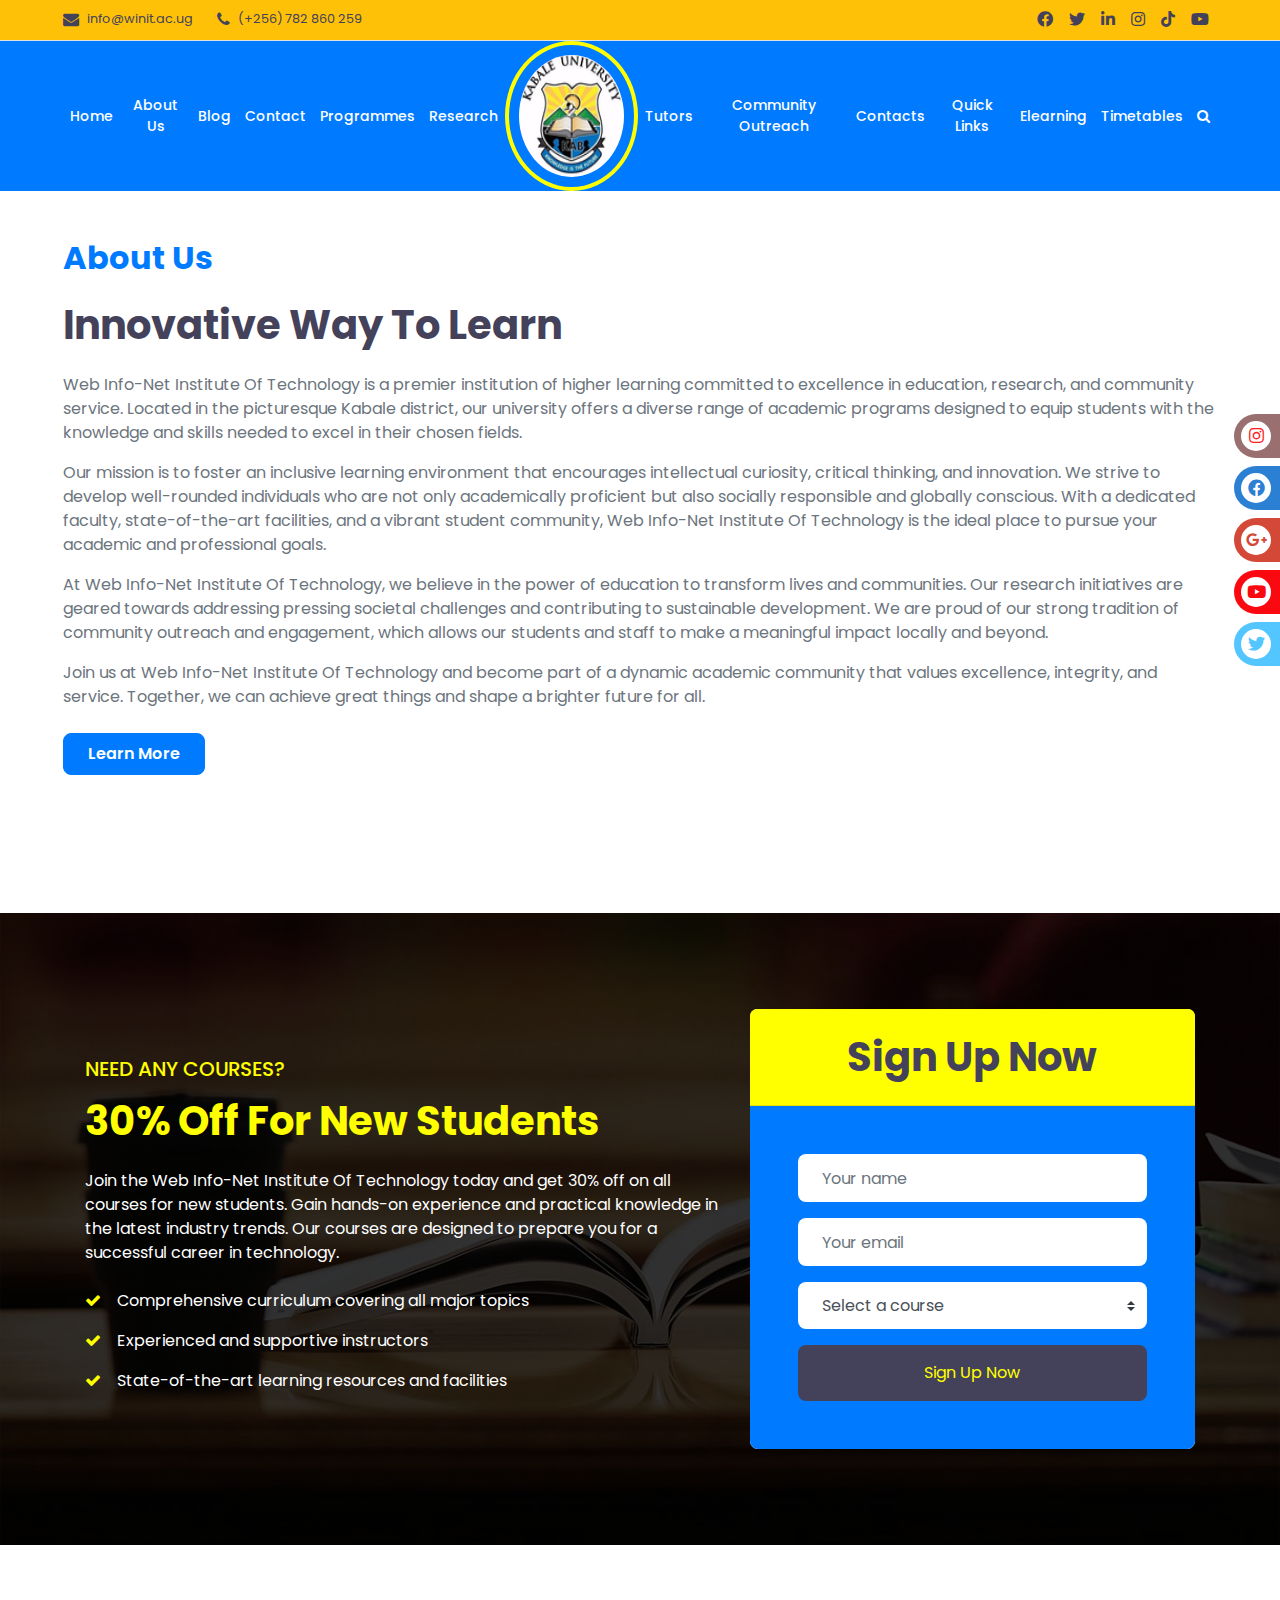
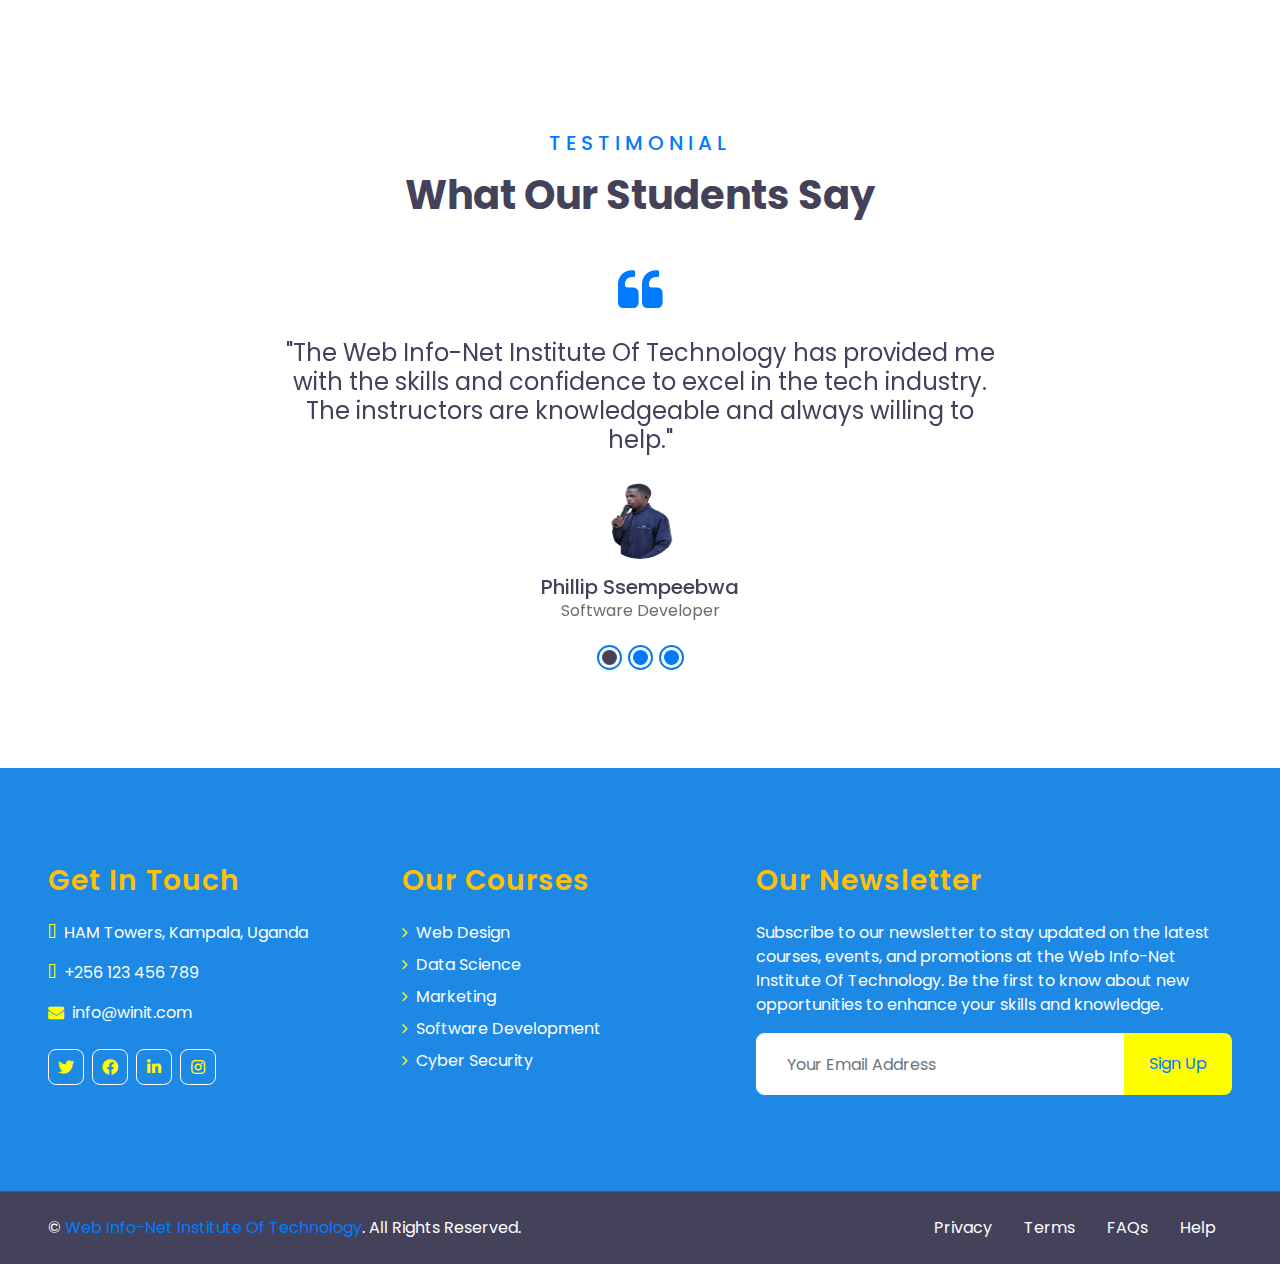
<file: about.html>
<!DOCTYPE html>
<html lang="en">

<head>
    <meta charset="utf-8">
    <title>WEB INFO-NET INSTITUTE OF TECHNOLOGY</title>
    <meta content="width=device-width, initial-scale=1.0" name="viewport">
    <meta content="Free HTML Templates" name="keywords">
    <meta content="Free HTML Templates" name="description">

    <!-- Favicon -->
    <link href="img/favicon.ico" rel="icon">

    <!-- Google Web Fonts -->
    <link rel="preconnect" href="https://fonts.gstatic.com">
    <link href="https://fonts.googleapis.com/css2?family=Poppins:wght@400;500;600;700&display=swap" rel="stylesheet"> 

    <!-- Font Awesome -->
    <link href="https://cdnjs.cloudflare.com/ajax/libs/font-awesome/5.10.0/css/all.min.css" rel="stylesheet">

    <link rel="stylesheet" href="https://cdnjs.cloudflare.com/ajax/libs/font-awesome/5.15.4/css/all.min.css">

    <!-- Libraries Stylesheet -->
    <link href="lib/owlcarousel/assets/owl.carousel.min.css" rel="stylesheet">

    <!-- Customized Bootstrap Stylesheet -->
    <link href="css/style.css" rel="stylesheet">

    <link rel="stylesheet" href="https://maxcdn.bootstrapcdn.com/font-awesome/4.4.0/css/font-awesome.min.css"> 

    <link rel="stylesheet" href="https://use.fontawesome.com/releases/v5.8.1/css/all.css" integrity="sha384-50oBUHEmvpQ+1lW4y57PTFmhCaXp0ML5d60M1M7uH2+nqUivzIebhndOJK28anvf" crossorigin="anonymous">

    <style>
        .sticky-icon  {
        z-index:10;
        position:fixed;
        top:60%;
        transform: translateY(-50%);
        right:0%;
        width:210px;
        display:flex;
        flex-direction:column;}  
        .sticky-icon a  {
            transform:translate(160px,0px);
            border-radius:50px 0px 0px 50px;
            text-align:left;
            margin:4px;
            text-decoration:none;
            text-transform:uppercase;
            padding:7px;
            font-size:17px;
            font-family:'Oswald', sans-serif;
            transition:all 0.8s;}
        .sticky-icon a:hover  {
            color:#FFF;
            transform:translate(0px,0px);}	
        .sticky-icon a:hover i  {
            transform:rotate(360deg);}
        /*.search_icon a:hover i  {
            transform:rotate(360deg);}*/
        .Facebook  {
            background-color:#2C80D3;
            color:#FFF;}
            
        .Youtube  {
            background-color:#fa0910;
            color:#FFF;}
            
        .Twitter  {
            background-color:#53c5ff;
            color:#FFF;}
            
        .Instagram  {
            background-color:#996f6f;
            color:#FFF;}
            
        .Google  {
            background-color:#d34836;
            color:#FFF;}						
        .sticky-icon a i {
            background-color:#FFF;
            height:30px;
            width:30px;
            color:#000;
            text-align:center;
            line-height:30px;
            border-radius:50%;
            margin-right:20px;
            transition:all 0.5s;}
        .sticky-icon a i.fa-facebook-f  {
            background-color:#FFF;
            color:#2C80D3;}
            
        .sticky-icon a i.fa-google-plus-g  {
            background-color:#FFF;
            color:#d34836;}
            
        .sticky-icon a i.fa-instagram  {
            background-color:#FFF;
            color:#FD1D1D;}
            
        .sticky-icon a i.fa-youtube  {
            background-color:#FFF;
            color:#fa0910;}
            
        .sticky-icon a i.fa-twitter  {
            background-color:#FFF;
            color:#53c5ff;}
        .fas fa-shopping-cart  {
            background-color:#FFF;}	
        #myBtn {
            height:50px;
        display: none;
        position: fixed;
        bottom: 20px;
        right: 30px;
        z-index: 99;
        text-align:center;
        padding:10px;
        text-align:center;
            line-height:40px;
        border: none;
        outline: none;
        background-color: #1e88e5;
        color: white;
        cursor: pointer;
        border-radius: 50%;
        }
        .fa-arrow-circle-up  {
            font-size:30px;}

        #myBtn:hover {
        background-color: #555;
        }			
    </style>
    
</head>

<body>

<!--Start Sticky Icon--> 
<div class="sticky-icon">
    <a href="https://www.instagram.com/?hl=en" class="Instagram"><i class="fab fa-instagram"></i> Instagram </a>
    <a href="https://www.facebook.com/" class="Facebook"><i class="fab fa-facebook-f"> </i> Facebook </a>
    <a href="https://aboutme.google.com/u/0/?referer=gplus" class="Google"><i class="fab fa-google-plus-g"> </i> Google + </a>
    <a href="https://www.youtube.com/" class="Youtube"><i class="fab fa-youtube"></i> Youtube </a>
    <a href="https://twitter.com/login" class="Twitter"><i class="fab fa-twitter"> </i> Twitter </a>   
</div>
<!--End Sticky Icon-->
    <!-- Topbar Start -->
<div class="container-fluid bg-warning d-none d-lg-block">
    <div class="row align-items-center py-2 px-xl-5">
        <div class="col-lg-6">
            <div class="d-inline-flex align-items-center">
                <i class="fa fa-envelope text-dark mr-2"></i>
                <small class="text-dark">info@winit.ac.ug</small>
                <i class="fa fa-phone text-dark ml-4 mr-2"></i>
                <small class="text-dark">(+256) 782 860 259</small>
            </div>
        </div>
        <div class="col-lg-6 text-right">
            <div class="d-inline-flex align-items-center">
                <a class="text-dark px-2" href=""><i class="fab fa-facebook-f"></i></a>
                <a class="text-dark px-2" href=""><i class="fab fa-twitter"></i></a>
                <a class="text-dark px-2" href=""><i class="fab fa-linkedin-in"></i></a>
                <a class="text-dark px-2" href=""><i class="fab fa-instagram"></i></a>
                <a class="text-dark px-2" href=""><i class="fab fa-tiktok"></i></a>
                <a class="text-dark px-2" href=""><i class="fab fa-youtube"></i></a>
            </div>
        </div>
    </div>
</div>
<!-- Topbar End -->

<!-- Navbar Start -->
<div class="container-fluid bg-primary">
    <div class="row border-top px-xl-5">
        <div class="col-lg-12">
            <nav style="" class="navbar navbar-expand-lg bg-primary navbar-light py-3 py-lg-0 px-0">
                <button style="" type="button" class="navbar-toggler" data-toggle="collapse" data-target="#navbarCollapse">
                    <span class="navbar-toggler-icon"></span>
                </button>
                <div style="" class="collapse navbar-collapse justify-content-center" id="navbarCollapse">
                    <div style="width: 100%; align-items: center; text-align: center;" class="navbar-nav justify-content-between ml-auto py-0">
                        <a href="index.html" class="nav-item nav-link text-light">Home</a>
                        <a href="about.html" class="nav-item nav-link text-light">About Us</a>
                        <a href="blog.html" class="nav-item nav-link text-light">Blog</a>
                        <a href="contact.html" class="nav-item nav-link text-light">Contact</a>
                        <a href="course.html" class="nav-item nav-link text-light">Programmes</a>
                        <a href="research.html" class="nav-item nav-link text-light">Research</a>
                        <a style="padding: 10px; width: 150px; height: 150px; border-radius: 50%; border: 4px solid yellow;" href="index.html" class="nav-item nav-link text-light">
                            <img style="width: 100%; height: 100%; border-radius: 50%;" src="img/logo3.png" alt="WINIT LOGO" class="img-fluid">
                        </a>
                        <a href="teacher.html" class="nav-item nav-link text-light">Tutors</a>
                        <a href="outreach.html" class="nav-item nav-link text-light">Community Outreach</a>
                        <a href="contacts.html" class="nav-item nav-link text-light">Contacts</a>
                        <a href="quick-links.html" class="nav-item nav-link text-light">Quick Links</a>
                        <a href="elearning.html" class="nav-item nav-link text-light">Elearning</a>
                        <a href="timetables.html" class="nav-item nav-link text-light">Timetables</a>
                        <a href="timetables.html" class="nav-item nav-link text-light"><i class="fa fa-search"></i></a>
                        
                    </div>
                </div>
            </nav>
        </div>
    </div>
</div>
<!-- Navbar End -->


    <!-- About Start -->
    <div class="container-fluid py-md-5">
        <div class=" px-5">
            <div class="row align-items-center">
                <!-- <div class="col-lg-3">
                    <img class="img-fluid rounded mb-4 mb-lg-0" src="img/about.jpg" alt="">
                </div> -->
                <div class="col-lg-12">
                    <div class="text-left mb-4">
                        <h2 class="text-primary mb-4">About Us</h2>
                        <h1>Innovative Way To Learn</h1>
                    </div>
                    <p class="text-muted">
                        Web Info-Net Institute Of Technology is a premier institution of higher learning committed to excellence in education, research, and community service. Located in the picturesque Kabale district, our university offers a diverse range of academic programs designed to equip students with the knowledge and skills needed to excel in their chosen fields. 
                    </p>
                    <p class="text-muted">
                        Our mission is to foster an inclusive learning environment that encourages intellectual curiosity, critical thinking, and innovation. We strive to develop well-rounded individuals who are not only academically proficient but also socially responsible and globally conscious. With a dedicated faculty, state-of-the-art facilities, and a vibrant student community, Web Info-Net Institute Of Technology is the ideal place to pursue your academic and professional goals.
                    </p>
                    <p class="text-muted">
                        At Web Info-Net Institute Of Technology, we believe in the power of education to transform lives and communities. Our research initiatives are geared towards addressing pressing societal challenges and contributing to sustainable development. We are proud of our strong tradition of community outreach and engagement, which allows our students and staff to make a meaningful impact locally and beyond.
                    </p>
                    <p class="text-muted">
                        Join us at Web Info-Net Institute Of Technology and become part of a dynamic academic community that values excellence, integrity, and service. Together, we can achieve great things and shape a brighter future for all.
                    </p>
                    <a href="" class="btn btn-primary py-md-2 px-md-4 font-weight-semi-bold mt-2">Learn More</a>
                </div>
            </div>
        </div>
    </div>
    <!-- About End -->


    <!-- Registration Start -->
    <div class="container-fluid bg-registration py-5" style="margin: 90px 0;">
        <div class="container py-5">
            <div class="row align-items-center">
                <div class="col-lg-7 mb-5 mb-lg-0">
                    <div class="mb-4">
                        <h5 style="color: yellow;" class="text text-uppercase mb-3" style="letter-spacing: 5px;">Need Any Courses?</h5>
                        <h1 style="color: yellow;"  class="text">30% Off For New Students</h1>
                    </div>
                    <p class="text-white">Join the Web Info-Net Institute Of Technology today and get 30% off on all courses for new students. Gain hands-on experience and practical knowledge in the latest industry trends. Our courses are designed to prepare you for a successful career in technology.</p>
                    <ul class="list-inline text-white m-0">
                        <li class="py-2"><i style="color: yellow;"  class="fa fa-check mr-3"></i>Comprehensive curriculum covering all major topics</li>
                        <li class="py-2"><i style="color: yellow;"  class="fa fa-check mr-3"></i>Experienced and supportive instructors</li>
                        <li class="py-2"><i style="color: yellow;"  class="fa fa-check mr-3"></i>State-of-the-art learning resources and facilities</li>
                    </ul>
                </div>
                <div class="col-lg-5">
                    <div class="card border-0">
                        <div style="background-color: yellow;"  class="card-header text-center p-4">
                            <h1 class="m-0">Sign Up Now</h1>
                        </div>
                        <div class="card-body rounded-bottom bg-primary p-5">
                            <form>
                                <div class="form-group">
                                    <input type="text" class="form-control border-0 p-4" placeholder="Your name" required="required" />
                                </div>
                                <div class="form-group">
                                    <input type="email" class="form-control border-0 p-4" placeholder="Your email" required="required" />
                                </div>
                                <div class="form-group">
                                    <select class="custom-select border-0 px-4" style="height: 47px;">
                                        <option selected>Select a course</option>
                                        <option value="1">Web Design</option>
                                        <option value="2">Data Science</option>
                                        <option value="3">Software Development</option>
                                        <option value="4">Cyber Security</option>
                                        <option value="5">Digital Marketing</option>
                                    </select>
                                </div>
                                <div>
                                    <button style="color: yellow;"  class="btn btn-dark btn-block border-0 py-3" type="submit">Sign Up Now</button>
                                </div>
                            </form>
                        </div>
                    </div>
                </div>
            </div>
        </div>
    </div>
    
    <!-- Registration End -->


    <!-- Testimonial Start -->
    <div class="container-fluid py-5">
        <div class="container py-5">
            <div class="text-center mb-5">
                <h5 class="text-primary text-uppercase mb-3" style="letter-spacing: 5px;">Testimonial</h5>
                <h1>What Our Students Say</h1>
            </div>
            <div class="row justify-content-center">
                <div class="col-lg-8">
                    <div class="owl-carousel testimonial-carousel">
                        <div class="text-center">
                            <i class="fa fa-3x fa-quote-left text-primary mb-4"></i>
                            <h4 class="font-weight-normal mb-4">"The Web Info-Net Institute Of Technology has provided me with the skills and confidence to excel in the tech industry. The instructors are knowledgeable and always willing to help."</h4>
                            <img class="img-fluid mx-auto mb-3" src="img/phil7.png" alt="">
                            <h5 class="m-0">Phillip Ssempeebwa</h5>
                            <span>Software Developer</span>
                        </div>
                        <div class="text-center">
                            <i class="fa fa-3x fa-quote-left text-primary mb-4"></i>
                            <h4 class="font-weight-normal mb-4">"Attending the Web Info-Net Institute Of Technology was one of the best decisions I made. The hands-on experience and practical knowledge I gained are invaluable."</h4>
                            <img class="img-fluid mx-auto mb-3" src="img/phil7.png" alt="">
                            <h5 class="m-0">Marvin Mugenyi</h5>
                            <span>Data Analyst</span>
                        </div>
                        <div class="text-center">
                            <i class="fa fa-3x fa-quote-left text-primary mb-4"></i>
                            <h4 class="font-weight-normal mb-4">"The curriculum at the Web Info-Net Institute Of Technology is up-to-date with the latest industry trends. I felt well-prepared for my career in technology."</h4>
                            <img class="img-fluid mx-auto mb-3" src="img/phil7.png" alt="">
                            <h5 class="m-0">Michael Ainembabazi</h5>
                            <span>IT Consultant</span>
                        </div>
                    </div>
                </div>
            </div>
        </div>
    </div>
    
    <!-- Testimonial End -->


    <!-- Footer Start -->
    <div style="background-color: #1e88e5"  class="container-fluid text-white py-5 px-sm-3 px-lg-5" style="margin-top: 40px;">
        <div  class="row pt-5">
            <div class="col-lg-7 col-md-12">
                <div class="row">
                    <div class="col-md-6 mb-5">
                        <h3 class="text-warning mb-4" style="letter-spacing: 1px;">Get In Touch</h3>
                        <p><i style="color: yellow;"  class="fa fa-map-marker-alt mr-2"></i>HAM Towers, Kampala, Uganda</p>
                        <p><i style="color: yellow;"  class="fa fa-phone-alt mr-2"></i>+256 123 456 789</p>
                        <p><i style="color: yellow;"  class="fa fa-envelope mr-2"></i>info@winit.com</p>
                        <div class="d-flex justify-content-start mt-4">
                            <a class="btn btn-outline-light btn-square mr-2" href="#"><i style="color: yellow;"  class="fab fa-twitter"></i></a>
                            <a class="btn btn-outline-light btn-square mr-2" href="#"><i style="color: yellow;"  class="fab fa-facebook-f"></i></a>
                            <a class="btn btn-outline-light btn-square mr-2" href="#"><i style="color: yellow;"  class="fab fa-linkedin-in"></i></a>
                            <a class="btn btn-outline-light btn-square" href="#"><i style="color: yellow;"  class="fab fa-instagram"></i></a>
                        </div>
                    </div>
                    <div class="col-md-6 mb-5">
                        <h3 class="text-warning mb-4" style="letter-spacing: 1px;">Our Courses</h3>
                        
                        <div class="d-flex flex-column justify-content-start">
                            <a class="text-white mb-2" href="#"><i style="color: yellow;" class="fa fa-angle-right mr-2"></i>Web Design</a>
                            <a class="text-white mb-2" href="#"><i style="color: yellow;"  class="fa fa-angle-right mr-2"></i>Data Science</a>
                            <a class="text-white mb-2" href="#"><i style="color: yellow;"  class="fa fa-angle-right mr-2"></i>Marketing</a>
                            <a class="text-white mb-2" href="#"><i style="color: yellow;"  class="fa fa-angle-right mr-2"></i>Software Development</a>
                            <a class="text-white" href="#"><i style="color: yellow;"  class="fa fa-angle-right mr-2"></i>Cyber Security</a>
                        </div>
                    </div>
                </div>
            </div>
            <div class="col-lg-5 col-md-12 mb-5">
                <h3 class="text-warning mb-4" style="letter-spacing: 1px;">Our Newsletter</h3>
                
                <p>Subscribe to our newsletter to stay updated on the latest courses, events, and promotions at the Web Info-Net Institute Of Technology. Be the first to know about new opportunities to enhance your skills and knowledge.</p>
                <div class="w-100">
                    <div class="input-group">
                        <input type="text" class="form-control border-light" style="padding: 30px;" placeholder="Your Email Address">
                        <div class="input-group-append">
                            <button style="background-color: yellow;"  class="text-primary btn px-4">Sign Up</button>
                        </div>
                    </div>
                </div>
            </div>
        </div>
    </div>
    <div class="container-fluid bg-dark text-white border-top py-4 px-sm-3 px-md-5" style="border-color: rgba(256, 256, 256, .1) !important;">
        <div class="row">
            <div class="col-lg-6 text-center text-md-left mb-3 mb-md-0">
                <p class="m-0 text-white">&copy; <a href="#">Web Info-Net Institute Of Technology</a>. All Rights Reserved.</a>
                </p>
            </div>
            <div class="col-lg-6 text-center text-md-right">
                <ul class="nav d-inline-flex">
                    <li class="nav-item">
                        <a class="nav-link text-white py-0" href="#">Privacy</a>
                    </li>
                    <li class="nav-item">
                        <a class="nav-link text-white py-0" href="#">Terms</a>
                    </li>
                    <li class="nav-item">
                        <a class="nav-link text-white py-0" href="#">FAQs</a>
                    </li>
                    <li class="nav-item">
                        <a class="nav-link text-white py-0" href="#">Help</a>
                    </li>
                </ul>
            </div>
        </div>
    </div>
    
    <!-- Footer End -->


    <!-- Back to Top -->
    <a href="#" class="btn btn-lg btn-warning btn-lg-square back-to-top"><i class="fa fa-angle-double-up"></i></a>


    <!-- JavaScript Libraries -->
    <script src="https://code.jquery.com/jquery-3.4.1.min.js"></script>
    <script src="https://stackpath.bootstrapcdn.com/bootstrap/4.4.1/js/bootstrap.bundle.min.js"></script>
    <script src="lib/easing/easing.min.js"></script>
    <script src="lib/owlcarousel/owl.carousel.min.js"></script>

    <!-- Contact Javascript File -->
    <script src="mail/jqBootstrapValidation.min.js"></script>
    <script src="mail/contact.js"></script>

    <!-- Template Javascript -->
    <script src="js/main.js"></script>
</body>

</html>
</file>
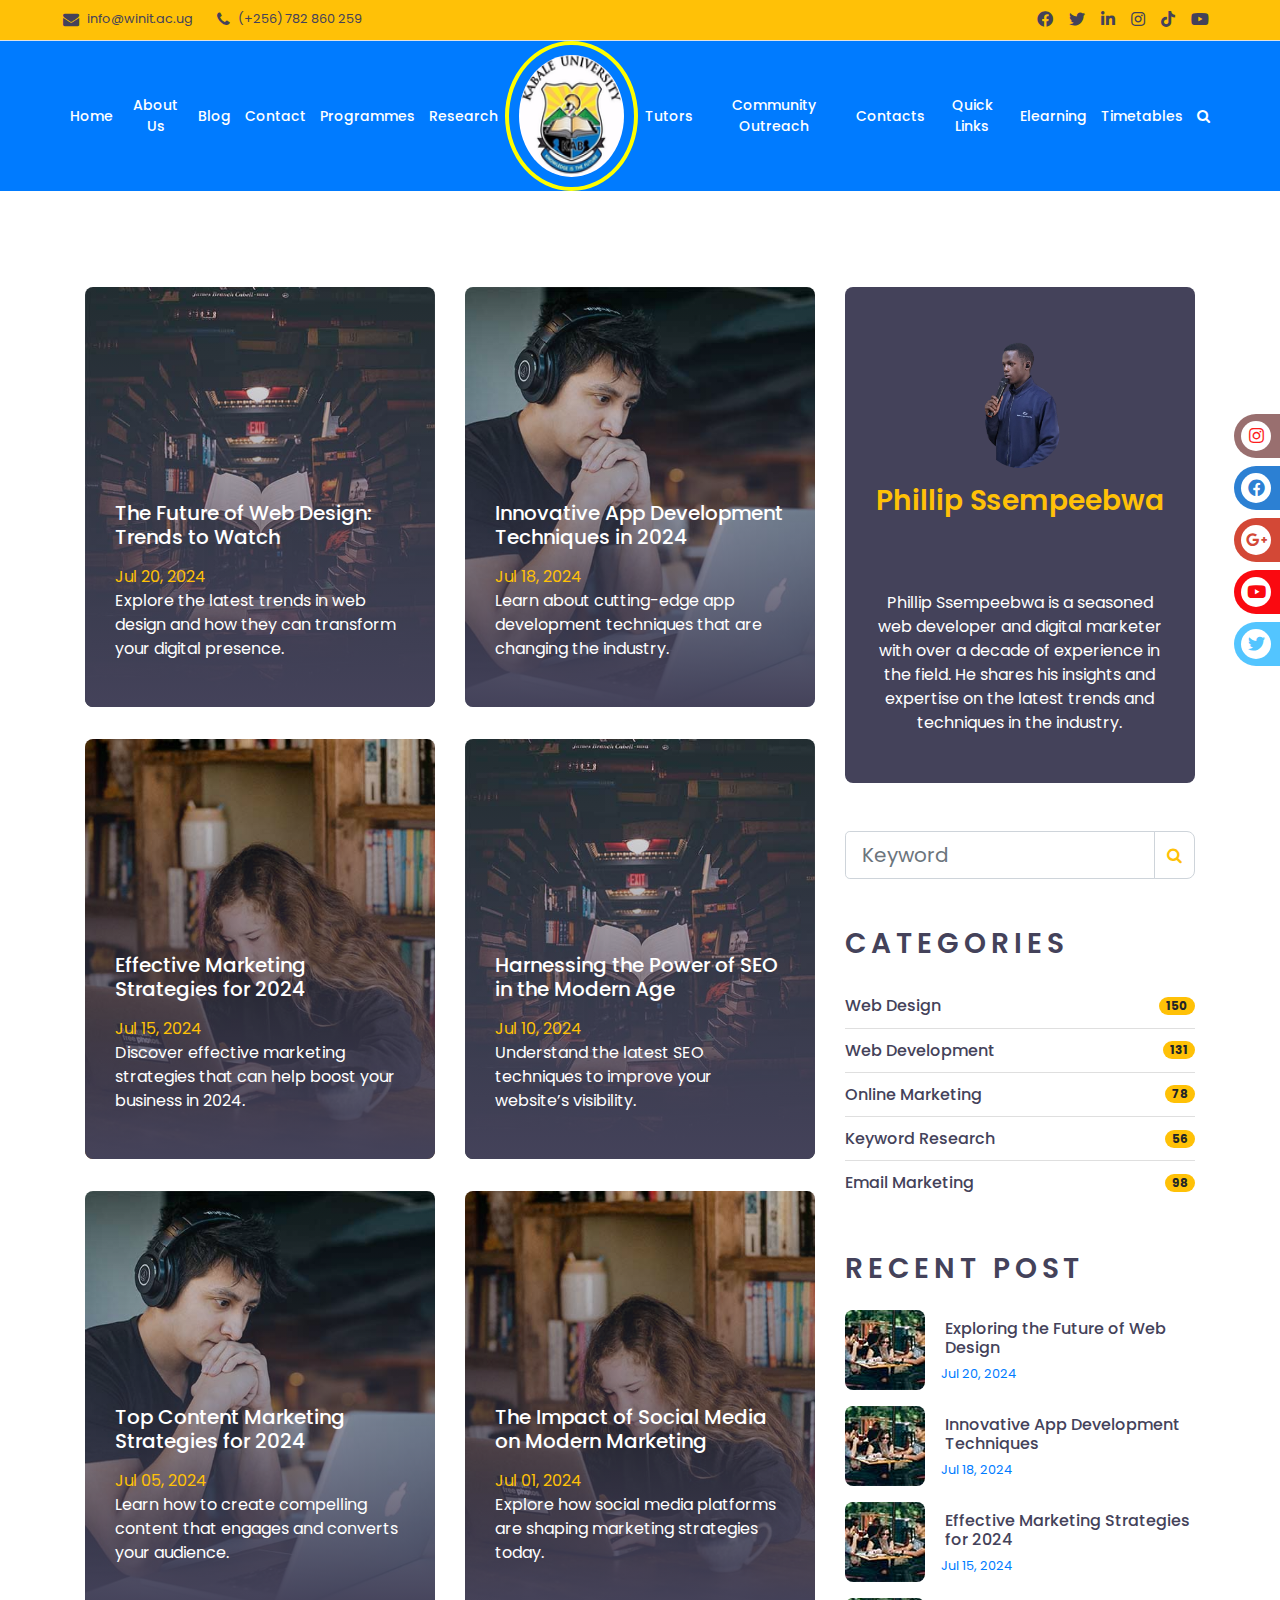
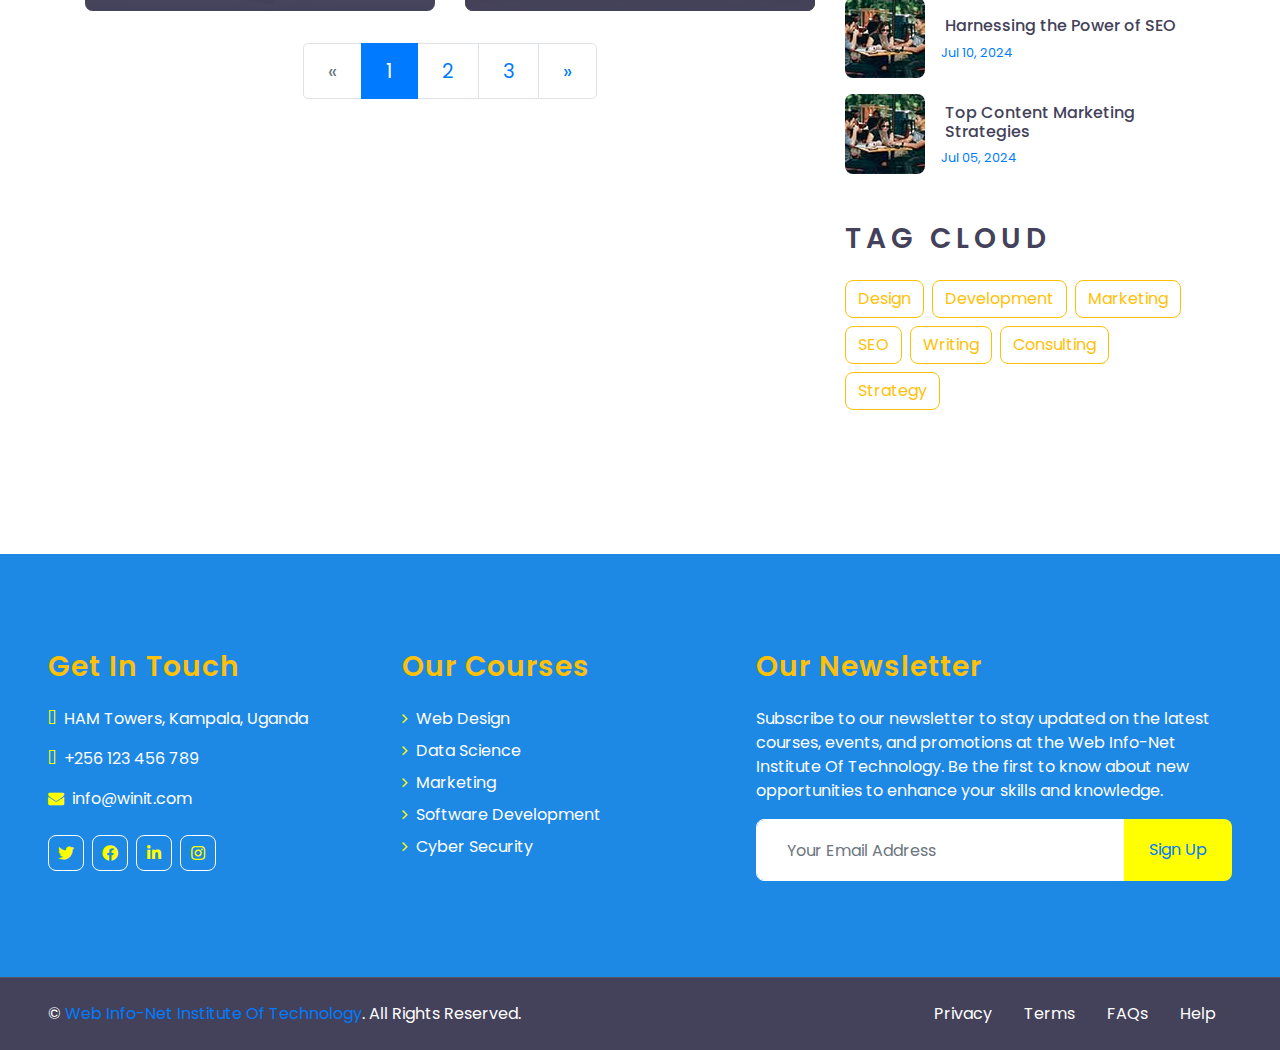
<file: blog.html>
<!DOCTYPE html>
<html lang="en">

<head>
    <meta charset="utf-8">
    <title>WEB INFO-NET INSTITUTE OF TECHNOLOGY</title>
    <meta content="width=device-width, initial-scale=1.0" name="viewport">
    <meta content="Free HTML Templates" name="keywords">
    <meta content="Free HTML Templates" name="description">

    <!-- Favicon -->
    <link href="img/favicon.ico" rel="icon">

    <!-- Google Web Fonts -->
    <link rel="preconnect" href="https://fonts.gstatic.com">
    <link href="https://fonts.googleapis.com/css2?family=Poppins:wght@400;500;600;700&display=swap" rel="stylesheet"> 

    <!-- Font Awesome -->
    <link href="https://cdnjs.cloudflare.com/ajax/libs/font-awesome/5.10.0/css/all.min.css" rel="stylesheet">

    <link rel="stylesheet" href="https://cdnjs.cloudflare.com/ajax/libs/font-awesome/5.15.4/css/all.min.css">

    <!-- Libraries Stylesheet -->
    <link href="lib/owlcarousel/assets/owl.carousel.min.css" rel="stylesheet">

    <!-- Customized Bootstrap Stylesheet -->
    <link href="css/style.css" rel="stylesheet">

    <link rel="stylesheet" href="https://maxcdn.bootstrapcdn.com/font-awesome/4.4.0/css/font-awesome.min.css"> 

    <link rel="stylesheet" href="https://use.fontawesome.com/releases/v5.8.1/css/all.css" integrity="sha384-50oBUHEmvpQ+1lW4y57PTFmhCaXp0ML5d60M1M7uH2+nqUivzIebhndOJK28anvf" crossorigin="anonymous">

    <style>
        .sticky-icon  {
        z-index:10;
        position:fixed;
        top:60%;
        transform: translateY(-50%);
        right:0%;
        width:210px;
        display:flex;
        flex-direction:column;}  
        .sticky-icon a  {
            transform:translate(160px,0px);
            border-radius:50px 0px 0px 50px;
            text-align:left;
            margin:4px;
            text-decoration:none;
            text-transform:uppercase;
            padding:7px;
            font-size:17px;
            font-family:'Oswald', sans-serif;
            transition:all 0.8s;}
        .sticky-icon a:hover  {
            color:#FFF;
            transform:translate(0px,0px);}	
        .sticky-icon a:hover i  {
            transform:rotate(360deg);}
        /*.search_icon a:hover i  {
            transform:rotate(360deg);}*/
        .Facebook  {
            background-color:#2C80D3;
            color:#FFF;}
            
        .Youtube  {
            background-color:#fa0910;
            color:#FFF;}
            
        .Twitter  {
            background-color:#53c5ff;
            color:#FFF;}
            
        .Instagram  {
            background-color:#996f6f;
            color:#FFF;}
            
        .Google  {
            background-color:#d34836;
            color:#FFF;}						
        .sticky-icon a i {
            background-color:#FFF;
            height:30px;
            width:30px;
            color:#000;
            text-align:center;
            line-height:30px;
            border-radius:50%;
            margin-right:20px;
            transition:all 0.5s;}
        .sticky-icon a i.fa-facebook-f  {
            background-color:#FFF;
            color:#2C80D3;}
            
        .sticky-icon a i.fa-google-plus-g  {
            background-color:#FFF;
            color:#d34836;}
            
        .sticky-icon a i.fa-instagram  {
            background-color:#FFF;
            color:#FD1D1D;}
            
        .sticky-icon a i.fa-youtube  {
            background-color:#FFF;
            color:#fa0910;}
            
        .sticky-icon a i.fa-twitter  {
            background-color:#FFF;
            color:#53c5ff;}
        .fas fa-shopping-cart  {
            background-color:#FFF;}	
        #myBtn {
            height:50px;
        display: none;
        position: fixed;
        bottom: 20px;
        right: 30px;
        z-index: 99;
        text-align:center;
        padding:10px;
        text-align:center;
            line-height:40px;
        border: none;
        outline: none;
        background-color: #1e88e5;
        color: white;
        cursor: pointer;
        border-radius: 50%;
        }
        .fa-arrow-circle-up  {
            font-size:30px;}

        #myBtn:hover {
        background-color: #555;
        }			
    </style>
    
</head>

<body>

<!--Start Sticky Icon--> 
<div class="sticky-icon">
    <a href="https://www.instagram.com/?hl=en" class="Instagram"><i class="fab fa-instagram"></i> Instagram </a>
    <a href="https://www.facebook.com/" class="Facebook"><i class="fab fa-facebook-f"> </i> Facebook </a>
    <a href="https://aboutme.google.com/u/0/?referer=gplus" class="Google"><i class="fab fa-google-plus-g"> </i> Google + </a>
    <a href="https://www.youtube.com/" class="Youtube"><i class="fab fa-youtube"></i> Youtube </a>
    <a href="https://twitter.com/login" class="Twitter"><i class="fab fa-twitter"> </i> Twitter </a>   
</div>
<!--End Sticky Icon-->
    <!-- Topbar Start -->
<div class="container-fluid bg-warning d-none d-lg-block">
    <div class="row align-items-center py-2 px-xl-5">
        <div class="col-lg-6">
            <div class="d-inline-flex align-items-center">
                <i class="fa fa-envelope text-dark mr-2"></i>
                <small class="text-dark">info@winit.ac.ug</small>
                <i class="fa fa-phone text-dark ml-4 mr-2"></i>
                <small class="text-dark">(+256) 782 860 259</small>
            </div>
        </div>
        <div class="col-lg-6 text-right">
            <div class="d-inline-flex align-items-center">
                <a class="text-dark px-2" href=""><i class="fab fa-facebook-f"></i></a>
                <a class="text-dark px-2" href=""><i class="fab fa-twitter"></i></a>
                <a class="text-dark px-2" href=""><i class="fab fa-linkedin-in"></i></a>
                <a class="text-dark px-2" href=""><i class="fab fa-instagram"></i></a>
                <a class="text-dark px-2" href=""><i class="fab fa-tiktok"></i></a>
                <a class="text-dark px-2" href=""><i class="fab fa-youtube"></i></a>
            </div>
        </div>
    </div>
</div>
<!-- Topbar End -->

<!-- Navbar Start -->
<div class="container-fluid bg-primary">
    <div class="row border-top px-xl-5">
        <div class="col-lg-12">
            <nav style="" class="navbar navbar-expand-lg bg-primary navbar-light py-3 py-lg-0 px-0">
                <button style="" type="button" class="navbar-toggler" data-toggle="collapse" data-target="#navbarCollapse">
                    <span class="navbar-toggler-icon"></span>
                </button>
                <div style="" class="collapse navbar-collapse justify-content-center" id="navbarCollapse">
                    <div style="width: 100%; align-items: center; text-align: center;" class="navbar-nav justify-content-between ml-auto py-0">
                        <a href="index.html" class="nav-item nav-link text-light">Home</a>
                        <a href="about.html" class="nav-item nav-link text-light">About Us</a>
                        <a href="blog.html" class="nav-item nav-link text-light">Blog</a>
                        <a href="contact.html" class="nav-item nav-link text-light">Contact</a>
                        <a href="course.html" class="nav-item nav-link text-light">Programmes</a>
                        <a href="research.html" class="nav-item nav-link text-light">Research</a>
                        <a style="padding: 10px; width: 150px; height: 150px; border-radius: 50%; border: 4px solid yellow;" href="index.html" class="nav-item nav-link text-light">
                            <img style="width: 100%; height: 100%; border-radius: 50%;" src="img/logo3.png" alt="WINIT LOGO" class="img-fluid">
                        </a>
                        <a href="teacher.html" class="nav-item nav-link text-light">Tutors</a>
                        <a href="outreach.html" class="nav-item nav-link text-light">Community Outreach</a>
                        <a href="contacts.html" class="nav-item nav-link text-light">Contacts</a>
                        <a href="quick-links.html" class="nav-item nav-link text-light">Quick Links</a>
                        <a href="elearning.html" class="nav-item nav-link text-light">Elearning</a>
                        <a href="timetables.html" class="nav-item nav-link text-light">Timetables</a>
                        <a href="timetables.html" class="nav-item nav-link text-light"><i class="fa fa-search"></i></a>
                        
                    </div>
                </div>
            </nav>
        </div>
    </div>
</div>
<!-- Navbar End -->


    <!-- Blog Start -->
    <div class="container-fluid py-5">
        <div class="container py-5">
            <div class="row">
                <div class="col-lg-8">
                    <div class="row pb-3">
                        <div class="col-lg-6 mb-4">
                            <div class="blog-item position-relative overflow-hidden rounded mb-2">
                                <img class="img-fluid" src="img/blog-1.jpg" alt="">
                                <a class="blog-overlay text-decoration-none" href="single.html">
                                    <h5 class="text-white mb-3">The Future of Web Design: Trends to Watch</h5>
                                    <p class="text-warning m-0">Jul 20, 2024</p>
                                    <p class="text-white">Explore the latest trends in web design and how they can transform your digital presence.</p>
                                </a>
                            </div>
                        </div>
                        <div class="col-lg-6 mb-4">
                            <div class="blog-item position-relative overflow-hidden rounded mb-2">
                                <img class="img-fluid" src="img/blog-2.jpg" alt="">
                                <a class="blog-overlay text-decoration-none" href="single.html">
                                    <h5 class="text-white mb-3">Innovative App Development Techniques in 2024</h5>
                                    <p class="text-warning m-0">Jul 18, 2024</p>
                                    <p class="text-white">Learn about cutting-edge app development techniques that are changing the industry.</p>
                                </a>
                            </div>
                        </div>
                        <div class="col-lg-6 mb-4">
                            <div class="blog-item position-relative overflow-hidden rounded mb-2">
                                <img class="img-fluid" src="img/blog-3.jpg" alt="">
                                <a class="blog-overlay text-decoration-none" href="single.html">
                                    <h5 class="text-white mb-3">Effective Marketing Strategies for 2024</h5>
                                    <p class="text-warning m-0">Jul 15, 2024</p>
                                    <p class="text-white">Discover effective marketing strategies that can help boost your business in 2024.</p>
                                </a>
                            </div>
                        </div>
                        <div class="col-lg-6 mb-4">
                            <div class="blog-item position-relative overflow-hidden rounded mb-2">
                                <img class="img-fluid" src="img/blog-1.jpg" alt="">
                                <a class="blog-overlay text-decoration-none" href="single.html">
                                    <h5 class="text-white mb-3">Harnessing the Power of SEO in the Modern Age</h5>
                                    <p class="text-warning m-0">Jul 10, 2024</p>
                                    <p class="text-white">Understand the latest SEO techniques to improve your website’s visibility.</p>
                                </a>
                            </div>
                        </div>
                        <div class="col-lg-6 mb-4">
                            <div class="blog-item position-relative overflow-hidden rounded mb-2">
                                <img class="img-fluid" src="img/blog-2.jpg" alt="">
                                <a class="blog-overlay text-decoration-none" href="single.html">
                                    <h5 class="text-white mb-3">Top Content Marketing Strategies for 2024</h5>
                                    <p class="text-warning m-0">Jul 05, 2024</p>
                                    <p class="text-white">Learn how to create compelling content that engages and converts your audience.</p>
                                </a>
                            </div>
                        </div>
                        <div class="col-lg-6 mb-4">
                            <div class="blog-item position-relative overflow-hidden rounded mb-2">
                                <img class="img-fluid" src="img/blog-3.jpg" alt="">
                                <a class="blog-overlay text-decoration-none" href="single.html">
                                    <h5 class="text-white mb-3">The Impact of Social Media on Modern Marketing</h5>
                                    <p class="text-warning m-0">Jul 01, 2024</p>
                                    <p class="text-white">Explore how social media platforms are shaping marketing strategies today.</p>
                                </a>
                            </div>
                        </div>
                        <div class="col-12">
                            <nav aria-label="Page navigation">
                                <ul class="pagination pagination-lg justify-content-center mb-0">
                                    <li class="page-item disabled">
                                        <a class="page-link" href="#" aria-label="Previous">
                                            <span aria-hidden="true">&laquo;</span>
                                            <span class="sr-only">Previous</span>
                                        </a>
                                    </li>
                                    <li class="page-item active"><a class="page-link" href="#">1</a></li>
                                    <li class="page-item"><a class="page-link" href="#">2</a></li>
                                    <li class="page-item"><a class="page-link" href="#">3</a></li>
                                    <li class="page-item">
                                        <a class="page-link" href="#" aria-label="Next">
                                            <span aria-hidden="true">&raquo;</span>
                                            <span class="sr-only">Next</span>
                                        </a>
                                    </li>
                                </ul>
                            </nav>
                        </div>
                    </div>
                </div>
    
                <div class="col-lg-4 mt-5 mt-lg-0">
                    <!-- Author Bio -->
                    <div class="d-flex flex-column text-center bg-dark rounded mb-5 py-5 px-4">
                        <img src="img/phil7.png" class="img-fluid rounded-circle mx-auto mb-3" style="width: 100px;">
                        <h3 class="text-warning mb-3">Phillip Ssempeebwa</h3>
                        <h3 class="text-uppercase mb-4" style="letter-spacing: 5px;">Tag Cloud</h3>
                        <p class="text-white m-0">Phillip Ssempeebwa is a seasoned web developer and digital marketer with over a decade of experience in the field. He shares his insights and expertise on the latest trends and techniques in the industry.</p>
                    </div>
    
                    <!-- Search Form -->
                    <div class="mb-5">
                        <form action="">
                            <div class="input-group">
                                <input type="text" class="form-control form-control-lg" placeholder="Keyword">
                                <div class="input-group-append">
                                    <span class="input-group-text bg-transparent text-warning"><i class="fa fa-search"></i></span>
                                </div>
                            </div>
                        </form>
                    </div>
    
                    <!-- Category List -->
                    <div class="mb-5">
                        <h3 class="text-uppercase mb-4" style="letter-spacing: 5px;">Categories</h3>
                        <ul class="list-group list-group-flush">
                            <li class="list-group-item d-flex justify-content-between align-items-center px-0">
                                <a href="" class="text-decoration-none h6 m-0">Web Design</a>
                                <span class="badge badge-warning badge-pill">150</span>
                            </li>
                            <li class="list-group-item d-flex justify-content-between align-items-center px-0">
                                <a href="" class="text-decoration-none h6 m-0">Web Development</a>
                                <span class="badge badge-warning badge-pill">131</span>
                            </li>
                            <li class="list-group-item d-flex justify-content-between align-items-center px-0">
                                <a href="" class="text-decoration-none h6 m-0">Online Marketing</a>
                                <span class="badge badge-warning badge-pill">78</span>
                            </li>
                            <li class="list-group-item d-flex justify-content-between align-items-center px-0">
                                <a href="" class="text-decoration-none h6 m-0">Keyword Research</a>
                                <span class="badge badge-warning badge-pill">56</span>
                            </li>
                            <li class="list-group-item d-flex justify-content-between align-items-center px-0">
                                <a href="" class="text-decoration-none h6 m-0">Email Marketing</a>
                                <span class="badge badge-warning badge-pill">98</span>
                            </li>
                        </ul>
                    </div>
    
                    <!-- Recent Post -->
                    <div class="mb-5">
                        <h3 class="text-uppercase mb-4" style="letter-spacing: 5px;">Recent Post</h3>
                        <a class="d-flex align-items-center text-decoration-none mb-3" href="blog-post-1.html">
                            <img class="img-fluid rounded" src="img/blog-80x80.jpg" alt="">
                            <div class="pl-3">
                                <h6 class="m-1">Exploring the Future of Web Design</h6>
                                <small>Jul 20, 2024</small>
                            </div>
                        </a>
                        <a class="d-flex align-items-center text-decoration-none mb-3" href="blog-post-2.html">
                            <img class="img-fluid rounded" src="img/blog-80x80.jpg" alt="">
                            <div class="pl-3">
                                <h6 class="m-1">Innovative App Development Techniques</h6>
                                <small>Jul 18, 2024</small>
                            </div>
                        </a>
                        <a class="d-flex align-items-center text-decoration-none mb-3" href="blog-post-3.html">
                            <img class="img-fluid rounded" src="img/blog-80x80.jpg" alt="">
                            <div class="pl-3">
                                <h6 class="m-1">Effective Marketing Strategies for 2024</h6>
                                <small>Jul 15, 2024</small>
                            </div>
                        </a>
                        <a class="d-flex align-items-center text-decoration-none mb-3" href="blog-post-4.html">
                            <img class="img-fluid rounded" src="img/blog-80x80.jpg" alt="">
                            <div class="pl-3">
                                <h6 class="m-1">Harnessing the Power of SEO</h6>
                                <small>Jul 10, 2024</small>
                            </div>
                        </a>
                        <a class="d-flex align-items-center text-decoration-none" href="blog-post-5.html">
                            <img class="img-fluid rounded" src="img/blog-80x80.jpg" alt="">
                            <div class="pl-3">
                                <h6 class="m-1">Top Content Marketing Strategies</h6>
                                <small>Jul 05, 2024</small>
                            </div>
                        </a>
                    </div>
    
                    <!-- Tag Cloud -->
                    <div class="mb-5">
                        <h3 class="text-uppercase mb-4" style="letter-spacing: 5px;">Tag Cloud</h3>
                        <div class="d-flex flex-wrap m-n1">
                            <a href="" class="btn btn-outline-warning m-1">Design</a>
                            <a href="" class="btn btn-outline-warning m-1">Development</a>
                            <a href="" class="btn btn-outline-warning m-1">Marketing</a>
                            <a href="" class="btn btn-outline-warning m-1">SEO</a>
                            <a href="" class="btn btn-outline-warning m-1">Writing</a>
                            <a href="" class="btn btn-outline-warning m-1">Consulting</a>
                            <a href="" class="btn btn-outline-warning m-1">Strategy</a>
                        </div>
                    </div>
                </div>
            </div>
        </div>
    </div>
    
    <!-- Blog End -->


    <!-- Footer Start -->
    <div style="background-color: #1e88e5"  class="container-fluid text-white py-5 px-sm-3 px-lg-5" style="margin-top: 40px;">
        <div  class="row pt-5">
            <div class="col-lg-7 col-md-12">
                <div class="row">
                    <div class="col-md-6 mb-5">
                        <h3 class="text-warning mb-4" style="letter-spacing: 1px;">Get In Touch</h3>
                        <p><i style="color: yellow;"  class="fa fa-map-marker-alt mr-2"></i>HAM Towers, Kampala, Uganda</p>
                        <p><i style="color: yellow;"  class="fa fa-phone-alt mr-2"></i>+256 123 456 789</p>
                        <p><i style="color: yellow;"  class="fa fa-envelope mr-2"></i>info@winit.com</p>
                        <div class="d-flex justify-content-start mt-4">
                            <a class="btn btn-outline-light btn-square mr-2" href="#"><i style="color: yellow;"  class="fab fa-twitter"></i></a>
                            <a class="btn btn-outline-light btn-square mr-2" href="#"><i style="color: yellow;"  class="fab fa-facebook-f"></i></a>
                            <a class="btn btn-outline-light btn-square mr-2" href="#"><i style="color: yellow;"  class="fab fa-linkedin-in"></i></a>
                            <a class="btn btn-outline-light btn-square" href="#"><i style="color: yellow;"  class="fab fa-instagram"></i></a>
                        </div>
                    </div>
                    <div class="col-md-6 mb-5">
                        <h3 class="text-warning mb-4" style="letter-spacing: 1px;">Our Courses</h3>
                        
                        <div class="d-flex flex-column justify-content-start">
                            <a class="text-white mb-2" href="#"><i style="color: yellow;" class="fa fa-angle-right mr-2"></i>Web Design</a>
                            <a class="text-white mb-2" href="#"><i style="color: yellow;"  class="fa fa-angle-right mr-2"></i>Data Science</a>
                            <a class="text-white mb-2" href="#"><i style="color: yellow;"  class="fa fa-angle-right mr-2"></i>Marketing</a>
                            <a class="text-white mb-2" href="#"><i style="color: yellow;"  class="fa fa-angle-right mr-2"></i>Software Development</a>
                            <a class="text-white" href="#"><i style="color: yellow;"  class="fa fa-angle-right mr-2"></i>Cyber Security</a>
                        </div>
                    </div>
                </div>
            </div>
            <div class="col-lg-5 col-md-12 mb-5">
                <h3 class="text-warning mb-4" style="letter-spacing: 1px;">Our Newsletter</h3>
                
                <p>Subscribe to our newsletter to stay updated on the latest courses, events, and promotions at the Web Info-Net Institute Of Technology. Be the first to know about new opportunities to enhance your skills and knowledge.</p>
                <div class="w-100">
                    <div class="input-group">
                        <input type="text" class="form-control border-light" style="padding: 30px;" placeholder="Your Email Address">
                        <div class="input-group-append">
                            <button style="background-color: yellow;"  class="text-primary btn px-4">Sign Up</button>
                        </div>
                    </div>
                </div>
            </div>
        </div>
    </div>
    <div class="container-fluid bg-dark text-white border-top py-4 px-sm-3 px-md-5" style="border-color: rgba(256, 256, 256, .1) !important;">
        <div class="row">
            <div class="col-lg-6 text-center text-md-left mb-3 mb-md-0">
                <p class="m-0 text-white">&copy; <a href="#">Web Info-Net Institute Of Technology</a>. All Rights Reserved.</a>
                </p>
            </div>
            <div class="col-lg-6 text-center text-md-right">
                <ul class="nav d-inline-flex">
                    <li class="nav-item">
                        <a class="nav-link text-white py-0" href="#">Privacy</a>
                    </li>
                    <li class="nav-item">
                        <a class="nav-link text-white py-0" href="#">Terms</a>
                    </li>
                    <li class="nav-item">
                        <a class="nav-link text-white py-0" href="#">FAQs</a>
                    </li>
                    <li class="nav-item">
                        <a class="nav-link text-white py-0" href="#">Help</a>
                    </li>
                </ul>
            </div>
        </div>
    </div>
    <!-- Footer End -->


    <!-- Back to Top -->
    <a href="#" class="btn btn-lg btn-primary btn-lg-square back-to-top"><i class="fa fa-angle-double-up"></i></a>


    <!-- JavaScript Libraries -->
    <script src="https://code.jquery.com/jquery-3.4.1.min.js"></script>
    <script src="https://stackpath.bootstrapcdn.com/bootstrap/4.4.1/js/bootstrap.bundle.min.js"></script>
    <script src="lib/easing/easing.min.js"></script>
    <script src="lib/owlcarousel/owl.carousel.min.js"></script>

    <!-- Contact Javascript File -->
    <script src="mail/jqBootstrapValidation.min.js"></script>
    <script src="mail/contact.js"></script>

    <!-- Template Javascript -->
    <script src="js/main.js"></script>
</body>

</html>
</file>
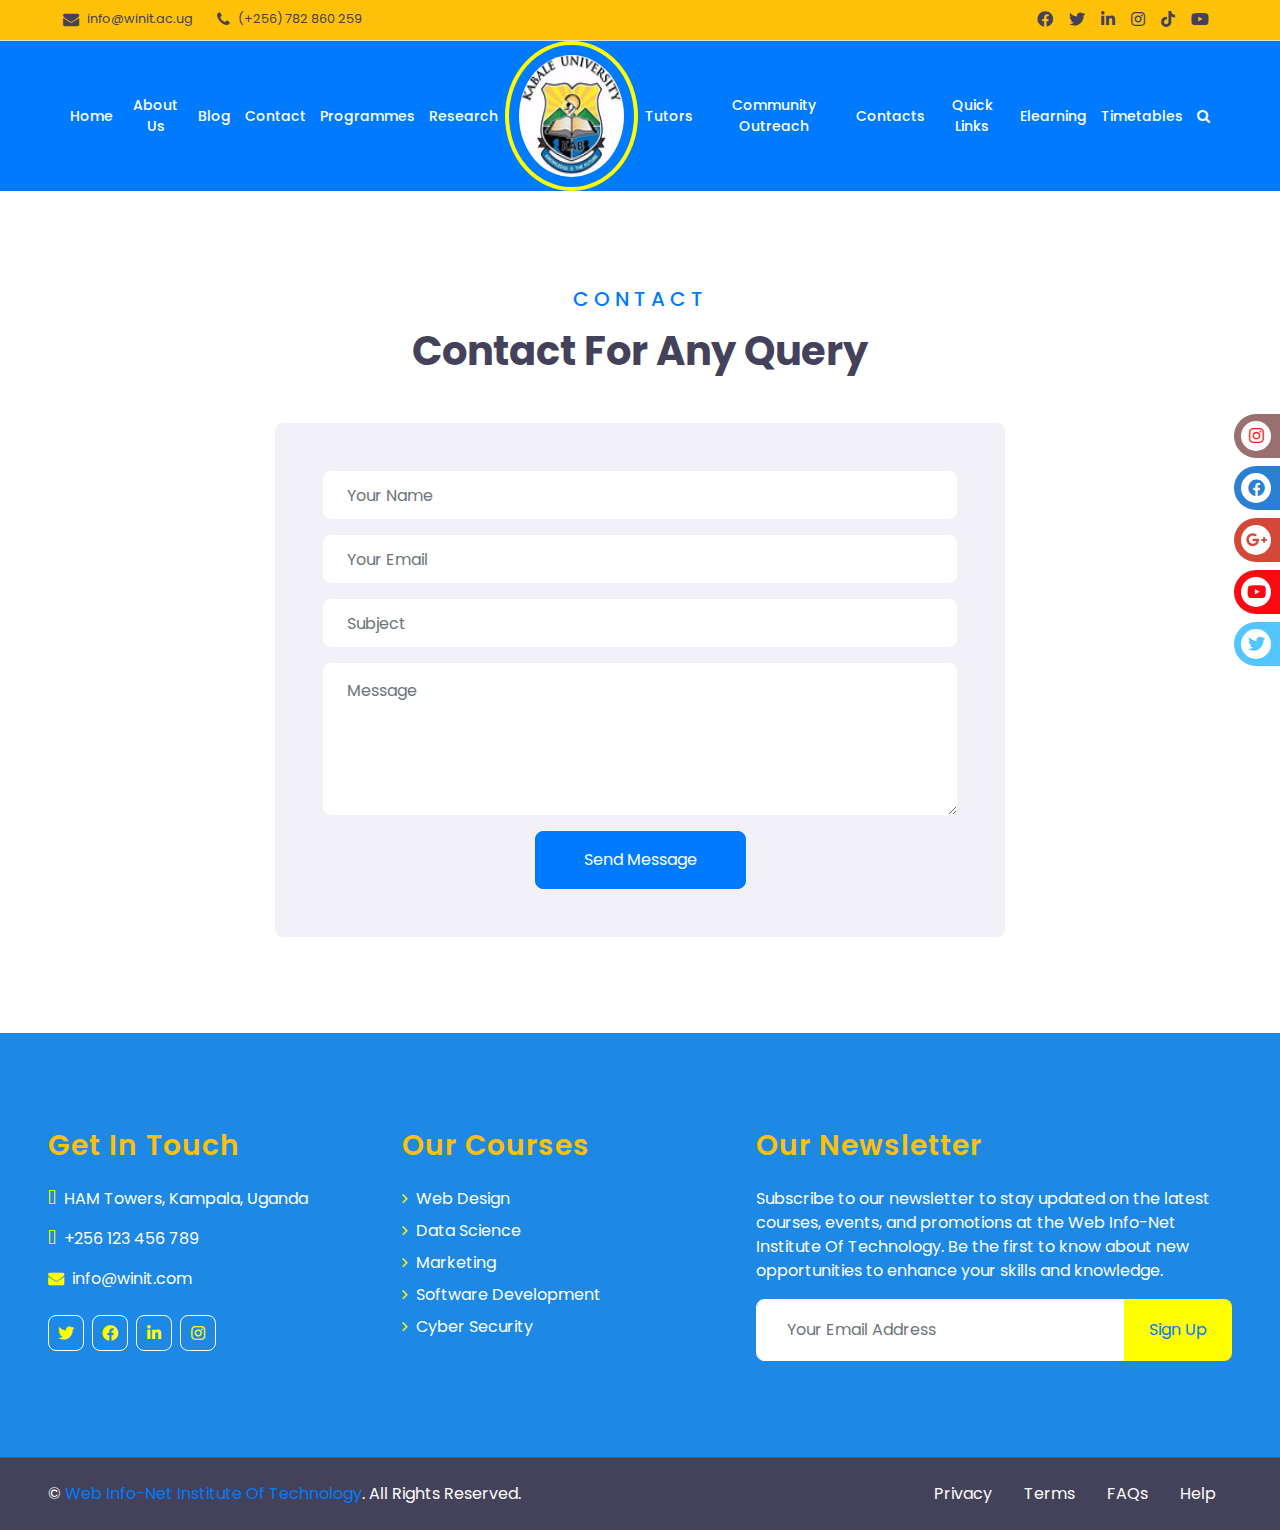
<file: contact.html>
<!DOCTYPE html>
<html lang="en">

<head>
    <meta charset="utf-8">
    <title>WEB INFO-NET INSTITUTE OF TECHNOLOGY</title>
    <meta content="width=device-width, initial-scale=1.0" name="viewport">
    <meta content="Free HTML Templates" name="keywords">
    <meta content="Free HTML Templates" name="description">

    <!-- Favicon -->
    <link href="img/favicon.ico" rel="icon">

    <!-- Google Web Fonts -->
    <link rel="preconnect" href="https://fonts.gstatic.com">
    <link href="https://fonts.googleapis.com/css2?family=Poppins:wght@400;500;600;700&display=swap" rel="stylesheet"> 

    <!-- Font Awesome -->
    <link href="https://cdnjs.cloudflare.com/ajax/libs/font-awesome/5.10.0/css/all.min.css" rel="stylesheet">

    <link rel="stylesheet" href="https://cdnjs.cloudflare.com/ajax/libs/font-awesome/5.15.4/css/all.min.css">

    <!-- Libraries Stylesheet -->
    <link href="lib/owlcarousel/assets/owl.carousel.min.css" rel="stylesheet">

    <!-- Customized Bootstrap Stylesheet -->
    <link href="css/style.css" rel="stylesheet">

    <link rel="stylesheet" href="https://maxcdn.bootstrapcdn.com/font-awesome/4.4.0/css/font-awesome.min.css"> 

    <link rel="stylesheet" href="https://use.fontawesome.com/releases/v5.8.1/css/all.css" integrity="sha384-50oBUHEmvpQ+1lW4y57PTFmhCaXp0ML5d60M1M7uH2+nqUivzIebhndOJK28anvf" crossorigin="anonymous">

    <style>
        .sticky-icon  {
        z-index:10;
        position:fixed;
        top:60%;
        transform: translateY(-50%);
        right:0%;
        width:210px;
        display:flex;
        flex-direction:column;}  
        .sticky-icon a  {
            transform:translate(160px,0px);
            border-radius:50px 0px 0px 50px;
            text-align:left;
            margin:4px;
            text-decoration:none;
            text-transform:uppercase;
            padding:7px;
            font-size:17px;
            font-family:'Oswald', sans-serif;
            transition:all 0.8s;}
        .sticky-icon a:hover  {
            color:#FFF;
            transform:translate(0px,0px);}	
        .sticky-icon a:hover i  {
            transform:rotate(360deg);}
        /*.search_icon a:hover i  {
            transform:rotate(360deg);}*/
        .Facebook  {
            background-color:#2C80D3;
            color:#FFF;}
            
        .Youtube  {
            background-color:#fa0910;
            color:#FFF;}
            
        .Twitter  {
            background-color:#53c5ff;
            color:#FFF;}
            
        .Instagram  {
            background-color:#996f6f;
            color:#FFF;}
            
        .Google  {
            background-color:#d34836;
            color:#FFF;}						
        .sticky-icon a i {
            background-color:#FFF;
            height:30px;
            width:30px;
            color:#000;
            text-align:center;
            line-height:30px;
            border-radius:50%;
            margin-right:20px;
            transition:all 0.5s;}
        .sticky-icon a i.fa-facebook-f  {
            background-color:#FFF;
            color:#2C80D3;}
            
        .sticky-icon a i.fa-google-plus-g  {
            background-color:#FFF;
            color:#d34836;}
            
        .sticky-icon a i.fa-instagram  {
            background-color:#FFF;
            color:#FD1D1D;}
            
        .sticky-icon a i.fa-youtube  {
            background-color:#FFF;
            color:#fa0910;}
            
        .sticky-icon a i.fa-twitter  {
            background-color:#FFF;
            color:#53c5ff;}
        .fas fa-shopping-cart  {
            background-color:#FFF;}	
        #myBtn {
            height:50px;
        display: none;
        position: fixed;
        bottom: 20px;
        right: 30px;
        z-index: 99;
        text-align:center;
        padding:10px;
        text-align:center;
            line-height:40px;
        border: none;
        outline: none;
        background-color: #1e88e5;
        color: white;
        cursor: pointer;
        border-radius: 50%;
        }
        .fa-arrow-circle-up  {
            font-size:30px;}

        #myBtn:hover {
        background-color: #555;
        }			
    </style>
    
</head>

<body>

<!--Start Sticky Icon--> 
<div class="sticky-icon">
    <a href="https://www.instagram.com/?hl=en" class="Instagram"><i class="fab fa-instagram"></i> Instagram </a>
    <a href="https://www.facebook.com/" class="Facebook"><i class="fab fa-facebook-f"> </i> Facebook </a>
    <a href="https://aboutme.google.com/u/0/?referer=gplus" class="Google"><i class="fab fa-google-plus-g"> </i> Google + </a>
    <a href="https://www.youtube.com/" class="Youtube"><i class="fab fa-youtube"></i> Youtube </a>
    <a href="https://twitter.com/login" class="Twitter"><i class="fab fa-twitter"> </i> Twitter </a>   
</div>
<!--End Sticky Icon-->
    <!-- Topbar Start -->
<div class="container-fluid bg-warning d-none d-lg-block">
    <div class="row align-items-center py-2 px-xl-5">
        <div class="col-lg-6">
            <div class="d-inline-flex align-items-center">
                <i class="fa fa-envelope text-dark mr-2"></i>
                <small class="text-dark">info@winit.ac.ug</small>
                <i class="fa fa-phone text-dark ml-4 mr-2"></i>
                <small class="text-dark">(+256) 782 860 259</small>
            </div>
        </div>
        <div class="col-lg-6 text-right">
            <div class="d-inline-flex align-items-center">
                <a class="text-dark px-2" href=""><i class="fab fa-facebook-f"></i></a>
                <a class="text-dark px-2" href=""><i class="fab fa-twitter"></i></a>
                <a class="text-dark px-2" href=""><i class="fab fa-linkedin-in"></i></a>
                <a class="text-dark px-2" href=""><i class="fab fa-instagram"></i></a>
                <a class="text-dark px-2" href=""><i class="fab fa-tiktok"></i></a>
                <a class="text-dark px-2" href=""><i class="fab fa-youtube"></i></a>
            </div>
        </div>
    </div>
</div>
<!-- Topbar End -->

<!-- Navbar Start -->
<div class="container-fluid bg-primary">
    <div class="row border-top px-xl-5">
        <div class="col-lg-12">
            <nav style="" class="navbar navbar-expand-lg bg-primary navbar-light py-3 py-lg-0 px-0">
                <button style="" type="button" class="navbar-toggler" data-toggle="collapse" data-target="#navbarCollapse">
                    <span class="navbar-toggler-icon"></span>
                </button>
                <div style="" class="collapse navbar-collapse justify-content-center" id="navbarCollapse">
                    <div style="width: 100%; align-items: center; text-align: center;" class="navbar-nav justify-content-between ml-auto py-0">
                        <a href="index.html" class="nav-item nav-link text-light">Home</a>
                        <a href="about.html" class="nav-item nav-link text-light">About Us</a>
                        <a href="blog.html" class="nav-item nav-link text-light">Blog</a>
                        <a href="contact.html" class="nav-item nav-link text-light">Contact</a>
                        <a href="course.html" class="nav-item nav-link text-light">Programmes</a>
                        <a href="research.html" class="nav-item nav-link text-light">Research</a>
                        <a style="padding: 10px; width: 150px; height: 150px; border-radius: 50%; border: 4px solid yellow;" href="index.html" class="nav-item nav-link text-light">
                            <img style="width: 100%; height: 100%; border-radius: 50%;" src="img/logo3.png" alt="WINIT LOGO" class="img-fluid">
                        </a>
                        <a href="teacher.html" class="nav-item nav-link text-light">Tutors</a>
                        <a href="outreach.html" class="nav-item nav-link text-light">Community Outreach</a>
                        <a href="contacts.html" class="nav-item nav-link text-light">Contacts</a>
                        <a href="quick-links.html" class="nav-item nav-link text-light">Quick Links</a>
                        <a href="elearning.html" class="nav-item nav-link text-light">Elearning</a>
                        <a href="timetables.html" class="nav-item nav-link text-light">Timetables</a>
                        <a href="timetables.html" class="nav-item nav-link text-light"><i class="fa fa-search"></i></a>
                        
                    </div>
                </div>
            </nav>
        </div>
    </div>
</div>
<!-- Navbar End -->


    <!-- Contact Start -->
    <div class="container-fluid py-5">
        <div class="container py-5">
            <div class="text-center mb-5">
                <h5 class="text-primary text-uppercase mb-3" style="letter-spacing: 5px;">Contact</h5>
                <h1>Contact For Any Query</h1>
            </div>
            <div class="row justify-content-center">
                <div class="col-lg-8">
                    <div class="contact-form bg-secondary rounded p-5">
                        <div id="success"></div>
                        <form name="sentMessage" id="contactForm" novalidate="novalidate">
                            <div class="control-group">
                                <input type="text" class="form-control border-0 p-4" id="name" placeholder="Your Name" required="required" data-validation-required-message="Please enter your name" />
                                <p class="help-block text-danger"></p>
                            </div>
                            <div class="control-group">
                                <input type="email" class="form-control border-0 p-4" id="email" placeholder="Your Email" required="required" data-validation-required-message="Please enter your email" />
                                <p class="help-block text-danger"></p>
                            </div>
                            <div class="control-group">
                                <input type="text" class="form-control border-0 p-4" id="subject" placeholder="Subject" required="required" data-validation-required-message="Please enter a subject" />
                                <p class="help-block text-danger"></p>
                            </div>
                            <div class="control-group">
                                <textarea class="form-control border-0 py-3 px-4" rows="5" id="message" placeholder="Message" required="required" data-validation-required-message="Please enter your message"></textarea>
                                <p class="help-block text-danger"></p>
                            </div>
                            <div class="text-center">
                                <button class="btn btn-primary py-3 px-5" type="submit" id="sendMessageButton">Send Message</button>
                            </div>
                        </form>
                    </div>
                </div>
            </div>
        </div>
    </div>
    <!-- Contact End -->


    <!-- Footer Start -->
    <div style="background-color: #1e88e5"  class="container-fluid text-white py-5 px-sm-3 px-lg-5" style="margin-top: 40px;">
        <div  class="row pt-5">
            <div class="col-lg-7 col-md-12">
                <div class="row">
                    <div class="col-md-6 mb-5">
                        <h3 class="text-warning mb-4" style="letter-spacing: 1px;">Get In Touch</h3>
                        <p><i style="color: yellow;"  class="fa fa-map-marker-alt mr-2"></i>HAM Towers, Kampala, Uganda</p>
                        <p><i style="color: yellow;"  class="fa fa-phone-alt mr-2"></i>+256 123 456 789</p>
                        <p><i style="color: yellow;"  class="fa fa-envelope mr-2"></i>info@winit.com</p>
                        <div class="d-flex justify-content-start mt-4">
                            <a class="btn btn-outline-light btn-square mr-2" href="#"><i style="color: yellow;"  class="fab fa-twitter"></i></a>
                            <a class="btn btn-outline-light btn-square mr-2" href="#"><i style="color: yellow;"  class="fab fa-facebook-f"></i></a>
                            <a class="btn btn-outline-light btn-square mr-2" href="#"><i style="color: yellow;"  class="fab fa-linkedin-in"></i></a>
                            <a class="btn btn-outline-light btn-square" href="#"><i style="color: yellow;"  class="fab fa-instagram"></i></a>
                        </div>
                    </div>
                    <div class="col-md-6 mb-5">
                        <h3 class="text-warning mb-4" style="letter-spacing: 1px;">Our Courses</h3>
                        
                        <div class="d-flex flex-column justify-content-start">
                            <a class="text-white mb-2" href="#"><i style="color: yellow;" class="fa fa-angle-right mr-2"></i>Web Design</a>
                            <a class="text-white mb-2" href="#"><i style="color: yellow;"  class="fa fa-angle-right mr-2"></i>Data Science</a>
                            <a class="text-white mb-2" href="#"><i style="color: yellow;"  class="fa fa-angle-right mr-2"></i>Marketing</a>
                            <a class="text-white mb-2" href="#"><i style="color: yellow;"  class="fa fa-angle-right mr-2"></i>Software Development</a>
                            <a class="text-white" href="#"><i style="color: yellow;"  class="fa fa-angle-right mr-2"></i>Cyber Security</a>
                        </div>
                    </div>
                </div>
            </div>
            <div class="col-lg-5 col-md-12 mb-5">
                <h3 class="text-warning mb-4" style="letter-spacing: 1px;">Our Newsletter</h3>
                
                <p>Subscribe to our newsletter to stay updated on the latest courses, events, and promotions at the Web Info-Net Institute Of Technology. Be the first to know about new opportunities to enhance your skills and knowledge.</p>
                <div class="w-100">
                    <div class="input-group">
                        <input type="text" class="form-control border-light" style="padding: 30px;" placeholder="Your Email Address">
                        <div class="input-group-append">
                            <button style="background-color: yellow;"  class="text-primary btn px-4">Sign Up</button>
                        </div>
                    </div>
                </div>
            </div>
        </div>
    </div>
    <div class="container-fluid bg-dark text-white border-top py-4 px-sm-3 px-md-5" style="border-color: rgba(256, 256, 256, .1) !important;">
        <div class="row">
            <div class="col-lg-6 text-center text-md-left mb-3 mb-md-0">
                <p class="m-0 text-white">&copy; <a href="#">Web Info-Net Institute Of Technology</a>. All Rights Reserved.</a>
                </p>
            </div>
            <div class="col-lg-6 text-center text-md-right">
                <ul class="nav d-inline-flex">
                    <li class="nav-item">
                        <a class="nav-link text-white py-0" href="#">Privacy</a>
                    </li>
                    <li class="nav-item">
                        <a class="nav-link text-white py-0" href="#">Terms</a>
                    </li>
                    <li class="nav-item">
                        <a class="nav-link text-white py-0" href="#">FAQs</a>
                    </li>
                    <li class="nav-item">
                        <a class="nav-link text-white py-0" href="#">Help</a>
                    </li>
                </ul>
            </div>
        </div>
    </div>
    <!-- Footer End -->


    <!-- Back to Top -->
    <a href="#" class="btn btn-lg btn-primary btn-lg-square back-to-top"><i class="fa fa-angle-double-up"></i></a>


    <!-- JavaScript Libraries -->
    <script src="https://code.jquery.com/jquery-3.4.1.min.js"></script>
    <script src="https://stackpath.bootstrapcdn.com/bootstrap/4.4.1/js/bootstrap.bundle.min.js"></script>
    <script src="lib/easing/easing.min.js"></script>
    <script src="lib/owlcarousel/owl.carousel.min.js"></script>

    <!-- Contact Javascript File -->
    <script src="mail/jqBootstrapValidation.min.js"></script>
    <script src="mail/contact.js"></script>

    <!-- Template Javascript -->
    <script src="js/main.js"></script>
</body>

</html>
</file>
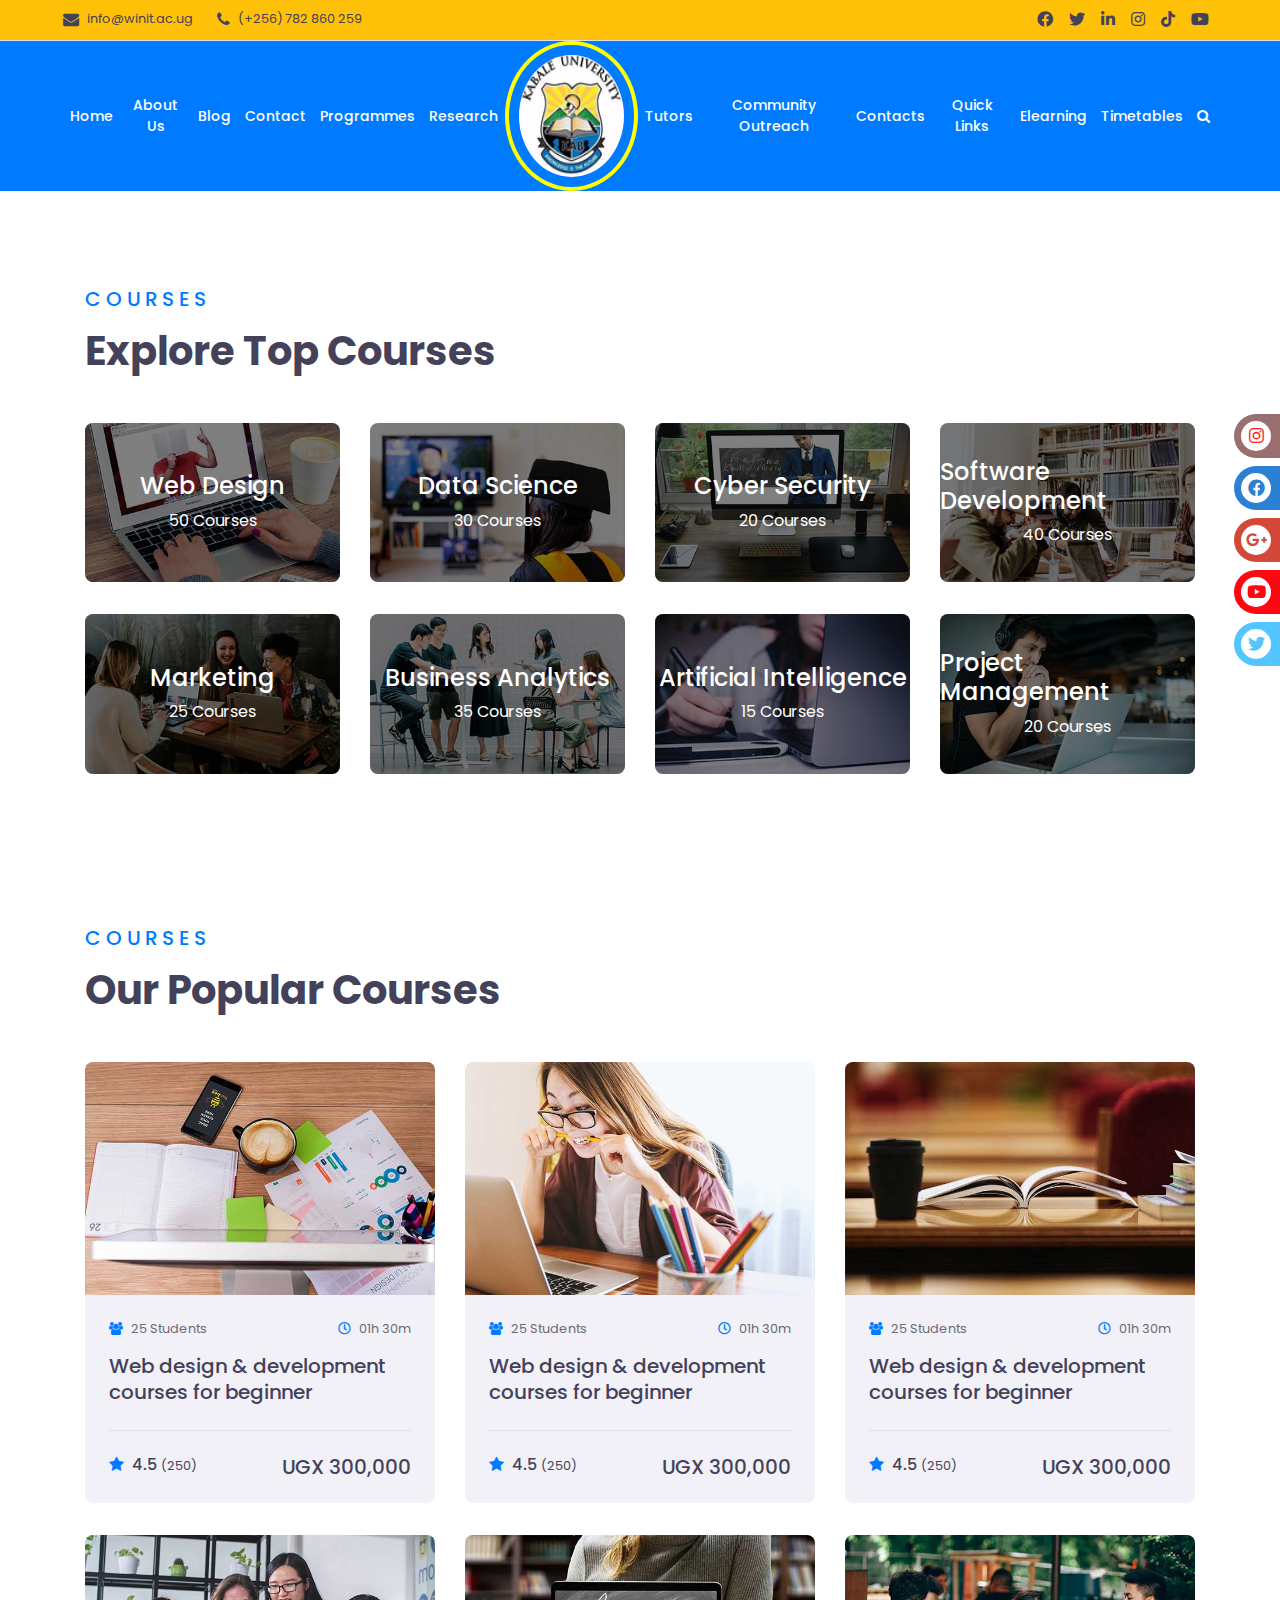
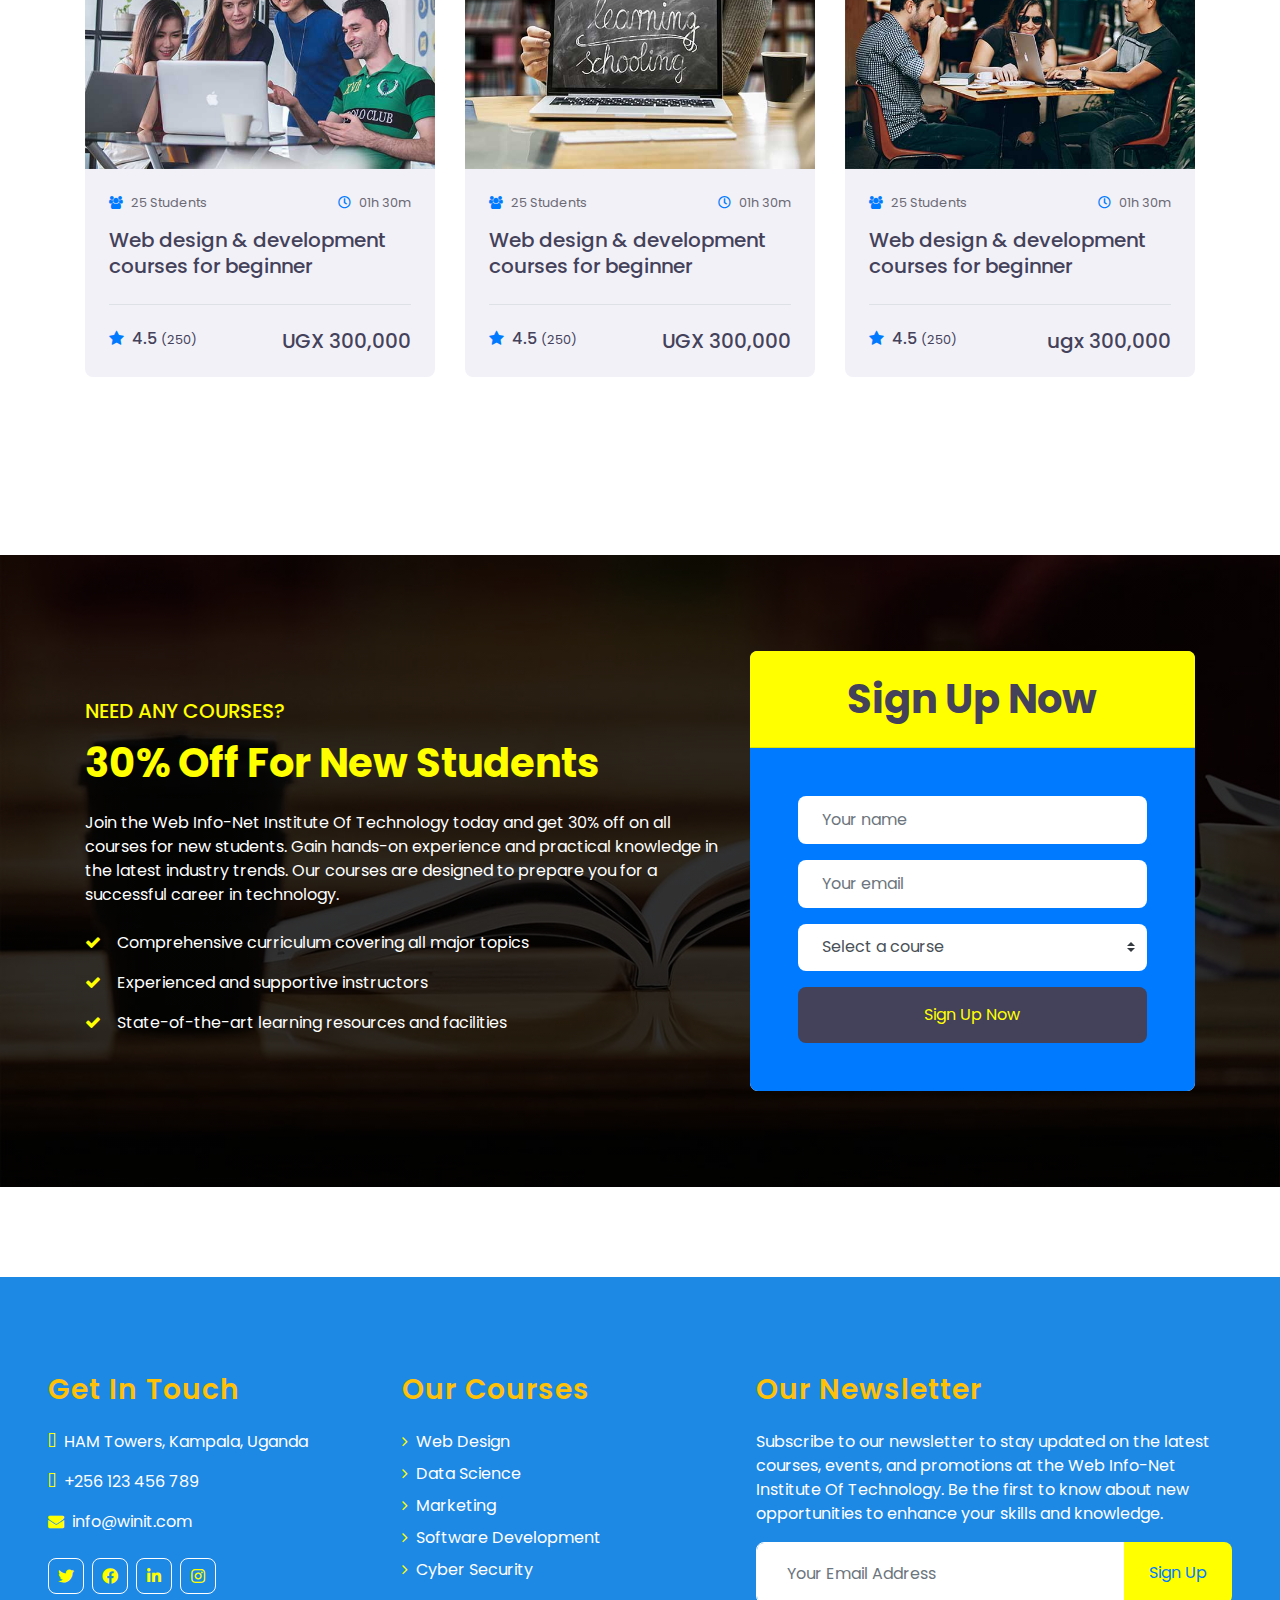
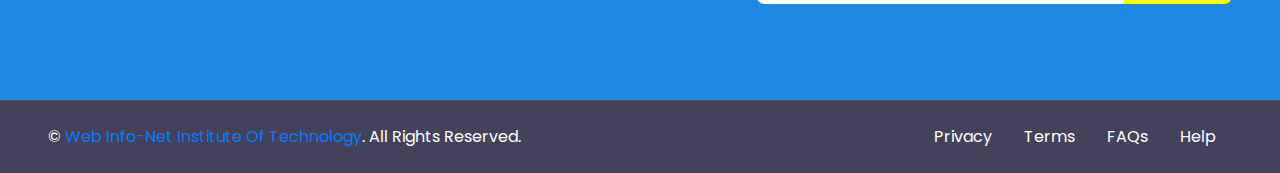
<file: course.html>
<!DOCTYPE html>
<html lang="en">

<head>
    <meta charset="utf-8">
    <title>WEB INFO-NET INSTITUTE OF TECHNOLOGY</title>
    <meta content="width=device-width, initial-scale=1.0" name="viewport">
    <meta content="Free HTML Templates" name="keywords">
    <meta content="Free HTML Templates" name="description">

    <!-- Favicon -->
    <link href="img/favicon.ico" rel="icon">

    <!-- Google Web Fonts -->
    <link rel="preconnect" href="https://fonts.gstatic.com">
    <link href="https://fonts.googleapis.com/css2?family=Poppins:wght@400;500;600;700&display=swap" rel="stylesheet"> 

    <!-- Font Awesome -->
    <link href="https://cdnjs.cloudflare.com/ajax/libs/font-awesome/5.10.0/css/all.min.css" rel="stylesheet">

    <link rel="stylesheet" href="https://cdnjs.cloudflare.com/ajax/libs/font-awesome/5.15.4/css/all.min.css">

    <!-- Libraries Stylesheet -->
    <link href="lib/owlcarousel/assets/owl.carousel.min.css" rel="stylesheet">

    <!-- Customized Bootstrap Stylesheet -->
    <link href="css/style.css" rel="stylesheet">

    <link rel="stylesheet" href="https://maxcdn.bootstrapcdn.com/font-awesome/4.4.0/css/font-awesome.min.css"> 

    <link rel="stylesheet" href="https://use.fontawesome.com/releases/v5.8.1/css/all.css" integrity="sha384-50oBUHEmvpQ+1lW4y57PTFmhCaXp0ML5d60M1M7uH2+nqUivzIebhndOJK28anvf" crossorigin="anonymous">

    <style>
        .sticky-icon  {
        z-index:10;
        position:fixed;
        top:60%;
        transform: translateY(-50%);
        right:0%;
        width:210px;
        display:flex;
        flex-direction:column;}  
        .sticky-icon a  {
            transform:translate(160px,0px);
            border-radius:50px 0px 0px 50px;
            text-align:left;
            margin:4px;
            text-decoration:none;
            text-transform:uppercase;
            padding:7px;
            font-size:17px;
            font-family:'Oswald', sans-serif;
            transition:all 0.8s;}
        .sticky-icon a:hover  {
            color:#FFF;
            transform:translate(0px,0px);}	
        .sticky-icon a:hover i  {
            transform:rotate(360deg);}
        /*.search_icon a:hover i  {
            transform:rotate(360deg);}*/
        .Facebook  {
            background-color:#2C80D3;
            color:#FFF;}
            
        .Youtube  {
            background-color:#fa0910;
            color:#FFF;}
            
        .Twitter  {
            background-color:#53c5ff;
            color:#FFF;}
            
        .Instagram  {
            background-color:#996f6f;
            color:#FFF;}
            
        .Google  {
            background-color:#d34836;
            color:#FFF;}						
        .sticky-icon a i {
            background-color:#FFF;
            height:30px;
            width:30px;
            color:#000;
            text-align:center;
            line-height:30px;
            border-radius:50%;
            margin-right:20px;
            transition:all 0.5s;}
        .sticky-icon a i.fa-facebook-f  {
            background-color:#FFF;
            color:#2C80D3;}
            
        .sticky-icon a i.fa-google-plus-g  {
            background-color:#FFF;
            color:#d34836;}
            
        .sticky-icon a i.fa-instagram  {
            background-color:#FFF;
            color:#FD1D1D;}
            
        .sticky-icon a i.fa-youtube  {
            background-color:#FFF;
            color:#fa0910;}
            
        .sticky-icon a i.fa-twitter  {
            background-color:#FFF;
            color:#53c5ff;}
        .fas fa-shopping-cart  {
            background-color:#FFF;}	
        #myBtn {
            height:50px;
        display: none;
        position: fixed;
        bottom: 20px;
        right: 30px;
        z-index: 99;
        text-align:center;
        padding:10px;
        text-align:center;
            line-height:40px;
        border: none;
        outline: none;
        background-color: #1e88e5;
        color: white;
        cursor: pointer;
        border-radius: 50%;
        }
        .fa-arrow-circle-up  {
            font-size:30px;}

        #myBtn:hover {
        background-color: #555;
        }			
    </style>
    
</head>

<body>

<!--Start Sticky Icon--> 
<div class="sticky-icon">
    <a href="https://www.instagram.com/?hl=en" class="Instagram"><i class="fab fa-instagram"></i> Instagram </a>
    <a href="https://www.facebook.com/" class="Facebook"><i class="fab fa-facebook-f"> </i> Facebook </a>
    <a href="https://aboutme.google.com/u/0/?referer=gplus" class="Google"><i class="fab fa-google-plus-g"> </i> Google + </a>
    <a href="https://www.youtube.com/" class="Youtube"><i class="fab fa-youtube"></i> Youtube </a>
    <a href="https://twitter.com/login" class="Twitter"><i class="fab fa-twitter"> </i> Twitter </a>   
</div>
<!--End Sticky Icon-->
    <!-- Topbar Start -->
<div class="container-fluid bg-warning d-none d-lg-block">
    <div class="row align-items-center py-2 px-xl-5">
        <div class="col-lg-6">
            <div class="d-inline-flex align-items-center">
                <i class="fa fa-envelope text-dark mr-2"></i>
                <small class="text-dark">info@winit.ac.ug</small>
                <i class="fa fa-phone text-dark ml-4 mr-2"></i>
                <small class="text-dark">(+256) 782 860 259</small>
            </div>
        </div>
        <div class="col-lg-6 text-right">
            <div class="d-inline-flex align-items-center">
                <a class="text-dark px-2" href=""><i class="fab fa-facebook-f"></i></a>
                <a class="text-dark px-2" href=""><i class="fab fa-twitter"></i></a>
                <a class="text-dark px-2" href=""><i class="fab fa-linkedin-in"></i></a>
                <a class="text-dark px-2" href=""><i class="fab fa-instagram"></i></a>
                <a class="text-dark px-2" href=""><i class="fab fa-tiktok"></i></a>
                <a class="text-dark px-2" href=""><i class="fab fa-youtube"></i></a>
            </div>
        </div>
    </div>
</div>
<!-- Topbar End -->

<!-- Navbar Start -->
<div class="container-fluid bg-primary">
    <div class="row border-top px-xl-5">
        <div class="col-lg-12">
            <nav style="" class="navbar navbar-expand-lg bg-primary navbar-light py-3 py-lg-0 px-0">
                <button style="" type="button" class="navbar-toggler" data-toggle="collapse" data-target="#navbarCollapse">
                    <span class="navbar-toggler-icon"></span>
                </button>
                <div style="" class="collapse navbar-collapse justify-content-center" id="navbarCollapse">
                    <div style="width: 100%; align-items: center; text-align: center;" class="navbar-nav justify-content-between ml-auto py-0">
                        <a href="index.html" class="nav-item nav-link text-light">Home</a>
                        <a href="about.html" class="nav-item nav-link text-light">About Us</a>
                        <a href="blog.html" class="nav-item nav-link text-light">Blog</a>
                        <a href="contact.html" class="nav-item nav-link text-light">Contact</a>
                        <a href="course.html" class="nav-item nav-link text-light">Programmes</a>
                        <a href="research.html" class="nav-item nav-link text-light">Research</a>
                        <a style="padding: 10px; width: 150px; height: 150px; border-radius: 50%; border: 4px solid yellow;" href="index.html" class="nav-item nav-link text-light">
                            <img style="width: 100%; height: 100%; border-radius: 50%;" src="img/logo3.png" alt="WINIT LOGO" class="img-fluid">
                        </a>
                        <a href="teacher.html" class="nav-item nav-link text-light">Tutors</a>
                        <a href="outreach.html" class="nav-item nav-link text-light">Community Outreach</a>
                        <a href="contacts.html" class="nav-item nav-link text-light">Contacts</a>
                        <a href="quick-links.html" class="nav-item nav-link text-light">Quick Links</a>
                        <a href="elearning.html" class="nav-item nav-link text-light">Elearning</a>
                        <a href="timetables.html" class="nav-item nav-link text-light">Timetables</a>
                        <a href="timetables.html" class="nav-item nav-link text-light"><i class="fa fa-search"></i></a>
                        
                    </div>
                </div>
            </nav>
        </div>
    </div>
</div>
<!-- Navbar End -->


    <!-- Category Start -->
    <div class="container-fluid py-5">
        <div class="container pt-5 pb-3">
            <div class="text-left mb-5">
                <h5 class="text-primary text-uppercase mb-3" style="letter-spacing: 5px;">Courses</h5>
                <h1>Explore Top Courses</h1>
            </div>
            <div class="row">
                <div class="col-lg-3 col-md-6 mb-4">
                    <div class="cat-item position-relative overflow-hidden rounded mb-2">
                        <img class="img-fluid" src="img/cat-1.jpg" alt="">
                        <a class="cat-overlay text-white text-decoration-none" href="">
                            <h4 class="text-white font-weight-medium">Web Design</h4>
                            <span>50 Courses</span>
                        </a>
                    </div>
                </div>
                <div class="col-lg-3 col-md-6 mb-4">
                    <div class="cat-item position-relative overflow-hidden rounded mb-2">
                        <img class="img-fluid" src="img/cat-2.jpg" alt="">
                        <a class="cat-overlay text-white text-decoration-none" href="">
                            <h4 class="text-white font-weight-medium">Data Science</h4>
                            <span>30 Courses</span>
                        </a>
                    </div>
                </div>
                <div class="col-lg-3 col-md-6 mb-4">
                    <div class="cat-item position-relative overflow-hidden rounded mb-2">
                        <img class="img-fluid" src="img/cat-3.jpg" alt="">
                        <a class="cat-overlay text-white text-decoration-none" href="">
                            <h4 class="text-white font-weight-medium">Cyber Security</h4>
                            <span>20 Courses</span>
                        </a>
                    </div>
                </div>
                <div class="col-lg-3 col-md-6 mb-4">
                    <div class="cat-item position-relative overflow-hidden rounded mb-2">
                        <img class="img-fluid" src="img/cat-4.jpg" alt="">
                        <a class="cat-overlay text-white text-decoration-none" href="">
                            <h4 class="text-white font-weight-medium">Software Development</h4>
                            <span>40 Courses</span>
                        </a>
                    </div>
                </div>
                <div class="col-lg-3 col-md-6 mb-4">
                    <div class="cat-item position-relative overflow-hidden rounded mb-2">
                        <img class="img-fluid" src="img/cat-5.jpg" alt="">
                        <a class="cat-overlay text-white text-decoration-none" href="">
                            <h4 class="text-white font-weight-medium">Marketing</h4>
                            <span>25 Courses</span>
                        </a>
                    </div>
                </div>
                <div class="col-lg-3 col-md-6 mb-4">
                    <div class="cat-item position-relative overflow-hidden rounded mb-2">
                        <img class="img-fluid" src="img/cat-6.jpg" alt="">
                        <a class="cat-overlay text-white text-decoration-none" href="">
                            <h4 class="text-white font-weight-medium">Business Analytics</h4>
                            <span>35 Courses</span>
                        </a>
                    </div>
                </div>
                <div class="col-lg-3 col-md-6 mb-4">
                    <div class="cat-item position-relative overflow-hidden rounded mb-2">
                        <img class="img-fluid" src="img/cat-7.jpg" alt="">
                        <a class="cat-overlay text-white text-decoration-none" href="">
                            <h4 class="text-white font-weight-medium">Artificial Intelligence</h4>
                            <span>15 Courses</span>
                        </a>
                    </div>
                </div>
                <div class="col-lg-3 col-md-6 mb-4">
                    <div class="cat-item position-relative overflow-hidden rounded mb-2">
                        <img class="img-fluid" src="img/cat-8.jpg" alt="">
                        <a class="cat-overlay text-white text-decoration-none" href="">
                            <h4 class="text-white font-weight-medium">Project Management</h4>
                            <span>20 Courses</span>
                        </a>
                    </div>
                </div>
            </div>
        </div>
    </div>
    
    
    <!-- Category Start -->


    <!-- Courses Start -->
    <div class="container-fluid py-2">
        <div class="container py-5">
            <div class="text-left mb-5">
                <h5 class="text-primary text-uppercase mb-3" style="letter-spacing: 5px;">Courses</h5>
                <h1>Our Popular Courses</h1>
            </div>
            <div class="row">
                <div class="col-lg-4 col-md-6 mb-4">
                    <div class="rounded overflow-hidden mb-2">
                        <img class="img-fluid" src="img/course-1.jpg" alt="">
                        <div class="bg-secondary p-4">
                            <div class="d-flex justify-content-between mb-3">
                                <small class="m-0"><i class="fa fa-users text-primary mr-2"></i>25 Students</small>
                                <small class="m-0"><i class="far fa-clock text-primary mr-2"></i>01h 30m</small>
                            </div>
                            <a class="h5" href="">Web design & development courses for beginner</a>
                            <div class="border-top mt-4 pt-4">
                                <div class="d-flex justify-content-between">
                                    <h6 class="m-0"><i class="fa fa-star text-primary mr-2"></i>4.5 <small>(250)</small></h6>
                                    <h5 class="m-0">UGX 300,000</h5>
                                </div>
                            </div>
                        </div>
                    </div>
                </div>
                <div class="col-lg-4 col-md-6 mb-4">
                    <div class="rounded overflow-hidden mb-2">
                        <img class="img-fluid" src="img/course-2.jpg" alt="">
                        <div class="bg-secondary p-4">
                            <div class="d-flex justify-content-between mb-3">
                                <small class="m-0"><i class="fa fa-users text-primary mr-2"></i>25 Students</small>
                                <small class="m-0"><i class="far fa-clock text-primary mr-2"></i>01h 30m</small>
                            </div>
                            <a class="h5" href="">Web design & development courses for beginner</a>
                            <div class="border-top mt-4 pt-4">
                                <div class="d-flex justify-content-between">
                                    <h6 class="m-0"><i class="fa fa-star text-primary mr-2"></i>4.5 <small>(250)</small></h6>
                                    <h5 class="m-0">UGX 300,000</h5>
                                </div>
                            </div>
                        </div>
                    </div>
                </div>
                <div class="col-lg-4 col-md-6 mb-4">
                    <div class="rounded overflow-hidden mb-2">
                        <img class="img-fluid" src="img/course-3.jpg" alt="">
                        <div class="bg-secondary p-4">
                            <div class="d-flex justify-content-between mb-3">
                                <small class="m-0"><i class="fa fa-users text-primary mr-2"></i>25 Students</small>
                                <small class="m-0"><i class="far fa-clock text-primary mr-2"></i>01h 30m</small>
                            </div>
                            <a class="h5" href="">Web design & development courses for beginner</a>
                            <div class="border-top mt-4 pt-4">
                                <div class="d-flex justify-content-between">
                                    <h6 class="m-0"><i class="fa fa-star text-primary mr-2"></i>4.5 <small>(250)</small></h6>
                                    <h5 class="m-0">UGX 300,000</h5>
                                </div>
                            </div>
                        </div>
                    </div>
                </div>
                <div class="col-lg-4 col-md-6 mb-4">
                    <div class="rounded overflow-hidden mb-2">
                        <img class="img-fluid" src="img/course-4.jpg" alt="">
                        <div class="bg-secondary p-4">
                            <div class="d-flex justify-content-between mb-3">
                                <small class="m-0"><i class="fa fa-users text-primary mr-2"></i>25 Students</small>
                                <small class="m-0"><i class="far fa-clock text-primary mr-2"></i>01h 30m</small>
                            </div>
                            <a class="h5" href="">Web design & development courses for beginner</a>
                            <div class="border-top mt-4 pt-4">
                                <div class="d-flex justify-content-between">
                                    <h6 class="m-0"><i class="fa fa-star text-primary mr-2"></i>4.5 <small>(250)</small></h6>
                                    <h5 class="m-0">UGX 300,000</h5>
                                </div>
                            </div>
                        </div>
                    </div>
                </div>
                <div class="col-lg-4 col-md-6 mb-4">
                    <div class="rounded overflow-hidden mb-2">
                        <img class="img-fluid" src="img/course-5.jpg" alt="">
                        <div class="bg-secondary p-4">
                            <div class="d-flex justify-content-between mb-3">
                                <small class="m-0"><i class="fa fa-users text-primary mr-2"></i>25 Students</small>
                                <small class="m-0"><i class="far fa-clock text-primary mr-2"></i>01h 30m</small>
                            </div>
                            <a class="h5" href="">Web design & development courses for beginner</a>
                            <div class="border-top mt-4 pt-4">
                                <div class="d-flex justify-content-between">
                                    <h6 class="m-0"><i class="fa fa-star text-primary mr-2"></i>4.5 <small>(250)</small></h6>
                                    <h5 class="m-0">UGX 300,000</h5>
                                </div>
                            </div>
                        </div>
                    </div>
                </div>
                <div class="col-lg-4 col-md-6 mb-4">
                    <div class="rounded overflow-hidden mb-2">
                        <img class="img-fluid" src="img/course-6.jpg" alt="">
                        <div class="bg-secondary p-4">
                            <div class="d-flex justify-content-between mb-3">
                                <small class="m-0"><i class="fa fa-users text-primary mr-2"></i>25 Students</small>
                                <small class="m-0"><i class="far fa-clock text-primary mr-2"></i>01h 30m</small>
                            </div>
                            <a class="h5" href="">Web design & development courses for beginner</a>
                            <div class="border-top mt-4 pt-4">
                                <div class="d-flex justify-content-between">
                                    <h6 class="m-0"><i class="fa fa-star text-primary mr-2"></i>4.5 <small>(250)</small></h6>
                                    <h5 class="m-0">ugx 300,000</h5>
                                </div>
                            </div>
                        </div>
                    </div>
                </div>
            </div>
        </div>
    </div>
    <!-- Courses End -->


    <!-- Registration Start -->
    <div class="container-fluid bg-registration py-5" style="margin: 90px 0;">
        <div class="container py-5">
            <div class="row align-items-center">
                <div class="col-lg-7 mb-5 mb-lg-0">
                    <div class="mb-4">
                        <h5 style="color: yellow;" class="text text-uppercase mb-3" style="letter-spacing: 5px;">Need Any Courses?</h5>
                        <h1 style="color: yellow;"  class="text">30% Off For New Students</h1>
                    </div>
                    <p class="text-white">Join the Web Info-Net Institute Of Technology today and get 30% off on all courses for new students. Gain hands-on experience and practical knowledge in the latest industry trends. Our courses are designed to prepare you for a successful career in technology.</p>
                    <ul class="list-inline text-white m-0">
                        <li class="py-2"><i style="color: yellow;"  class="fa fa-check mr-3"></i>Comprehensive curriculum covering all major topics</li>
                        <li class="py-2"><i style="color: yellow;"  class="fa fa-check mr-3"></i>Experienced and supportive instructors</li>
                        <li class="py-2"><i style="color: yellow;"  class="fa fa-check mr-3"></i>State-of-the-art learning resources and facilities</li>
                    </ul>
                </div>
                <div class="col-lg-5">
                    <div class="card border-0">
                        <div style="background-color: yellow;"  class="card-header text-center p-4">
                            <h1 class="m-0">Sign Up Now</h1>
                        </div>
                        <div class="card-body rounded-bottom bg-primary p-5">
                            <form>
                                <div class="form-group">
                                    <input type="text" class="form-control border-0 p-4" placeholder="Your name" required="required" />
                                </div>
                                <div class="form-group">
                                    <input type="email" class="form-control border-0 p-4" placeholder="Your email" required="required" />
                                </div>
                                <div class="form-group">
                                    <select class="custom-select border-0 px-4" style="height: 47px;">
                                        <option selected>Select a course</option>
                                        <option value="1">Web Design</option>
                                        <option value="2">Data Science</option>
                                        <option value="3">Software Development</option>
                                        <option value="4">Cyber Security</option>
                                        <option value="5">Digital Marketing</option>
                                    </select>
                                </div>
                                <div>
                                    <button style="color: yellow;"  class="btn btn-dark btn-block border-0 py-3" type="submit">Sign Up Now</button>
                                </div>
                            </form>
                        </div>
                    </div>
                </div>
            </div>
        </div>
    </div>
    <!-- Registration End -->


    <!-- Footer Start -->
    <div style="background-color: #1e88e5"  class="container-fluid text-white py-5 px-sm-3 px-lg-5" style="margin-top: 40px;">
        <div  class="row pt-5">
            <div class="col-lg-7 col-md-12">
                <div class="row">
                    <div class="col-md-6 mb-5">
                        <h3 class="text-warning mb-4" style="letter-spacing: 1px;">Get In Touch</h3>
                        <p><i style="color: yellow;"  class="fa fa-map-marker-alt mr-2"></i>HAM Towers, Kampala, Uganda</p>
                        <p><i style="color: yellow;"  class="fa fa-phone-alt mr-2"></i>+256 123 456 789</p>
                        <p><i style="color: yellow;"  class="fa fa-envelope mr-2"></i>info@winit.com</p>
                        <div class="d-flex justify-content-start mt-4">
                            <a class="btn btn-outline-light btn-square mr-2" href="#"><i style="color: yellow;"  class="fab fa-twitter"></i></a>
                            <a class="btn btn-outline-light btn-square mr-2" href="#"><i style="color: yellow;"  class="fab fa-facebook-f"></i></a>
                            <a class="btn btn-outline-light btn-square mr-2" href="#"><i style="color: yellow;"  class="fab fa-linkedin-in"></i></a>
                            <a class="btn btn-outline-light btn-square" href="#"><i style="color: yellow;"  class="fab fa-instagram"></i></a>
                        </div>
                    </div>
                    <div class="col-md-6 mb-5">
                        <h3 class="text-warning mb-4" style="letter-spacing: 1px;">Our Courses</h3>
                        
                        <div class="d-flex flex-column justify-content-start">
                            <a class="text-white mb-2" href="#"><i style="color: yellow;" class="fa fa-angle-right mr-2"></i>Web Design</a>
                            <a class="text-white mb-2" href="#"><i style="color: yellow;"  class="fa fa-angle-right mr-2"></i>Data Science</a>
                            <a class="text-white mb-2" href="#"><i style="color: yellow;"  class="fa fa-angle-right mr-2"></i>Marketing</a>
                            <a class="text-white mb-2" href="#"><i style="color: yellow;"  class="fa fa-angle-right mr-2"></i>Software Development</a>
                            <a class="text-white" href="#"><i style="color: yellow;"  class="fa fa-angle-right mr-2"></i>Cyber Security</a>
                        </div>
                    </div>
                </div>
            </div>
            <div class="col-lg-5 col-md-12 mb-5">
                <h3 class="text-warning mb-4" style="letter-spacing: 1px;">Our Newsletter</h3>
                
                <p>Subscribe to our newsletter to stay updated on the latest courses, events, and promotions at the Web Info-Net Institute Of Technology. Be the first to know about new opportunities to enhance your skills and knowledge.</p>
                <div class="w-100">
                    <div class="input-group">
                        <input type="text" class="form-control border-light" style="padding: 30px;" placeholder="Your Email Address">
                        <div class="input-group-append">
                            <button style="background-color: yellow;"  class="text-primary btn px-4">Sign Up</button>
                        </div>
                    </div>
                </div>
            </div>
        </div>
    </div>
    <div class="container-fluid bg-dark text-white border-top py-4 px-sm-3 px-md-5" style="border-color: rgba(256, 256, 256, .1) !important;">
        <div class="row">
            <div class="col-lg-6 text-center text-md-left mb-3 mb-md-0">
                <p class="m-0 text-white">&copy; <a href="#">Web Info-Net Institute Of Technology</a>. All Rights Reserved.</a>
                </p>
            </div>
            <div class="col-lg-6 text-center text-md-right">
                <ul class="nav d-inline-flex">
                    <li class="nav-item">
                        <a class="nav-link text-white py-0" href="#">Privacy</a>
                    </li>
                    <li class="nav-item">
                        <a class="nav-link text-white py-0" href="#">Terms</a>
                    </li>
                    <li class="nav-item">
                        <a class="nav-link text-white py-0" href="#">FAQs</a>
                    </li>
                    <li class="nav-item">
                        <a class="nav-link text-white py-0" href="#">Help</a>
                    </li>
                </ul>
            </div>
        </div>
    </div>
    <!-- Footer End -->


    <!-- Back to Top -->
    <a href="#" class="btn btn-lg btn-primary btn-lg-square back-to-top"><i class="fa fa-angle-double-up"></i></a>


    <!-- JavaScript Libraries -->
    <script src="https://code.jquery.com/jquery-3.4.1.min.js"></script>
    <script src="https://stackpath.bootstrapcdn.com/bootstrap/4.4.1/js/bootstrap.bundle.min.js"></script>
    <script src="lib/easing/easing.min.js"></script>
    <script src="lib/owlcarousel/owl.carousel.min.js"></script>

    <!-- Contact Javascript File -->
    <script src="mail/jqBootstrapValidation.min.js"></script>
    <script src="mail/contact.js"></script>

    <!-- Template Javascript -->
    <script src="js/main.js"></script>
</body>

</html>
</file>
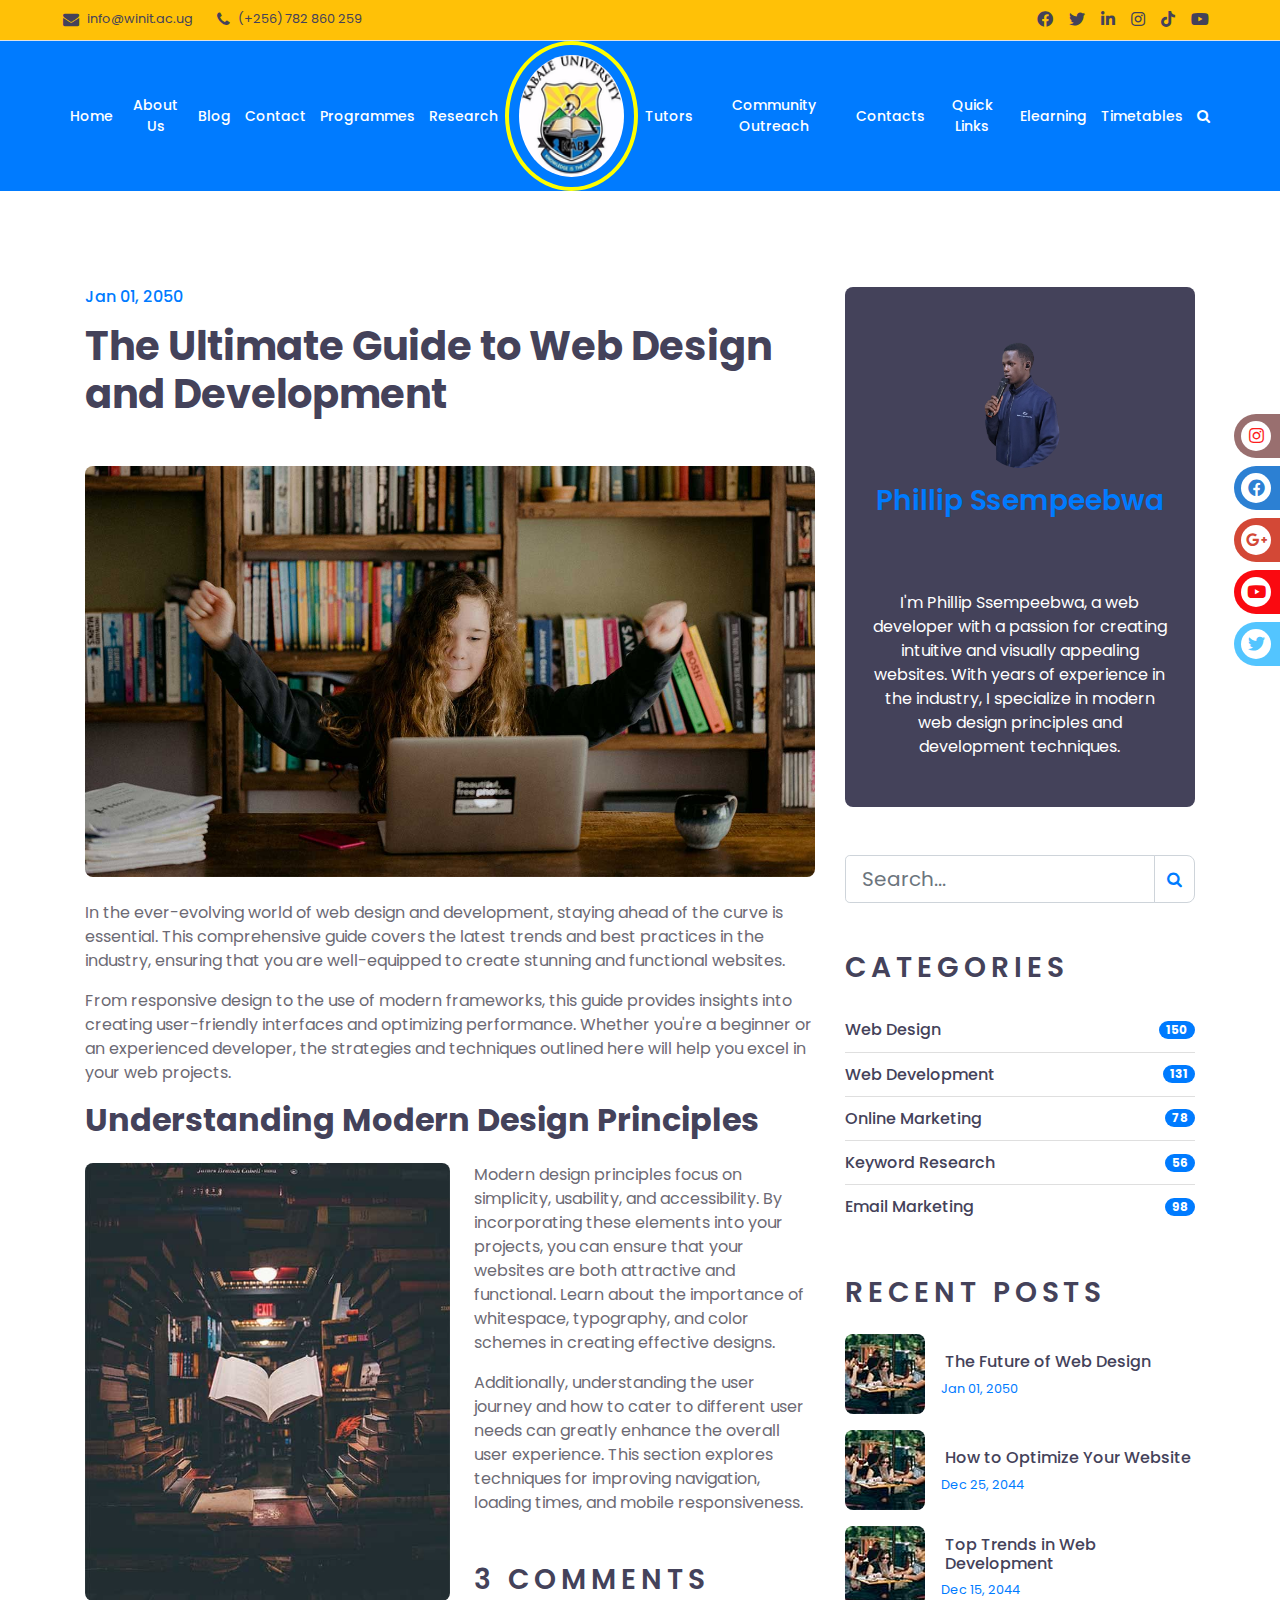
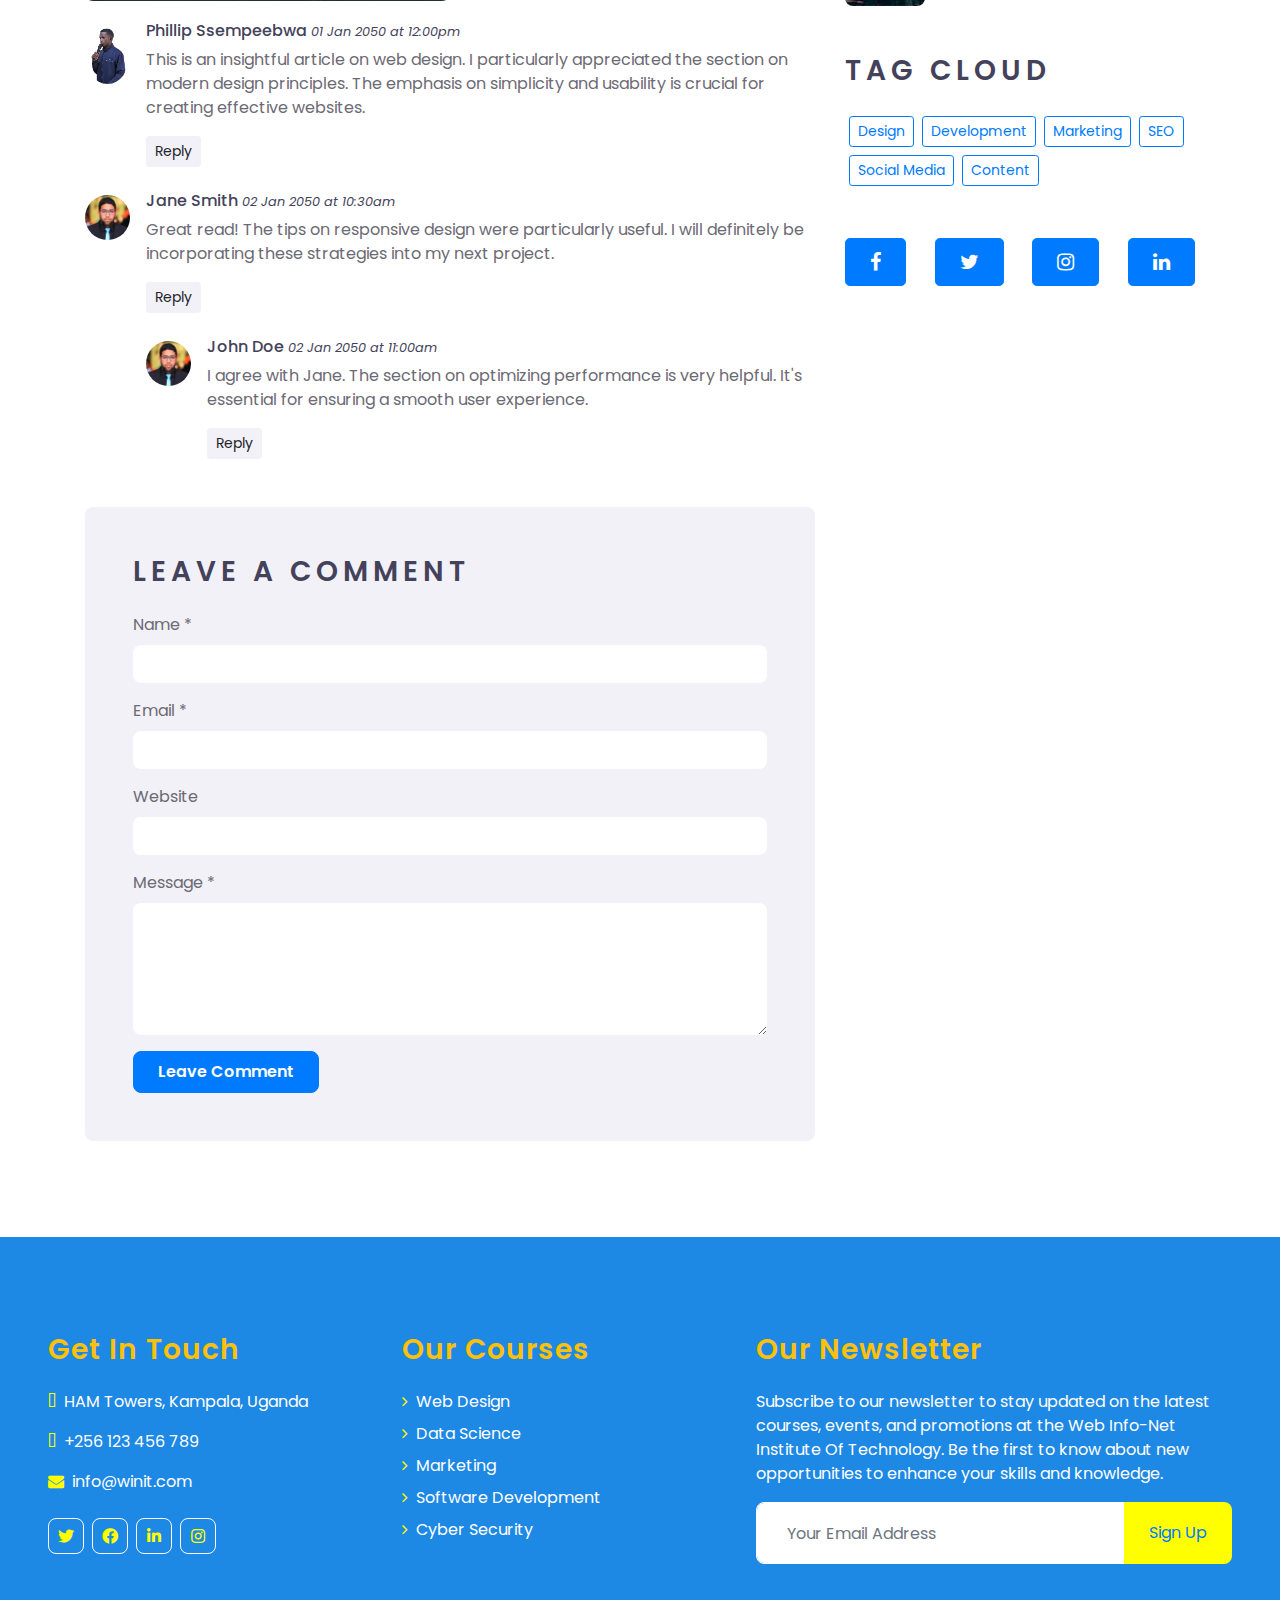
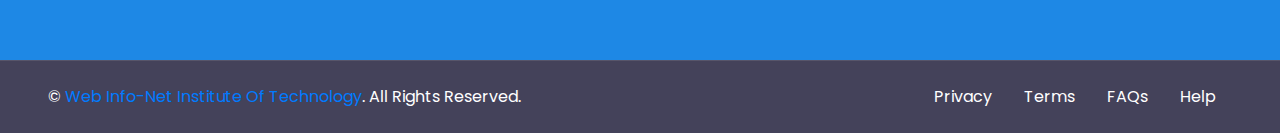
<file: single.html>
<!DOCTYPE html>
<html lang="en">

<head>
    <meta charset="utf-8">
    <title>WEB INFO-NET INSTITUTE OF TECHNOLOGY</title>
    <meta content="width=device-width, initial-scale=1.0" name="viewport">
    <meta content="Free HTML Templates" name="keywords">
    <meta content="Free HTML Templates" name="description">

    <!-- Favicon -->
    <link href="img/favicon.ico" rel="icon">

    <!-- Google Web Fonts -->
    <link rel="preconnect" href="https://fonts.gstatic.com">
    <link href="https://fonts.googleapis.com/css2?family=Poppins:wght@400;500;600;700&display=swap" rel="stylesheet"> 

    <!-- Font Awesome -->
    <link href="https://cdnjs.cloudflare.com/ajax/libs/font-awesome/5.10.0/css/all.min.css" rel="stylesheet">

    <link rel="stylesheet" href="https://cdnjs.cloudflare.com/ajax/libs/font-awesome/5.15.4/css/all.min.css">

    <!-- Libraries Stylesheet -->
    <link href="lib/owlcarousel/assets/owl.carousel.min.css" rel="stylesheet">

    <!-- Customized Bootstrap Stylesheet -->
    <link href="css/style.css" rel="stylesheet">

    <link rel="stylesheet" href="https://maxcdn.bootstrapcdn.com/font-awesome/4.4.0/css/font-awesome.min.css"> 

    <link rel="stylesheet" href="https://use.fontawesome.com/releases/v5.8.1/css/all.css" integrity="sha384-50oBUHEmvpQ+1lW4y57PTFmhCaXp0ML5d60M1M7uH2+nqUivzIebhndOJK28anvf" crossorigin="anonymous">

    <style>
        .sticky-icon  {
        z-index:10;
        position:fixed;
        top:60%;
        transform: translateY(-50%);
        right:0%;
        width:210px;
        display:flex;
        flex-direction:column;}  
        .sticky-icon a  {
            transform:translate(160px,0px);
            border-radius:50px 0px 0px 50px;
            text-align:left;
            margin:4px;
            text-decoration:none;
            text-transform:uppercase;
            padding:7px;
            font-size:17px;
            font-family:'Oswald', sans-serif;
            transition:all 0.8s;}
        .sticky-icon a:hover  {
            color:#FFF;
            transform:translate(0px,0px);}	
        .sticky-icon a:hover i  {
            transform:rotate(360deg);}
        /*.search_icon a:hover i  {
            transform:rotate(360deg);}*/
        .Facebook  {
            background-color:#2C80D3;
            color:#FFF;}
            
        .Youtube  {
            background-color:#fa0910;
            color:#FFF;}
            
        .Twitter  {
            background-color:#53c5ff;
            color:#FFF;}
            
        .Instagram  {
            background-color:#996f6f;
            color:#FFF;}
            
        .Google  {
            background-color:#d34836;
            color:#FFF;}						
        .sticky-icon a i {
            background-color:#FFF;
            height:30px;
            width:30px;
            color:#000;
            text-align:center;
            line-height:30px;
            border-radius:50%;
            margin-right:20px;
            transition:all 0.5s;}
        .sticky-icon a i.fa-facebook-f  {
            background-color:#FFF;
            color:#2C80D3;}
            
        .sticky-icon a i.fa-google-plus-g  {
            background-color:#FFF;
            color:#d34836;}
            
        .sticky-icon a i.fa-instagram  {
            background-color:#FFF;
            color:#FD1D1D;}
            
        .sticky-icon a i.fa-youtube  {
            background-color:#FFF;
            color:#fa0910;}
            
        .sticky-icon a i.fa-twitter  {
            background-color:#FFF;
            color:#53c5ff;}
        .fas fa-shopping-cart  {
            background-color:#FFF;}	
        #myBtn {
            height:50px;
        display: none;
        position: fixed;
        bottom: 20px;
        right: 30px;
        z-index: 99;
        text-align:center;
        padding:10px;
        text-align:center;
            line-height:40px;
        border: none;
        outline: none;
        background-color: #1e88e5;
        color: white;
        cursor: pointer;
        border-radius: 50%;
        }
        .fa-arrow-circle-up  {
            font-size:30px;}

        #myBtn:hover {
        background-color: #555;
        }			
    </style>
    
</head>

<body>

<!--Start Sticky Icon--> 
<div class="sticky-icon">
    <a href="https://www.instagram.com/?hl=en" class="Instagram"><i class="fab fa-instagram"></i> Instagram </a>
    <a href="https://www.facebook.com/" class="Facebook"><i class="fab fa-facebook-f"> </i> Facebook </a>
    <a href="https://aboutme.google.com/u/0/?referer=gplus" class="Google"><i class="fab fa-google-plus-g"> </i> Google + </a>
    <a href="https://www.youtube.com/" class="Youtube"><i class="fab fa-youtube"></i> Youtube </a>
    <a href="https://twitter.com/login" class="Twitter"><i class="fab fa-twitter"> </i> Twitter </a>   
</div>
<!--End Sticky Icon-->
    <!-- Topbar Start -->
<div class="container-fluid bg-warning d-none d-lg-block">
    <div class="row align-items-center py-2 px-xl-5">
        <div class="col-lg-6">
            <div class="d-inline-flex align-items-center">
                <i class="fa fa-envelope text-dark mr-2"></i>
                <small class="text-dark">info@winit.ac.ug</small>
                <i class="fa fa-phone text-dark ml-4 mr-2"></i>
                <small class="text-dark">(+256) 782 860 259</small>
            </div>
        </div>
        <div class="col-lg-6 text-right">
            <div class="d-inline-flex align-items-center">
                <a class="text-dark px-2" href=""><i class="fab fa-facebook-f"></i></a>
                <a class="text-dark px-2" href=""><i class="fab fa-twitter"></i></a>
                <a class="text-dark px-2" href=""><i class="fab fa-linkedin-in"></i></a>
                <a class="text-dark px-2" href=""><i class="fab fa-instagram"></i></a>
                <a class="text-dark px-2" href=""><i class="fab fa-tiktok"></i></a>
                <a class="text-dark px-2" href=""><i class="fab fa-youtube"></i></a>
            </div>
        </div>
    </div>
</div>
<!-- Topbar End -->

<!-- Navbar Start -->
<div class="container-fluid bg-primary">
    <div class="row border-top px-xl-5">
        <div class="col-lg-12">
            <nav style="" class="navbar navbar-expand-lg bg-primary navbar-light py-3 py-lg-0 px-0">
                <button style="" type="button" class="navbar-toggler" data-toggle="collapse" data-target="#navbarCollapse">
                    <span class="navbar-toggler-icon"></span>
                </button>
                <div style="" class="collapse navbar-collapse justify-content-center" id="navbarCollapse">
                    <div style="width: 100%; align-items: center; text-align: center;" class="navbar-nav justify-content-between ml-auto py-0">
                        <a href="index.html" class="nav-item nav-link text-light">Home</a>
                        <a href="about.html" class="nav-item nav-link text-light">About Us</a>
                        <a href="blog.html" class="nav-item nav-link text-light">Blog</a>
                        <a href="contact.html" class="nav-item nav-link text-light">Contact</a>
                        <a href="course.html" class="nav-item nav-link text-light">Programmes</a>
                        <a href="research.html" class="nav-item nav-link text-light">Research</a>
                        <a style="padding: 10px; width: 150px; height: 150px; border-radius: 50%; border: 4px solid yellow;" href="index.html" class="nav-item nav-link text-light">
                            <img style="width: 100%; height: 100%; border-radius: 50%;" src="img/logo3.png" alt="WINIT LOGO" class="img-fluid">
                        </a>
                        <a href="teacher.html" class="nav-item nav-link text-light">Tutors</a>
                        <a href="outreach.html" class="nav-item nav-link text-light">Community Outreach</a>
                        <a href="contacts.html" class="nav-item nav-link text-light">Contacts</a>
                        <a href="quick-links.html" class="nav-item nav-link text-light">Quick Links</a>
                        <a href="elearning.html" class="nav-item nav-link text-light">Elearning</a>
                        <a href="timetables.html" class="nav-item nav-link text-light">Timetables</a>
                        <a href="timetables.html" class="nav-item nav-link text-light"><i class="fa fa-search"></i></a>
                        
                    </div>
                </div>
            </nav>
        </div>
    </div>
</div>
<!-- Navbar End -->


    <!-- Detail Start -->
    <div class="container-fluid py-5">
        <div class="container py-5">
            <div class="row">
                <div class="col-lg-8">
                    <!-- Main Content -->
                    <div class="mb-5">
                        <h6 class="text-primary mb-3">Jan 01, 2050</h6>
                        <h1 class="mb-5">The Ultimate Guide to Web Design and Development</h1>
                        <img class="img-fluid rounded w-100 mb-4" src="img/carousel-1.jpg" alt="Image">
                        <p>In the ever-evolving world of web design and development, staying ahead of the curve is essential. This comprehensive guide covers the latest trends and best practices in the industry, ensuring that you are well-equipped to create stunning and functional websites.</p>
                        <p>From responsive design to the use of modern frameworks, this guide provides insights into creating user-friendly interfaces and optimizing performance. Whether you're a beginner or an experienced developer, the strategies and techniques outlined here will help you excel in your web projects.</p>
                        <h2 class="mb-4">Understanding Modern Design Principles</h2>
                        <img class="img-fluid rounded w-50 float-left mr-4 mb-3" src="img/blog-1.jpg" alt="Image">
                        <p>Modern design principles focus on simplicity, usability, and accessibility. By incorporating these elements into your projects, you can ensure that your websites are both attractive and functional. Learn about the importance of whitespace, typography, and color schemes in creating effective designs.</p>
                        <p>Additionally, understanding the user journey and how to cater to different user needs can greatly enhance the overall user experience. This section explores techniques for improving navigation, loading times, and mobile responsiveness.</p>
                    </div>
    
                    <!-- Comment List -->
                    <div class="mb-5">
                        <h3 class="text-uppercase mb-4" style="letter-spacing: 5px;">3 Comments</h3>
                        <div class="media mb-4">
                            <img src="img/phil7.png" alt="Image" class="img-fluid rounded-circle mr-3 mt-1" style="width: 45px;">
                            <div class="media-body">
                                <h6>Phillip Ssempeebwa <small><i>01 Jan 2050 at 12:00pm</i></small></h6>
                                <p>This is an insightful article on web design. I particularly appreciated the section on modern design principles. The emphasis on simplicity and usability is crucial for creating effective websites.</p>
                                <button class="btn btn-sm btn-secondary">Reply</button>
                            </div>
                        </div>
                        <div class="media mb-4">
                            <img src="img/user.jpg" alt="Image" class="img-fluid rounded-circle mr-3 mt-1" style="width: 45px;">
                            <div class="media-body">
                                <h6>Jane Smith <small><i>02 Jan 2050 at 10:30am</i></small></h6>
                                <p>Great read! The tips on responsive design were particularly useful. I will definitely be incorporating these strategies into my next project.</p>
                                <button class="btn btn-sm btn-secondary">Reply</button>
                                <div class="media mt-4">
                                    <img src="img/user.jpg" alt="Image" class="img-fluid rounded-circle mr-3 mt-1" style="width: 45px;">
                                    <div class="media-body">
                                        <h6>John Doe <small><i>02 Jan 2050 at 11:00am</i></small></h6>
                                        <p>I agree with Jane. The section on optimizing performance is very helpful. It's essential for ensuring a smooth user experience.</p>
                                        <button class="btn btn-sm btn-secondary">Reply</button>
                                    </div>
                                </div>
                            </div>
                        </div>
                    </div>
    
                    <!-- Comment Form -->
                    <div class="bg-secondary rounded p-5">
                        <h3 class="text-uppercase mb-4" style="letter-spacing: 5px;">Leave a Comment</h3>
                        <form>
                            <div class="form-group">
                                <label for="name">Name *</label>
                                <input type="text" class="form-control border-0" id="name" required>
                            </div>
                            <div class="form-group">
                                <label for="email">Email *</label>
                                <input type="email" class="form-control border-0" id="email" required>
                            </div>
                            <div class="form-group">
                                <label for="website">Website</label>
                                <input type="url" class="form-control border-0" id="website">
                            </div>
                            <div class="form-group">
                                <label for="message">Message *</label>
                                <textarea id="message" cols="30" rows="5" class="form-control border-0" required></textarea>
                            </div>
                            <div class="form-group mb-0">
                                <input type="submit" value="Leave Comment" class="btn btn-primary py-md-2 px-md-4 font-weight-semi-bold">
                            </div>
                        </form>
                    </div>
                </div>
    
                <div class="col-lg-4 mt-5 mt-lg-0">
                    <!-- Author Bio -->
                    <div class="d-flex flex-column text-center bg-dark rounded mb-5 py-5 px-4">
                        <img src="img/phil7.png" class="img-fluid rounded-circle mx-auto mb-3" style="width: 100px;">
                        <h3 class="text-primary mb-3">Phillip Ssempeebwa</h3>
                        <h3 class="text-uppercase mb-4" style="letter-spacing: 5px;">About Me</h3>
                        <p class="text-white m-0">I'm Phillip Ssempeebwa, a web developer with a passion for creating intuitive and visually appealing websites. With years of experience in the industry, I specialize in modern web design principles and development techniques.</p>
                    </div>
    
                    <!-- Search Form -->
                    <div class="mb-5">
                        <form action="">
                            <div class="input-group">
                                <input type="text" class="form-control form-control-lg" placeholder="Search..." aria-label="Search">
                                <div class="input-group-append">
                                    <span class="input-group-text bg-transparent text-primary"><i class="fa fa-search"></i></span>
                                </div>
                            </div>
                        </form>
                    </div>
    
                    <!-- Category List -->
                    <div class="mb-5">
                        <h3 class="text-uppercase mb-4" style="letter-spacing: 5px;">Categories</h3>
                        <ul class="list-group list-group-flush">
                            <li class="list-group-item d-flex justify-content-between align-items-center px-0">
                                <a href="#" class="text-decoration-none h6 m-0">Web Design</a>
                                <span class="badge badge-primary badge-pill">150</span>
                            </li>
                            <li class="list-group-item d-flex justify-content-between align-items-center px-0">
                                <a href="#" class="text-decoration-none h6 m-0">Web Development</a>
                                <span class="badge badge-primary badge-pill">131</span>
                            </li>
                            <li class="list-group-item d-flex justify-content-between align-items-center px-0">
                                <a href="#" class="text-decoration-none h6 m-0">Online Marketing</a>
                                <span class="badge badge-primary badge-pill">78</span>
                            </li>
                            <li class="list-group-item d-flex justify-content-between align-items-center px-0">
                                <a href="#" class="text-decoration-none h6 m-0">Keyword Research</a>
                                <span class="badge badge-primary badge-pill">56</span>
                            </li>
                            <li class="list-group-item d-flex justify-content-between align-items-center px-0">
                                <a href="#" class="text-decoration-none h6 m-0">Email Marketing</a>
                                <span class="badge badge-primary badge-pill">98</span>
                            </li>
                        </ul>
                    </div>
    
                    <!-- Recent Posts -->
                    <div class="mb-5">
                        <h3 class="text-uppercase mb-4" style="letter-spacing: 5px;">Recent Posts</h3>
                        <a class="d-flex align-items-center text-decoration-none mb-3" href="#">
                            <img class="img-fluid rounded" src="img/blog-80x80.jpg" alt="Post Image">
                            <div class="pl-3">
                                <h6 class="m-1">The Future of Web Design</h6>
                                <small>Jan 01, 2050</small>
                            </div>
                        </a>
                        <a class="d-flex align-items-center text-decoration-none mb-3" href="#">
                            <img class="img-fluid rounded" src="img/blog-80x80.jpg" alt="Post Image">
                            <div class="pl-3">
                                <h6 class="m-1">How to Optimize Your Website</h6>
                                <small>Dec 25, 2044</small>
                            </div>
                        </a>
                        <a class="d-flex align-items-center text-decoration-none mb-3" href="#">
                            <img class="img-fluid rounded" src="img/blog-80x80.jpg" alt="Post Image">
                            <div class="pl-3">
                                <h6 class="m-1">Top Trends in Web Development</h6>
                                <small>Dec 15, 2044</small>
                            </div>
                        </a>
                    </div>
    
                    <!-- Tag Cloud -->
                    <div class="mb-5">
                        <h3 class="text-uppercase mb-4" style="letter-spacing: 5px;">Tag Cloud</h3>
                        <div class="d-flex flex-wrap">
                            <a href="#" class="btn btn-outline-primary btn-sm m-1">Design</a>
                            <a href="#" class="btn btn-outline-primary btn-sm m-1">Development</a>
                            <a href="#" class="btn btn-outline-primary btn-sm m-1">Marketing</a>
                            <a href="#" class="btn btn-outline-primary btn-sm m-1">SEO</a>
                            <a href="#" class="btn btn-outline-primary btn-sm m-1">Social Media</a>
                            <a href="#" class="btn btn-outline-primary btn-sm m-1">Content</a>
                        </div>
                    </div>
    
                    <!-- Social Media Links -->
                    <div class="d-flex justify-content-between mt-4">
                        <a href="#" class="btn btn-primary btn-lg px-4 py-2"><i class="fa fa-facebook-f"></i></a>
                        <a href="#" class="btn btn-primary btn-lg px-4 py-2"><i class="fa fa-twitter"></i></a>
                        <a href="#" class="btn btn-primary btn-lg px-4 py-2"><i class="fa fa-instagram"></i></a>
                        <a href="#" class="btn btn-primary btn-lg px-4 py-2"><i class="fa fa-linkedin-in"></i></a>
                    </div>
                </div>
            </div>
        </div>
    </div>
    
    <!-- Detail End -->


    <!-- Footer Start -->
    <div style="background-color: #1e88e5"  class="container-fluid text-white py-5 px-sm-3 px-lg-5" style="margin-top: 40px;">
        <div  class="row pt-5">
            <div class="col-lg-7 col-md-12">
                <div class="row">
                    <div class="col-md-6 mb-5">
                        <h3 class="text-warning mb-4" style="letter-spacing: 1px;">Get In Touch</h3>
                        <p><i style="color: yellow;"  class="fa fa-map-marker-alt mr-2"></i>HAM Towers, Kampala, Uganda</p>
                        <p><i style="color: yellow;"  class="fa fa-phone-alt mr-2"></i>+256 123 456 789</p>
                        <p><i style="color: yellow;"  class="fa fa-envelope mr-2"></i>info@winit.com</p>
                        <div class="d-flex justify-content-start mt-4">
                            <a class="btn btn-outline-light btn-square mr-2" href="#"><i style="color: yellow;"  class="fab fa-twitter"></i></a>
                            <a class="btn btn-outline-light btn-square mr-2" href="#"><i style="color: yellow;"  class="fab fa-facebook-f"></i></a>
                            <a class="btn btn-outline-light btn-square mr-2" href="#"><i style="color: yellow;"  class="fab fa-linkedin-in"></i></a>
                            <a class="btn btn-outline-light btn-square" href="#"><i style="color: yellow;"  class="fab fa-instagram"></i></a>
                        </div>
                    </div>
                    <div class="col-md-6 mb-5">
                        <h3 class="text-warning mb-4" style="letter-spacing: 1px;">Our Courses</h3>
                        
                        <div class="d-flex flex-column justify-content-start">
                            <a class="text-white mb-2" href="#"><i style="color: yellow;" class="fa fa-angle-right mr-2"></i>Web Design</a>
                            <a class="text-white mb-2" href="#"><i style="color: yellow;"  class="fa fa-angle-right mr-2"></i>Data Science</a>
                            <a class="text-white mb-2" href="#"><i style="color: yellow;"  class="fa fa-angle-right mr-2"></i>Marketing</a>
                            <a class="text-white mb-2" href="#"><i style="color: yellow;"  class="fa fa-angle-right mr-2"></i>Software Development</a>
                            <a class="text-white" href="#"><i style="color: yellow;"  class="fa fa-angle-right mr-2"></i>Cyber Security</a>
                        </div>
                    </div>
                </div>
            </div>
            <div class="col-lg-5 col-md-12 mb-5">
                <h3 class="text-warning mb-4" style="letter-spacing: 1px;">Our Newsletter</h3>
                
                <p>Subscribe to our newsletter to stay updated on the latest courses, events, and promotions at the Web Info-Net Institute Of Technology. Be the first to know about new opportunities to enhance your skills and knowledge.</p>
                <div class="w-100">
                    <div class="input-group">
                        <input type="text" class="form-control border-light" style="padding: 30px;" placeholder="Your Email Address">
                        <div class="input-group-append">
                            <button style="background-color: yellow;"  class="text-primary btn px-4">Sign Up</button>
                        </div>
                    </div>
                </div>
            </div>
        </div>
    </div>
    <div class="container-fluid bg-dark text-white border-top py-4 px-sm-3 px-md-5" style="border-color: rgba(256, 256, 256, .1) !important;">
        <div class="row">
            <div class="col-lg-6 text-center text-md-left mb-3 mb-md-0">
                <p class="m-0 text-white">&copy; <a href="#">Web Info-Net Institute Of Technology</a>. All Rights Reserved.</a>
                </p>
            </div>
            <div class="col-lg-6 text-center text-md-right">
                <ul class="nav d-inline-flex">
                    <li class="nav-item">
                        <a class="nav-link text-white py-0" href="#">Privacy</a>
                    </li>
                    <li class="nav-item">
                        <a class="nav-link text-white py-0" href="#">Terms</a>
                    </li>
                    <li class="nav-item">
                        <a class="nav-link text-white py-0" href="#">FAQs</a>
                    </li>
                    <li class="nav-item">
                        <a class="nav-link text-white py-0" href="#">Help</a>
                    </li>
                </ul>
            </div>
        </div>
    </div>
    <!-- Footer End -->


    <!-- Back to Top -->
    <a href="#" class="btn btn-lg btn-primary btn-lg-square back-to-top"><i class="fa fa-angle-double-up"></i></a>


    <!-- JavaScript Libraries -->
    <script src="https://code.jquery.com/jquery-3.4.1.min.js"></script>
    <script src="https://stackpath.bootstrapcdn.com/bootstrap/4.4.1/js/bootstrap.bundle.min.js"></script>
    <script src="lib/easing/easing.min.js"></script>
    <script src="lib/owlcarousel/owl.carousel.min.js"></script>

    <!-- Contact Javascript File -->
    <script src="mail/jqBootstrapValidation.min.js"></script>
    <script src="mail/contact.js"></script>

    <!-- Template Javascript -->
    <script src="js/main.js"></script>
</body>

</html>
</file>
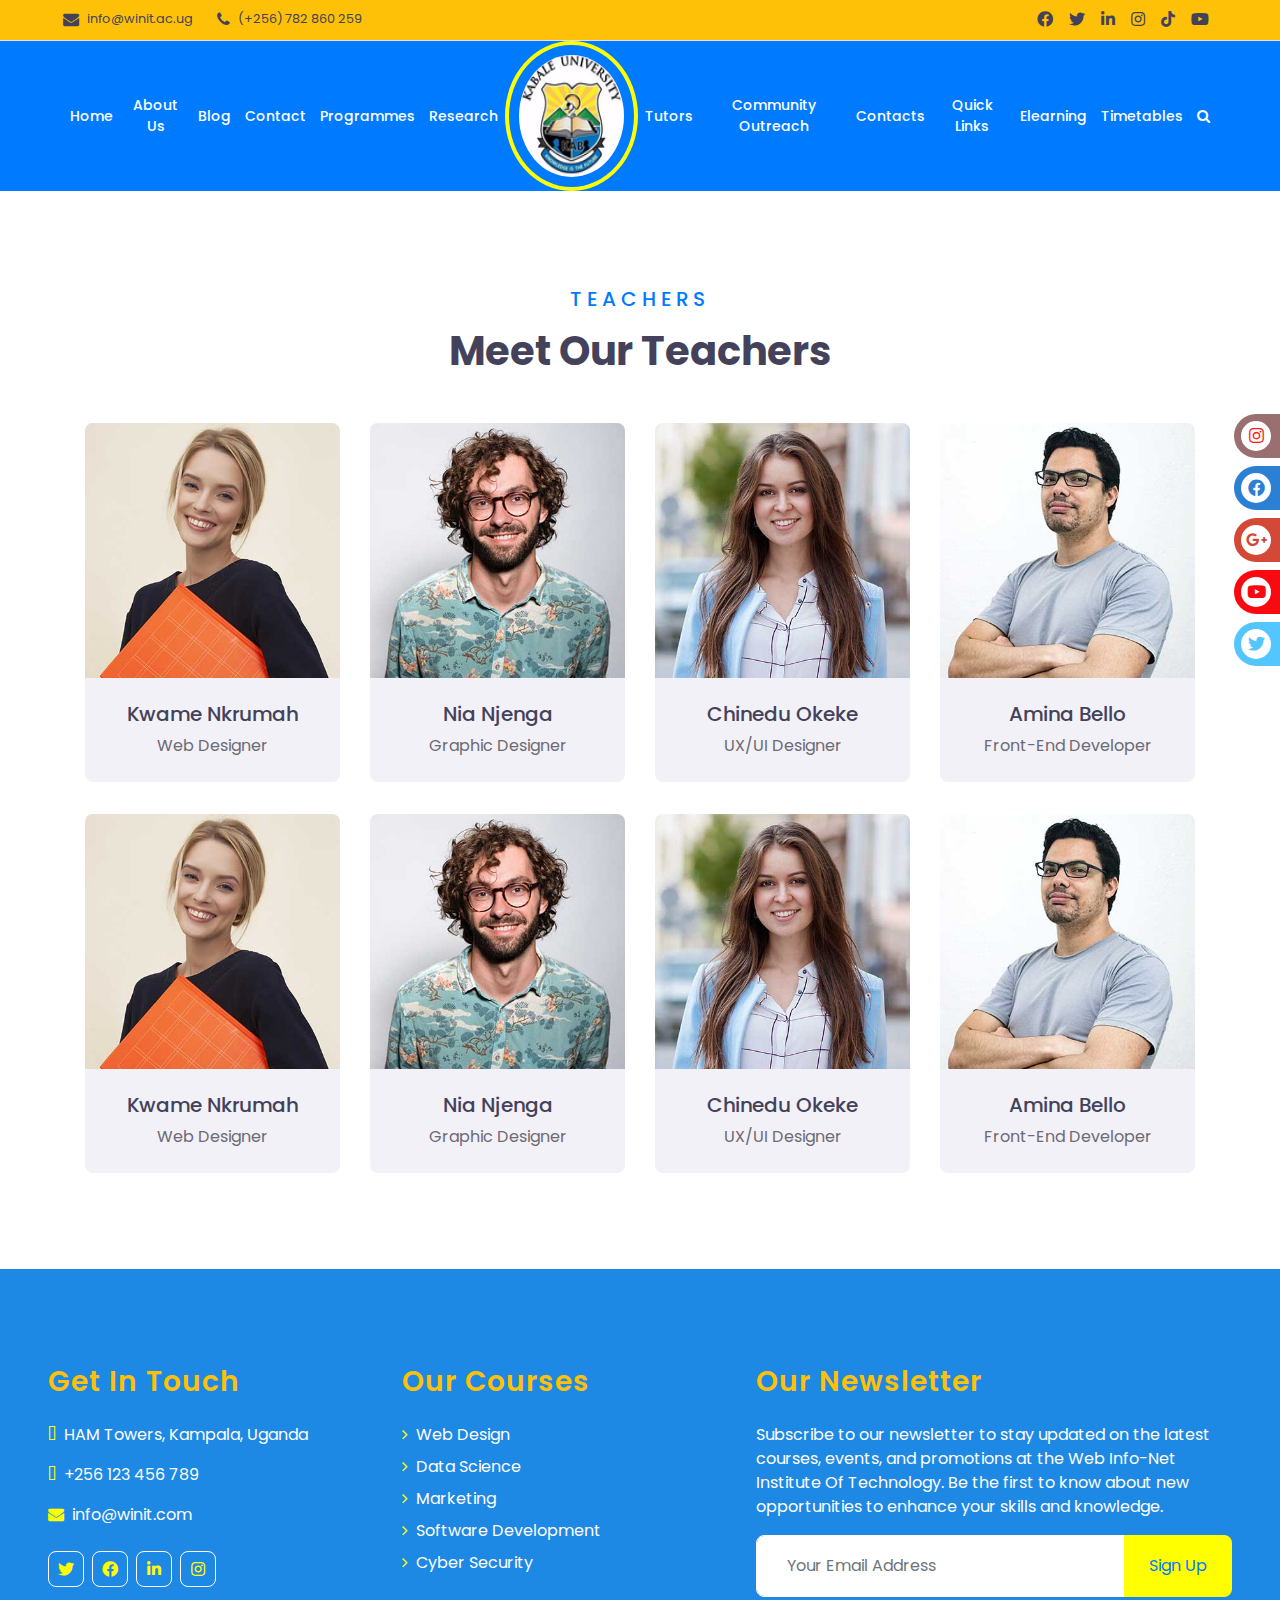
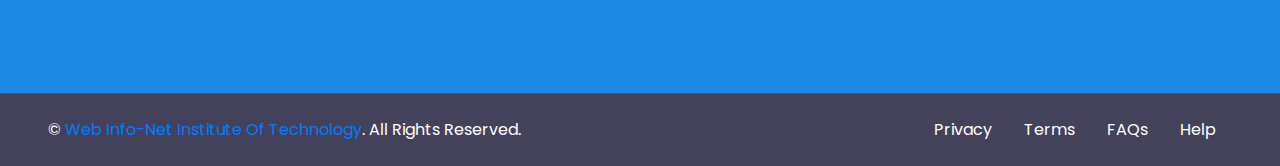
<file: teacher.html>
<!DOCTYPE html>
<html lang="en">

<head>
    <meta charset="utf-8">
    <title>WEB INFO-NET INSTITUTE OF TECHNOLOGY</title>
    <meta content="width=device-width, initial-scale=1.0" name="viewport">
    <meta content="Free HTML Templates" name="keywords">
    <meta content="Free HTML Templates" name="description">

    <!-- Favicon -->
    <link href="img/favicon.ico" rel="icon">

    <!-- Google Web Fonts -->
    <link rel="preconnect" href="https://fonts.gstatic.com">
    <link href="https://fonts.googleapis.com/css2?family=Poppins:wght@400;500;600;700&display=swap" rel="stylesheet"> 

    <!-- Font Awesome -->
    <link href="https://cdnjs.cloudflare.com/ajax/libs/font-awesome/5.10.0/css/all.min.css" rel="stylesheet">

    <link rel="stylesheet" href="https://cdnjs.cloudflare.com/ajax/libs/font-awesome/5.15.4/css/all.min.css">

    <!-- Libraries Stylesheet -->
    <link href="lib/owlcarousel/assets/owl.carousel.min.css" rel="stylesheet">

    <!-- Customized Bootstrap Stylesheet -->
    <link href="css/style.css" rel="stylesheet">

    <link rel="stylesheet" href="https://maxcdn.bootstrapcdn.com/font-awesome/4.4.0/css/font-awesome.min.css"> 

    <link rel="stylesheet" href="https://use.fontawesome.com/releases/v5.8.1/css/all.css" integrity="sha384-50oBUHEmvpQ+1lW4y57PTFmhCaXp0ML5d60M1M7uH2+nqUivzIebhndOJK28anvf" crossorigin="anonymous">

    <style>
        .sticky-icon  {
        z-index:10;
        position:fixed;
        top:60%;
        transform: translateY(-50%);
        right:0%;
        width:210px;
        display:flex;
        flex-direction:column;}  
        .sticky-icon a  {
            transform:translate(160px,0px);
            border-radius:50px 0px 0px 50px;
            text-align:left;
            margin:4px;
            text-decoration:none;
            text-transform:uppercase;
            padding:7px;
            font-size:17px;
            font-family:'Oswald', sans-serif;
            transition:all 0.8s;}
        .sticky-icon a:hover  {
            color:#FFF;
            transform:translate(0px,0px);}	
        .sticky-icon a:hover i  {
            transform:rotate(360deg);}
        /*.search_icon a:hover i  {
            transform:rotate(360deg);}*/
        .Facebook  {
            background-color:#2C80D3;
            color:#FFF;}
            
        .Youtube  {
            background-color:#fa0910;
            color:#FFF;}
            
        .Twitter  {
            background-color:#53c5ff;
            color:#FFF;}
            
        .Instagram  {
            background-color:#996f6f;
            color:#FFF;}
            
        .Google  {
            background-color:#d34836;
            color:#FFF;}						
        .sticky-icon a i {
            background-color:#FFF;
            height:30px;
            width:30px;
            color:#000;
            text-align:center;
            line-height:30px;
            border-radius:50%;
            margin-right:20px;
            transition:all 0.5s;}
        .sticky-icon a i.fa-facebook-f  {
            background-color:#FFF;
            color:#2C80D3;}
            
        .sticky-icon a i.fa-google-plus-g  {
            background-color:#FFF;
            color:#d34836;}
            
        .sticky-icon a i.fa-instagram  {
            background-color:#FFF;
            color:#FD1D1D;}
            
        .sticky-icon a i.fa-youtube  {
            background-color:#FFF;
            color:#fa0910;}
            
        .sticky-icon a i.fa-twitter  {
            background-color:#FFF;
            color:#53c5ff;}
        .fas fa-shopping-cart  {
            background-color:#FFF;}	
        #myBtn {
            height:50px;
        display: none;
        position: fixed;
        bottom: 20px;
        right: 30px;
        z-index: 99;
        text-align:center;
        padding:10px;
        text-align:center;
            line-height:40px;
        border: none;
        outline: none;
        background-color: #1e88e5;
        color: white;
        cursor: pointer;
        border-radius: 50%;
        }
        .fa-arrow-circle-up  {
            font-size:30px;}

        #myBtn:hover {
        background-color: #555;
        }			
    </style>
    
</head>

<body>

<!--Start Sticky Icon--> 
<div class="sticky-icon">
    <a href="https://www.instagram.com/?hl=en" class="Instagram"><i class="fab fa-instagram"></i> Instagram </a>
    <a href="https://www.facebook.com/" class="Facebook"><i class="fab fa-facebook-f"> </i> Facebook </a>
    <a href="https://aboutme.google.com/u/0/?referer=gplus" class="Google"><i class="fab fa-google-plus-g"> </i> Google + </a>
    <a href="https://www.youtube.com/" class="Youtube"><i class="fab fa-youtube"></i> Youtube </a>
    <a href="https://twitter.com/login" class="Twitter"><i class="fab fa-twitter"> </i> Twitter </a>   
</div>
<!--End Sticky Icon-->
    <!-- Topbar Start -->
<div class="container-fluid bg-warning d-none d-lg-block">
    <div class="row align-items-center py-2 px-xl-5">
        <div class="col-lg-6">
            <div class="d-inline-flex align-items-center">
                <i class="fa fa-envelope text-dark mr-2"></i>
                <small class="text-dark">info@winit.ac.ug</small>
                <i class="fa fa-phone text-dark ml-4 mr-2"></i>
                <small class="text-dark">(+256) 782 860 259</small>
            </div>
        </div>
        <div class="col-lg-6 text-right">
            <div class="d-inline-flex align-items-center">
                <a class="text-dark px-2" href=""><i class="fab fa-facebook-f"></i></a>
                <a class="text-dark px-2" href=""><i class="fab fa-twitter"></i></a>
                <a class="text-dark px-2" href=""><i class="fab fa-linkedin-in"></i></a>
                <a class="text-dark px-2" href=""><i class="fab fa-instagram"></i></a>
                <a class="text-dark px-2" href=""><i class="fab fa-tiktok"></i></a>
                <a class="text-dark px-2" href=""><i class="fab fa-youtube"></i></a>
            </div>
        </div>
    </div>
</div>
<!-- Topbar End -->

<!-- Navbar Start -->
<div class="container-fluid bg-primary">
    <div class="row border-top px-xl-5">
        <div class="col-lg-12">
            <nav style="" class="navbar navbar-expand-lg bg-primary navbar-light py-3 py-lg-0 px-0">
                <button style="" type="button" class="navbar-toggler" data-toggle="collapse" data-target="#navbarCollapse">
                    <span class="navbar-toggler-icon"></span>
                </button>
                <div style="" class="collapse navbar-collapse justify-content-center" id="navbarCollapse">
                    <div style="width: 100%; align-items: center; text-align: center;" class="navbar-nav justify-content-between ml-auto py-0">
                        <a href="index.html" class="nav-item nav-link text-light">Home</a>
                        <a href="about.html" class="nav-item nav-link text-light">About Us</a>
                        <a href="blog.html" class="nav-item nav-link text-light">Blog</a>
                        <a href="contact.html" class="nav-item nav-link text-light">Contact</a>
                        <a href="course.html" class="nav-item nav-link text-light">Programmes</a>
                        <a href="research.html" class="nav-item nav-link text-light">Research</a>
                        <a style="padding: 10px; width: 150px; height: 150px; border-radius: 50%; border: 4px solid yellow;" href="index.html" class="nav-item nav-link text-light">
                            <img style="width: 100%; height: 100%; border-radius: 50%;" src="img/logo3.png" alt="WINIT LOGO" class="img-fluid">
                        </a>
                        <a href="teacher.html" class="nav-item nav-link text-light">Tutors</a>
                        <a href="outreach.html" class="nav-item nav-link text-light">Community Outreach</a>
                        <a href="contacts.html" class="nav-item nav-link text-light">Contacts</a>
                        <a href="quick-links.html" class="nav-item nav-link text-light">Quick Links</a>
                        <a href="elearning.html" class="nav-item nav-link text-light">Elearning</a>
                        <a href="timetables.html" class="nav-item nav-link text-light">Timetables</a>
                        <a href="timetables.html" class="nav-item nav-link text-light"><i class="fa fa-search"></i></a>
                        
                    </div>
                </div>
            </nav>
        </div>
    </div>
</div>
<!-- Navbar End -->


    <!-- Team Start -->
    <div class="container-fluid py-5">
        <div class="container pt-5 pb-3">
            <div class="text-center mb-5">
                <h5 class="text-primary text-uppercase mb-3" style="letter-spacing: 5px;">Teachers</h5>
                <h1>Meet Our Teachers</h1>
            </div>
            <div class="row">
                <div class="col-md-6 col-lg-3 text-center team mb-4">
                    <div class="team-item rounded overflow-hidden mb-2">
                        <div class="team-img position-relative">
                            <img class="img-fluid" src="img/team-1.jpg" alt="">
                            <div class="team-social">
                                <a class="btn btn-outline-light btn-square mx-1" href="#"><i class="fab fa-twitter"></i></a>
                                <a class="btn btn-outline-light btn-square mx-1" href="#"><i class="fab fa-facebook-f"></i></a>
                                <a class="btn btn-outline-light btn-square mx-1" href="#"><i class="fab fa-linkedin-in"></i></a>
                            </div>
                        </div>
                        <div class="bg-secondary p-4">
                            <h5>Kwame Nkrumah</h5>
                            <p class="m-0">Web Designer</p>
                        </div>
                    </div>
                </div>
                <div class="col-md-6 col-lg-3 text-center team mb-4">
                    <div class="team-item rounded overflow-hidden mb-2">
                        <div class="team-img position-relative">
                            <img class="img-fluid" src="img/team-2.jpg" alt="">
                            <div class="team-social">
                                <a class="btn btn-outline-light btn-square mx-1" href="#"><i class="fab fa-twitter"></i></a>
                                <a class="btn btn-outline-light btn-square mx-1" href="#"><i class="fab fa-facebook-f"></i></a>
                                <a class="btn btn-outline-light btn-square mx-1" href="#"><i class="fab fa-linkedin-in"></i></a>
                            </div>
                        </div>
                        <div class="bg-secondary p-4">
                            <h5>Nia Njenga</h5>
                            <p class="m-0">Graphic Designer</p>
                        </div>
                    </div>
                </div>
                <div class="col-md-6 col-lg-3 text-center team mb-4">
                    <div class="team-item rounded overflow-hidden mb-2">
                        <div class="team-img position-relative">
                            <img class="img-fluid" src="img/team-3.jpg" alt="">
                            <div class="team-social">
                                <a class="btn btn-outline-light btn-square mx-1" href="#"><i class="fab fa-twitter"></i></a>
                                <a class="btn btn-outline-light btn-square mx-1" href="#"><i class="fab fa-facebook-f"></i></a>
                                <a class="btn btn-outline-light btn-square mx-1" href="#"><i class="fab fa-linkedin-in"></i></a>
                            </div>
                        </div>
                        <div class="bg-secondary p-4">
                            <h5>Chinedu Okeke</h5>
                            <p class="m-0">UX/UI Designer</p>
                        </div>
                    </div>
                </div>
                <div class="col-md-6 col-lg-3 text-center team mb-4">
                    <div class="team-item rounded overflow-hidden mb-2">
                        <div class="team-img position-relative">
                            <img class="img-fluid" src="img/team-4.jpg" alt="">
                            <div class="team-social">
                                <a class="btn btn-outline-light btn-square mx-1" href="#"><i class="fab fa-twitter"></i></a>
                                <a class="btn btn-outline-light btn-square mx-1" href="#"><i class="fab fa-facebook-f"></i></a>
                                <a class="btn btn-outline-light btn-square mx-1" href="#"><i class="fab fa-linkedin-in"></i></a>
                            </div>
                        </div>
                        <div class="bg-secondary p-4">
                            <h5>Amina Bello</h5>
                            <p class="m-0">Front-End Developer</p>
                        </div>
                    </div>
                </div>
                <div class="col-md-6 col-lg-3 text-center team mb-4">
                    <div class="team-item rounded overflow-hidden mb-2">
                        <div class="team-img position-relative">
                            <img class="img-fluid" src="img/team-1.jpg" alt="">
                            <div class="team-social">
                                <a class="btn btn-outline-light btn-square mx-1" href="#"><i class="fab fa-twitter"></i></a>
                                <a class="btn btn-outline-light btn-square mx-1" href="#"><i class="fab fa-facebook-f"></i></a>
                                <a class="btn btn-outline-light btn-square mx-1" href="#"><i class="fab fa-linkedin-in"></i></a>
                            </div>
                        </div>
                        <div class="bg-secondary p-4">
                            <h5>Kwame Nkrumah</h5>
                            <p class="m-0">Web Designer</p>
                        </div>
                    </div>
                </div>
                <div class="col-md-6 col-lg-3 text-center team mb-4">
                    <div class="team-item rounded overflow-hidden mb-2">
                        <div class="team-img position-relative">
                            <img class="img-fluid" src="img/team-2.jpg" alt="">
                            <div class="team-social">
                                <a class="btn btn-outline-light btn-square mx-1" href="#"><i class="fab fa-twitter"></i></a>
                                <a class="btn btn-outline-light btn-square mx-1" href="#"><i class="fab fa-facebook-f"></i></a>
                                <a class="btn btn-outline-light btn-square mx-1" href="#"><i class="fab fa-linkedin-in"></i></a>
                            </div>
                        </div>
                        <div class="bg-secondary p-4">
                            <h5>Nia Njenga</h5>
                            <p class="m-0">Graphic Designer</p>
                        </div>
                    </div>
                </div>
                <div class="col-md-6 col-lg-3 text-center team mb-4">
                    <div class="team-item rounded overflow-hidden mb-2">
                        <div class="team-img position-relative">
                            <img class="img-fluid" src="img/team-3.jpg" alt="">
                            <div class="team-social">
                                <a class="btn btn-outline-light btn-square mx-1" href="#"><i class="fab fa-twitter"></i></a>
                                <a class="btn btn-outline-light btn-square mx-1" href="#"><i class="fab fa-facebook-f"></i></a>
                                <a class="btn btn-outline-light btn-square mx-1" href="#"><i class="fab fa-linkedin-in"></i></a>
                            </div>
                        </div>
                        <div class="bg-secondary p-4">
                            <h5>Chinedu Okeke</h5>
                            <p class="m-0">UX/UI Designer</p>
                        </div>
                    </div>
                </div>
                <div class="col-md-6 col-lg-3 text-center team mb-4">
                    <div class="team-item rounded overflow-hidden mb-2">
                        <div class="team-img position-relative">
                            <img class="img-fluid" src="img/team-4.jpg" alt="">
                            <div class="team-social">
                                <a class="btn btn-outline-light btn-square mx-1" href="#"><i class="fab fa-twitter"></i></a>
                                <a class="btn btn-outline-light btn-square mx-1" href="#"><i class="fab fa-facebook-f"></i></a>
                                <a class="btn btn-outline-light btn-square mx-1" href="#"><i class="fab fa-linkedin-in"></i></a>
                            </div>
                        </div>
                        <div class="bg-secondary p-4">
                            <h5>Amina Bello</h5>
                            <p class="m-0">Front-End Developer</p>
                        </div>
                    </div>
                </div>
            </div>
        </div>
    </div>
    
    <!-- Team End -->

    <!-- Footer Start -->
    <div style="background-color: #1e88e5"  class="container-fluid text-white py-5 px-sm-3 px-lg-5" style="margin-top: 40px;">
        <div  class="row pt-5">
            <div class="col-lg-7 col-md-12">
                <div class="row">
                    <div class="col-md-6 mb-5">
                        <h3 class="text-warning mb-4" style="letter-spacing: 1px;">Get In Touch</h3>
                        <p><i style="color: yellow;"  class="fa fa-map-marker-alt mr-2"></i>HAM Towers, Kampala, Uganda</p>
                        <p><i style="color: yellow;"  class="fa fa-phone-alt mr-2"></i>+256 123 456 789</p>
                        <p><i style="color: yellow;"  class="fa fa-envelope mr-2"></i>info@winit.com</p>
                        <div class="d-flex justify-content-start mt-4">
                            <a class="btn btn-outline-light btn-square mr-2" href="#"><i style="color: yellow;"  class="fab fa-twitter"></i></a>
                            <a class="btn btn-outline-light btn-square mr-2" href="#"><i style="color: yellow;"  class="fab fa-facebook-f"></i></a>
                            <a class="btn btn-outline-light btn-square mr-2" href="#"><i style="color: yellow;"  class="fab fa-linkedin-in"></i></a>
                            <a class="btn btn-outline-light btn-square" href="#"><i style="color: yellow;"  class="fab fa-instagram"></i></a>
                        </div>
                    </div>
                    <div class="col-md-6 mb-5">
                        <h3 class="text-warning mb-4" style="letter-spacing: 1px;">Our Courses</h3>
                        
                        <div class="d-flex flex-column justify-content-start">
                            <a class="text-white mb-2" href="#"><i style="color: yellow;" class="fa fa-angle-right mr-2"></i>Web Design</a>
                            <a class="text-white mb-2" href="#"><i style="color: yellow;"  class="fa fa-angle-right mr-2"></i>Data Science</a>
                            <a class="text-white mb-2" href="#"><i style="color: yellow;"  class="fa fa-angle-right mr-2"></i>Marketing</a>
                            <a class="text-white mb-2" href="#"><i style="color: yellow;"  class="fa fa-angle-right mr-2"></i>Software Development</a>
                            <a class="text-white" href="#"><i style="color: yellow;"  class="fa fa-angle-right mr-2"></i>Cyber Security</a>
                        </div>
                    </div>
                </div>
            </div>
            <div class="col-lg-5 col-md-12 mb-5">
                <h3 class="text-warning mb-4" style="letter-spacing: 1px;">Our Newsletter</h3>
                
                <p>Subscribe to our newsletter to stay updated on the latest courses, events, and promotions at the Web Info-Net Institute Of Technology. Be the first to know about new opportunities to enhance your skills and knowledge.</p>
                <div class="w-100">
                    <div class="input-group">
                        <input type="text" class="form-control border-light" style="padding: 30px;" placeholder="Your Email Address">
                        <div class="input-group-append">
                            <button style="background-color: yellow;"  class="text-primary btn px-4">Sign Up</button>
                        </div>
                    </div>
                </div>
            </div>
        </div>
    </div>
    <div class="container-fluid bg-dark text-white border-top py-4 px-sm-3 px-md-5" style="border-color: rgba(256, 256, 256, .1) !important;">
        <div class="row">
            <div class="col-lg-6 text-center text-md-left mb-3 mb-md-0">
                <p class="m-0 text-white">&copy; <a href="#">Web Info-Net Institute Of Technology</a>. All Rights Reserved.</a>
                </p>
            </div>
            <div class="col-lg-6 text-center text-md-right">
                <ul class="nav d-inline-flex">
                    <li class="nav-item">
                        <a class="nav-link text-white py-0" href="#">Privacy</a>
                    </li>
                    <li class="nav-item">
                        <a class="nav-link text-white py-0" href="#">Terms</a>
                    </li>
                    <li class="nav-item">
                        <a class="nav-link text-white py-0" href="#">FAQs</a>
                    </li>
                    <li class="nav-item">
                        <a class="nav-link text-white py-0" href="#">Help</a>
                    </li>
                </ul>
            </div>
        </div>
    </div>
    <!-- Footer End -->


    <!-- Back to Top -->
    <a href="#" class="btn btn-lg btn-primary btn-lg-square back-to-top"><i class="fa fa-angle-double-up"></i></a>


    <!-- JavaScript Libraries -->
    <script src="https://code.jquery.com/jquery-3.4.1.min.js"></script>
    <script src="https://stackpath.bootstrapcdn.com/bootstrap/4.4.1/js/bootstrap.bundle.min.js"></script>
    <script src="lib/easing/easing.min.js"></script>
    <script src="lib/owlcarousel/owl.carousel.min.js"></script>

    <!-- Contact Javascript File -->
    <script src="mail/jqBootstrapValidation.min.js"></script>
    <script src="mail/contact.js"></script>

    <!-- Template Javascript -->
    <script src="js/main.js"></script>
</body>

</html>
</file>
<file: css/style.css>
/******* Bootstrap Theming ********/
/*!
 * Bootstrap v4.5.3 (https://getbootstrap.com/)
 * Copyright 2011-2020 The Bootstrap Authors
 * Copyright 2011-2020 Twitter, Inc.
 * Licensed under MIT (https://github.com/twbs/bootstrap/blob/main/LICENSE)
 */
:root {
  --blue: #007bff;
  --indigo: #6610f2;
  --purple: #6f42c1;
  --pink: #e83e8c;
  --red: #dc3545;
  --orange: #fd7e14;
  --yellow: #ffc107;
  --green: #28a745;
  --teal: #20c997;
  --cyan: #17a2b8;
  --white: #fff;
  --gray: #6c757d;
  --gray-dark: #343a40;
  --primary: #007bff;
  --secondary: #F2F1F8;
  --success: #28a745;
  --info: #17a2b8;
  --warning: #ffc107;
  --danger: #dc3545;
  --light: #FFFFFF;
  --dark: #44425A;
  --breakpoint-xs: 0;
  --breakpoint-sm: 576px;
  --breakpoint-md: 768px;
  --breakpoint-lg: 992px;
  --breakpoint-xl: 1200px;
  --font-family-sans-serif: "Poppins", sans-serif;
  --font-family-monospace: SFMono-Regular, Menlo, Monaco, Consolas, "Liberation Mono", "Courier New", monospace;
}

*,
*::before,
*::after {
  box-sizing: border-box;
}

html {
  font-family: sans-serif;
  line-height: 1.15;
  -webkit-text-size-adjust: 100%;
  -webkit-tap-highlight-color: rgba(0, 0, 0, 0);
  overflow-x: hidden;
}

article, aside, figcaption, figure, footer, header, hgroup, main, nav, section {
  display: block;
}

body {
  margin: 0;
  font-family: "Poppins", sans-serif;
  font-size: 1rem;
  font-weight: 400;
  line-height: 1.5;
  color: #6C6A74;
  text-align: left;
  background-color: #fff;
}

[tabindex="-1"]:focus:not(:focus-visible) {
  outline: 0 !important;
}

hr {
  box-sizing: content-box;
  height: 0;
  overflow: visible;
}

h1, h2, h3, h4, h5, h6 {
  margin-top: 0;
  margin-bottom: 0.5rem;
}

p {
  margin-top: 0;
  margin-bottom: 1rem;
}

abbr[title],
abbr[data-original-title] {
  text-decoration: underline;
  text-decoration: underline dotted;
  cursor: help;
  border-bottom: 0;
  text-decoration-skip-ink: none;
}

address {
  margin-bottom: 1rem;
  font-style: normal;
  line-height: inherit;
}

ol,
ul,
dl {
  margin-top: 0;
  margin-bottom: 1rem;
}

ol ol,
ul ul,
ol ul,
ul ol {
  margin-bottom: 0;
}

dt {
  font-weight: 700;
}

dd {
  margin-bottom: .5rem;
  margin-left: 0;
}

blockquote {
  margin: 0 0 1rem;
}

b,
strong {
  font-weight: bolder;
}

small {
  font-size: 80%;
}

sub,
sup {
  position: relative;
  font-size: 75%;
  line-height: 0;
  vertical-align: baseline;
}

sub {
  bottom: -.25em;
}

sup {
  top: -.5em;
}

a {
  color: #007bff;
  text-decoration: none;
  background-color: transparent;
}

a:hover {
  color: #b34700;
  text-decoration: underline;
}

a:not([href]):not([class]) {
  color: inherit;
  text-decoration: none;
}

a:not([href]):not([class]):hover {
  color: inherit;
  text-decoration: none;
}

pre,
code,
kbd,
samp {
  font-family: SFMono-Regular, Menlo, Monaco, Consolas, "Liberation Mono", "Courier New", monospace;
  font-size: 1em;
}

pre {
  margin-top: 0;
  margin-bottom: 1rem;
  overflow: auto;
  -ms-overflow-style: scrollbar;
}

figure {
  margin: 0 0 1rem;
}

img {
  vertical-align: middle;
  border-style: none;
}

svg {
  overflow: hidden;
  vertical-align: middle;
}

table {
  border-collapse: collapse;
}

caption {
  padding-top: 0.75rem;
  padding-bottom: 0.75rem;
  color: #6c757d;
  text-align: left;
  caption-side: bottom;
}

th {
  text-align: inherit;
  text-align: -webkit-match-parent;
}

label {
  display: inline-block;
  margin-bottom: 0.5rem;
}

button {
  border-radius: 0;
}

button:focus {
  outline: 1px dotted;
  outline: 5px auto -webkit-focus-ring-color;
}

input,
button,
select,
optgroup,
textarea {
  margin: 0;
  font-family: inherit;
  font-size: inherit;
  line-height: inherit;
}

button,
input {
  overflow: visible;
}

button,
select {
  text-transform: none;
}

[role="button"] {
  cursor: pointer;
}

select {
  word-wrap: normal;
}

button,
[type="button"],
[type="reset"],
[type="submit"] {
  -webkit-appearance: button;
}

button:not(:disabled),
[type="button"]:not(:disabled),
[type="reset"]:not(:disabled),
[type="submit"]:not(:disabled) {
  cursor: pointer;
}

button::-moz-focus-inner,
[type="button"]::-moz-focus-inner,
[type="reset"]::-moz-focus-inner,
[type="submit"]::-moz-focus-inner {
  padding: 0;
  border-style: none;
}

input[type="radio"],
input[type="checkbox"] {
  box-sizing: border-box;
  padding: 0;
}

textarea {
  overflow: auto;
  resize: vertical;
}

fieldset {
  min-width: 0;
  padding: 0;
  margin: 0;
  border: 0;
}

legend {
  display: block;
  width: 100%;
  max-width: 100%;
  padding: 0;
  margin-bottom: .5rem;
  font-size: 1.5rem;
  line-height: inherit;
  color: inherit;
  white-space: normal;
}

@media (max-width: 1200px) {
  legend {
    font-size: calc(1.275rem + 0.3vw) ;
  }
}

progress {
  vertical-align: baseline;
}

[type="number"]::-webkit-inner-spin-button,
[type="number"]::-webkit-outer-spin-button {
  height: auto;
}

[type="search"] {
  outline-offset: -2px;
  -webkit-appearance: none;
}

[type="search"]::-webkit-search-decoration {
  -webkit-appearance: none;
}

::-webkit-file-upload-button {
  font: inherit;
  -webkit-appearance: button;
}

output {
  display: inline-block;
}

summary {
  display: list-item;
  cursor: pointer;
}

template {
  display: none;
}

[hidden] {
  display: none !important;
}

h1, h2, h3, h4, h5, h6,
.h1, .h2, .h3, .h4, .h5, .h6 {
  margin-bottom: 0.5rem;
  font-weight: 500;
  line-height: 1.2;
  color: #44425A;
}

h1, .h1 {
  font-size: 2.5rem;
}

@media (max-width: 1200px) {
  h1, .h1 {
    font-size: calc(1.375rem + 1.5vw) ;
  }
}

h2, .h2 {
  font-size: 2rem;
}

@media (max-width: 1200px) {
  h2, .h2 {
    font-size: calc(1.325rem + 0.9vw) ;
  }
}

h3, .h3 {
  font-size: 1.75rem;
}

@media (max-width: 1200px) {
  h3, .h3 {
    font-size: calc(1.3rem + 0.6vw) ;
  }
}

h4, .h4 {
  font-size: 1.5rem;
}

@media (max-width: 1200px) {
  h4, .h4 {
    font-size: calc(1.275rem + 0.3vw) ;
  }
}

h5, .h5 {
  font-size: 1.25rem;
}

h6, .h6 {
  font-size: 1rem;
}

.lead {
  font-size: 1.25rem;
  font-weight: 300;
}

.display-1 {
  font-size: 6rem;
  font-weight: 300;
  line-height: 1.2;
}

@media (max-width: 1200px) {
  .display-1 {
    font-size: calc(1.725rem + 5.7vw) ;
  }
}

.display-2 {
  font-size: 5.5rem;
  font-weight: 300;
  line-height: 1.2;
}

@media (max-width: 1200px) {
  .display-2 {
    font-size: calc(1.675rem + 5.1vw) ;
  }
}

.display-3 {
  font-size: 4.5rem;
  font-weight: 300;
  line-height: 1.2;
}

@media (max-width: 1200px) {
  .display-3 {
    font-size: calc(1.575rem + 3.9vw) ;
  }
}

.display-4 {
  font-size: 3.5rem;
  font-weight: 300;
  line-height: 1.2;
}

@media (max-width: 1200px) {
  .display-4 {
    font-size: calc(1.475rem + 2.7vw) ;
  }
}

hr {
  margin-top: 1rem;
  margin-bottom: 1rem;
  border: 0;
  border-top: 1px solid rgba(0, 0, 0, 0.1);
}

small,
.small {
  font-size: 80%;
  font-weight: 400;
}

mark,
.mark {
  padding: 0.2em;
  background-color: #fcf8e3;
}

.list-unstyled {
  padding-left: 0;
  list-style: none;
}

.list-inline {
  padding-left: 0;
  list-style: none;
}

.list-inline-item {
  display: inline-block;
}

.list-inline-item:not(:last-child) {
  margin-right: 0.5rem;
}

.initialism {
  font-size: 90%;
  text-transform: uppercase;
}

.blockquote {
  margin-bottom: 1rem;
  font-size: 1.25rem;
}

.blockquote-footer {
  display: block;
  font-size: 80%;
  color: #6c757d;
}

.blockquote-footer::before {
  content: "\2014\00A0";
}

.img-fluid {
  max-width: 100%;
  height: auto;
}

.img-thumbnail {
  padding: 0.25rem;
  background-color: #fff;
  border: 1px solid #dee2e6;
  border-radius: 8px;
  max-width: 100%;
  height: auto;
}

.figure {
  display: inline-block;
}

.figure-img {
  margin-bottom: 0.5rem;
  line-height: 1;
}

.figure-caption {
  font-size: 90%;
  color: #6c757d;
}

code {
  font-size: 87.5%;
  color: #e83e8c;
  word-wrap: break-word;
}

a > code {
  color: inherit;
}

kbd {
  padding: 0.2rem 0.4rem;
  font-size: 87.5%;
  color: #fff;
  background-color: #212529;
  border-radius: 0.2rem;
}

kbd kbd {
  padding: 0;
  font-size: 100%;
  font-weight: 700;
}

pre {
  display: block;
  font-size: 87.5%;
  color: #212529;
}

pre code {
  font-size: inherit;
  color: inherit;
  word-break: normal;
}

.pre-scrollable {
  max-height: 340px;
  overflow-y: scroll;
}

.container,
.container-fluid,
.container-sm,
.container-md,
.container-lg,
.container-xl {
  width: 100%;
  padding-right: 15px;
  padding-left: 15px;
  margin-right: auto;
  margin-left: auto;
}

@media (min-width: 576px) {
  .container, .container-sm {
    max-width: 540px;
  }
}

@media (min-width: 768px) {
  .container, .container-sm, .container-md {
    max-width: 720px;
  }
}

@media (min-width: 992px) {
  .container, .container-sm, .container-md, .container-lg {
    max-width: 960px;
  }
}

@media (min-width: 1200px) {
  .container, .container-sm, .container-md, .container-lg, .container-xl {
    max-width: 1140px;
  }
}

.row {
  display: flex;
  flex-wrap: wrap;
  margin-right: -15px;
  margin-left: -15px;
}

.no-gutters {
  margin-right: 0;
  margin-left: 0;
}

.no-gutters > .col,
.no-gutters > [class*="col-"] {
  padding-right: 0;
  padding-left: 0;
}

.col-1, .col-2, .col-3, .col-4, .col-5, .col-6, .col-7, .col-8, .col-9, .col-10, .col-11, .col-12, .col,
.col-auto, .col-sm-1, .col-sm-2, .col-sm-3, .col-sm-4, .col-sm-5, .col-sm-6, .col-sm-7, .col-sm-8, .col-sm-9, .col-sm-10, .col-sm-11, .col-sm-12, .col-sm,
.col-sm-auto, .col-md-1, .col-md-2, .col-md-3, .col-md-4, .col-md-5, .col-md-6, .col-md-7, .col-md-8, .col-md-9, .col-md-10, .col-md-11, .col-md-12, .col-md,
.col-md-auto, .col-lg-1, .col-lg-2, .col-lg-3, .col-lg-4, .col-lg-5, .col-lg-6, .col-lg-7, .col-lg-8, .col-lg-9, .col-lg-10, .col-lg-11, .col-lg-12, .col-lg,
.col-lg-auto, .col-xl-1, .col-xl-2, .col-xl-3, .col-xl-4, .col-xl-5, .col-xl-6, .col-xl-7, .col-xl-8, .col-xl-9, .col-xl-10, .col-xl-11, .col-xl-12, .col-xl,
.col-xl-auto {
  position: relative;
  width: 100%;
  padding-right: 15px;
  padding-left: 15px;
}

.col {
  flex-basis: 0;
  flex-grow: 1;
  max-width: 100%;
}

.row-cols-1 > * {
  flex: 0 0 100%;
  max-width: 100%;
}

.row-cols-2 > * {
  flex: 0 0 50%;
  max-width: 50%;
}

.row-cols-3 > * {
  flex: 0 0 33.33333%;
  max-width: 33.33333%;
}

.row-cols-4 > * {
  flex: 0 0 25%;
  max-width: 25%;
}

.row-cols-5 > * {
  flex: 0 0 20%;
  max-width: 20%;
}

.row-cols-6 > * {
  flex: 0 0 16.66667%;
  max-width: 16.66667%;
}

.col-auto {
  flex: 0 0 auto;
  width: auto;
  max-width: 100%;
}

.col-1 {
  flex: 0 0 8.33333%;
  max-width: 8.33333%;
}

.col-2 {
  flex: 0 0 16.66667%;
  max-width: 16.66667%;
}

.col-3 {
  flex: 0 0 25%;
  max-width: 25%;
}

.col-4 {
  flex: 0 0 33.33333%;
  max-width: 33.33333%;
}

.col-5 {
  flex: 0 0 41.66667%;
  max-width: 41.66667%;
}

.col-6 {
  flex: 0 0 50%;
  max-width: 50%;
}

.col-7 {
  flex: 0 0 58.33333%;
  max-width: 58.33333%;
}

.col-8 {
  flex: 0 0 66.66667%;
  max-width: 66.66667%;
}

.col-9 {
  flex: 0 0 75%;
  max-width: 75%;
}

.col-10 {
  flex: 0 0 83.33333%;
  max-width: 83.33333%;
}

.col-11 {
  flex: 0 0 91.66667%;
  max-width: 91.66667%;
}

.col-12 {
  flex: 0 0 100%;
  max-width: 100%;
}

.order-first {
  order: -1;
}

.order-last {
  order: 13;
}

.order-0 {
  order: 0;
}

.order-1 {
  order: 1;
}

.order-2 {
  order: 2;
}

.order-3 {
  order: 3;
}

.order-4 {
  order: 4;
}

.order-5 {
  order: 5;
}

.order-6 {
  order: 6;
}

.order-7 {
  order: 7;
}

.order-8 {
  order: 8;
}

.order-9 {
  order: 9;
}

.order-10 {
  order: 10;
}

.order-11 {
  order: 11;
}

.order-12 {
  order: 12;
}

.offset-1 {
  margin-left: 8.33333%;
}

.offset-2 {
  margin-left: 16.66667%;
}

.offset-3 {
  margin-left: 25%;
}

.offset-4 {
  margin-left: 33.33333%;
}

.offset-5 {
  margin-left: 41.66667%;
}

.offset-6 {
  margin-left: 50%;
}

.offset-7 {
  margin-left: 58.33333%;
}

.offset-8 {
  margin-left: 66.66667%;
}

.offset-9 {
  margin-left: 75%;
}

.offset-10 {
  margin-left: 83.33333%;
}

.offset-11 {
  margin-left: 91.66667%;
}

@media (min-width: 576px) {
  .col-sm {
    flex-basis: 0;
    flex-grow: 1;
    max-width: 100%;
  }
  .row-cols-sm-1 > * {
    flex: 0 0 100%;
    max-width: 100%;
  }
  .row-cols-sm-2 > * {
    flex: 0 0 50%;
    max-width: 50%;
  }
  .row-cols-sm-3 > * {
    flex: 0 0 33.33333%;
    max-width: 33.33333%;
  }
  .row-cols-sm-4 > * {
    flex: 0 0 25%;
    max-width: 25%;
  }
  .row-cols-sm-5 > * {
    flex: 0 0 20%;
    max-width: 20%;
  }
  .row-cols-sm-6 > * {
    flex: 0 0 16.66667%;
    max-width: 16.66667%;
  }
  .col-sm-auto {
    flex: 0 0 auto;
    width: auto;
    max-width: 100%;
  }
  .col-sm-1 {
    flex: 0 0 8.33333%;
    max-width: 8.33333%;
  }
  .col-sm-2 {
    flex: 0 0 16.66667%;
    max-width: 16.66667%;
  }
  .col-sm-3 {
    flex: 0 0 25%;
    max-width: 25%;
  }
  .col-sm-4 {
    flex: 0 0 33.33333%;
    max-width: 33.33333%;
  }
  .col-sm-5 {
    flex: 0 0 41.66667%;
    max-width: 41.66667%;
  }
  .col-sm-6 {
    flex: 0 0 50%;
    max-width: 50%;
  }
  .col-sm-7 {
    flex: 0 0 58.33333%;
    max-width: 58.33333%;
  }
  .col-sm-8 {
    flex: 0 0 66.66667%;
    max-width: 66.66667%;
  }
  .col-sm-9 {
    flex: 0 0 75%;
    max-width: 75%;
  }
  .col-sm-10 {
    flex: 0 0 83.33333%;
    max-width: 83.33333%;
  }
  .col-sm-11 {
    flex: 0 0 91.66667%;
    max-width: 91.66667%;
  }
  .col-sm-12 {
    flex: 0 0 100%;
    max-width: 100%;
  }
  .order-sm-first {
    order: -1;
  }
  .order-sm-last {
    order: 13;
  }
  .order-sm-0 {
    order: 0;
  }
  .order-sm-1 {
    order: 1;
  }
  .order-sm-2 {
    order: 2;
  }
  .order-sm-3 {
    order: 3;
  }
  .order-sm-4 {
    order: 4;
  }
  .order-sm-5 {
    order: 5;
  }
  .order-sm-6 {
    order: 6;
  }
  .order-sm-7 {
    order: 7;
  }
  .order-sm-8 {
    order: 8;
  }
  .order-sm-9 {
    order: 9;
  }
  .order-sm-10 {
    order: 10;
  }
  .order-sm-11 {
    order: 11;
  }
  .order-sm-12 {
    order: 12;
  }
  .offset-sm-0 {
    margin-left: 0;
  }
  .offset-sm-1 {
    margin-left: 8.33333%;
  }
  .offset-sm-2 {
    margin-left: 16.66667%;
  }
  .offset-sm-3 {
    margin-left: 25%;
  }
  .offset-sm-4 {
    margin-left: 33.33333%;
  }
  .offset-sm-5 {
    margin-left: 41.66667%;
  }
  .offset-sm-6 {
    margin-left: 50%;
  }
  .offset-sm-7 {
    margin-left: 58.33333%;
  }
  .offset-sm-8 {
    margin-left: 66.66667%;
  }
  .offset-sm-9 {
    margin-left: 75%;
  }
  .offset-sm-10 {
    margin-left: 83.33333%;
  }
  .offset-sm-11 {
    margin-left: 91.66667%;
  }
}

@media (min-width: 768px) {
  .col-md {
    flex-basis: 0;
    flex-grow: 1;
    max-width: 100%;
  }
  .row-cols-md-1 > * {
    flex: 0 0 100%;
    max-width: 100%;
  }
  .row-cols-md-2 > * {
    flex: 0 0 50%;
    max-width: 50%;
  }
  .row-cols-md-3 > * {
    flex: 0 0 33.33333%;
    max-width: 33.33333%;
  }
  .row-cols-md-4 > * {
    flex: 0 0 25%;
    max-width: 25%;
  }
  .row-cols-md-5 > * {
    flex: 0 0 20%;
    max-width: 20%;
  }
  .row-cols-md-6 > * {
    flex: 0 0 16.66667%;
    max-width: 16.66667%;
  }
  .col-md-auto {
    flex: 0 0 auto;
    width: auto;
    max-width: 100%;
  }
  .col-md-1 {
    flex: 0 0 8.33333%;
    max-width: 8.33333%;
  }
  .col-md-2 {
    flex: 0 0 16.66667%;
    max-width: 16.66667%;
  }
  .col-md-3 {
    flex: 0 0 25%;
    max-width: 25%;
  }
  .col-md-4 {
    flex: 0 0 33.33333%;
    max-width: 33.33333%;
  }
  .col-md-5 {
    flex: 0 0 41.66667%;
    max-width: 41.66667%;
  }
  .col-md-6 {
    flex: 0 0 50%;
    max-width: 50%;
  }
  .col-md-7 {
    flex: 0 0 58.33333%;
    max-width: 58.33333%;
  }
  .col-md-8 {
    flex: 0 0 66.66667%;
    max-width: 66.66667%;
  }
  .col-md-9 {
    flex: 0 0 75%;
    max-width: 75%;
  }
  .col-md-10 {
    flex: 0 0 83.33333%;
    max-width: 83.33333%;
  }
  .col-md-11 {
    flex: 0 0 91.66667%;
    max-width: 91.66667%;
  }
  .col-md-12 {
    flex: 0 0 100%;
    max-width: 100%;
  }
  .order-md-first {
    order: -1;
  }
  .order-md-last {
    order: 13;
  }
  .order-md-0 {
    order: 0;
  }
  .order-md-1 {
    order: 1;
  }
  .order-md-2 {
    order: 2;
  }
  .order-md-3 {
    order: 3;
  }
  .order-md-4 {
    order: 4;
  }
  .order-md-5 {
    order: 5;
  }
  .order-md-6 {
    order: 6;
  }
  .order-md-7 {
    order: 7;
  }
  .order-md-8 {
    order: 8;
  }
  .order-md-9 {
    order: 9;
  }
  .order-md-10 {
    order: 10;
  }
  .order-md-11 {
    order: 11;
  }
  .order-md-12 {
    order: 12;
  }
  .offset-md-0 {
    margin-left: 0;
  }
  .offset-md-1 {
    margin-left: 8.33333%;
  }
  .offset-md-2 {
    margin-left: 16.66667%;
  }
  .offset-md-3 {
    margin-left: 25%;
  }
  .offset-md-4 {
    margin-left: 33.33333%;
  }
  .offset-md-5 {
    margin-left: 41.66667%;
  }
  .offset-md-6 {
    margin-left: 50%;
  }
  .offset-md-7 {
    margin-left: 58.33333%;
  }
  .offset-md-8 {
    margin-left: 66.66667%;
  }
  .offset-md-9 {
    margin-left: 75%;
  }
  .offset-md-10 {
    margin-left: 83.33333%;
  }
  .offset-md-11 {
    margin-left: 91.66667%;
  }
}

@media (min-width: 992px) {
  .col-lg {
    flex-basis: 0;
    flex-grow: 1;
    max-width: 100%;
  }
  .row-cols-lg-1 > * {
    flex: 0 0 100%;
    max-width: 100%;
  }
  .row-cols-lg-2 > * {
    flex: 0 0 50%;
    max-width: 50%;
  }
  .row-cols-lg-3 > * {
    flex: 0 0 33.33333%;
    max-width: 33.33333%;
  }
  .row-cols-lg-4 > * {
    flex: 0 0 25%;
    max-width: 25%;
  }
  .row-cols-lg-5 > * {
    flex: 0 0 20%;
    max-width: 20%;
  }
  .row-cols-lg-6 > * {
    flex: 0 0 16.66667%;
    max-width: 16.66667%;
  }
  .col-lg-auto {
    flex: 0 0 auto;
    width: auto;
    max-width: 100%;
  }
  .col-lg-1 {
    flex: 0 0 8.33333%;
    max-width: 8.33333%;
  }
  .col-lg-2 {
    flex: 0 0 16.66667%;
    max-width: 16.66667%;
  }
  .col-lg-3 {
    flex: 0 0 25%;
    max-width: 25%;
  }
  .col-lg-4 {
    flex: 0 0 33.33333%;
    max-width: 33.33333%;
  }
  .col-lg-5 {
    flex: 0 0 41.66667%;
    max-width: 41.66667%;
  }
  .col-lg-6 {
    flex: 0 0 50%;
    max-width: 50%;
  }
  .col-lg-7 {
    flex: 0 0 58.33333%;
    max-width: 58.33333%;
  }
  .col-lg-8 {
    flex: 0 0 66.66667%;
    max-width: 66.66667%;
  }
  .col-lg-9 {
    flex: 0 0 75%;
    max-width: 75%;
  }
  .col-lg-10 {
    flex: 0 0 83.33333%;
    max-width: 83.33333%;
  }
  .col-lg-11 {
    flex: 0 0 91.66667%;
    max-width: 91.66667%;
  }
  .col-lg-12 {
    flex: 0 0 100%;
    max-width: 100%;
  }
  .order-lg-first {
    order: -1;
  }
  .order-lg-last {
    order: 13;
  }
  .order-lg-0 {
    order: 0;
  }
  .order-lg-1 {
    order: 1;
  }
  .order-lg-2 {
    order: 2;
  }
  .order-lg-3 {
    order: 3;
  }
  .order-lg-4 {
    order: 4;
  }
  .order-lg-5 {
    order: 5;
  }
  .order-lg-6 {
    order: 6;
  }
  .order-lg-7 {
    order: 7;
  }
  .order-lg-8 {
    order: 8;
  }
  .order-lg-9 {
    order: 9;
  }
  .order-lg-10 {
    order: 10;
  }
  .order-lg-11 {
    order: 11;
  }
  .order-lg-12 {
    order: 12;
  }
  .offset-lg-0 {
    margin-left: 0;
  }
  .offset-lg-1 {
    margin-left: 8.33333%;
  }
  .offset-lg-2 {
    margin-left: 16.66667%;
  }
  .offset-lg-3 {
    margin-left: 25%;
  }
  .offset-lg-4 {
    margin-left: 33.33333%;
  }
  .offset-lg-5 {
    margin-left: 41.66667%;
  }
  .offset-lg-6 {
    margin-left: 50%;
  }
  .offset-lg-7 {
    margin-left: 58.33333%;
  }
  .offset-lg-8 {
    margin-left: 66.66667%;
  }
  .offset-lg-9 {
    margin-left: 75%;
  }
  .offset-lg-10 {
    margin-left: 83.33333%;
  }
  .offset-lg-11 {
    margin-left: 91.66667%;
  }
}

@media (min-width: 1200px) {
  .col-xl {
    flex-basis: 0;
    flex-grow: 1;
    max-width: 100%;
  }
  .row-cols-xl-1 > * {
    flex: 0 0 100%;
    max-width: 100%;
  }
  .row-cols-xl-2 > * {
    flex: 0 0 50%;
    max-width: 50%;
  }
  .row-cols-xl-3 > * {
    flex: 0 0 33.33333%;
    max-width: 33.33333%;
  }
  .row-cols-xl-4 > * {
    flex: 0 0 25%;
    max-width: 25%;
  }
  .row-cols-xl-5 > * {
    flex: 0 0 20%;
    max-width: 20%;
  }
  .row-cols-xl-6 > * {
    flex: 0 0 16.66667%;
    max-width: 16.66667%;
  }
  .col-xl-auto {
    flex: 0 0 auto;
    width: auto;
    max-width: 100%;
  }
  .col-xl-1 {
    flex: 0 0 8.33333%;
    max-width: 8.33333%;
  }
  .col-xl-2 {
    flex: 0 0 16.66667%;
    max-width: 16.66667%;
  }
  .col-xl-3 {
    flex: 0 0 25%;
    max-width: 25%;
  }
  .col-xl-4 {
    flex: 0 0 33.33333%;
    max-width: 33.33333%;
  }
  .col-xl-5 {
    flex: 0 0 41.66667%;
    max-width: 41.66667%;
  }
  .col-xl-6 {
    flex: 0 0 50%;
    max-width: 50%;
  }
  .col-xl-7 {
    flex: 0 0 58.33333%;
    max-width: 58.33333%;
  }
  .col-xl-8 {
    flex: 0 0 66.66667%;
    max-width: 66.66667%;
  }
  .col-xl-9 {
    flex: 0 0 75%;
    max-width: 75%;
  }
  .col-xl-10 {
    flex: 0 0 83.33333%;
    max-width: 83.33333%;
  }
  .col-xl-11 {
    flex: 0 0 91.66667%;
    max-width: 91.66667%;
  }
  .col-xl-12 {
    flex: 0 0 100%;
    max-width: 100%;
  }
  .order-xl-first {
    order: -1;
  }
  .order-xl-last {
    order: 13;
  }
  .order-xl-0 {
    order: 0;
  }
  .order-xl-1 {
    order: 1;
  }
  .order-xl-2 {
    order: 2;
  }
  .order-xl-3 {
    order: 3;
  }
  .order-xl-4 {
    order: 4;
  }
  .order-xl-5 {
    order: 5;
  }
  .order-xl-6 {
    order: 6;
  }
  .order-xl-7 {
    order: 7;
  }
  .order-xl-8 {
    order: 8;
  }
  .order-xl-9 {
    order: 9;
  }
  .order-xl-10 {
    order: 10;
  }
  .order-xl-11 {
    order: 11;
  }
  .order-xl-12 {
    order: 12;
  }
  .offset-xl-0 {
    margin-left: 0;
  }
  .offset-xl-1 {
    margin-left: 8.33333%;
  }
  .offset-xl-2 {
    margin-left: 16.66667%;
  }
  .offset-xl-3 {
    margin-left: 25%;
  }
  .offset-xl-4 {
    margin-left: 33.33333%;
  }
  .offset-xl-5 {
    margin-left: 41.66667%;
  }
  .offset-xl-6 {
    margin-left: 50%;
  }
  .offset-xl-7 {
    margin-left: 58.33333%;
  }
  .offset-xl-8 {
    margin-left: 66.66667%;
  }
  .offset-xl-9 {
    margin-left: 75%;
  }
  .offset-xl-10 {
    margin-left: 83.33333%;
  }
  .offset-xl-11 {
    margin-left: 91.66667%;
  }
}

.table {
  width: 100%;
  margin-bottom: 1rem;
  color: #6C6A74;
}

.table th,
.table td {
  padding: 0.75rem;
  vertical-align: top;
  border-top: 1px solid #dee2e6;
}

.table thead th {
  vertical-align: bottom;
  border-bottom: 2px solid #dee2e6;
}

.table tbody + tbody {
  border-top: 2px solid #dee2e6;
}

.table-sm th,
.table-sm td {
  padding: 0.3rem;
}

.table-bordered {
  border: 1px solid #dee2e6;
}

.table-bordered th,
.table-bordered td {
  border: 1px solid #dee2e6;
}

.table-bordered thead th,
.table-bordered thead td {
  border-bottom-width: 2px;
}

.table-borderless th,
.table-borderless td,
.table-borderless thead th,
.table-borderless tbody + tbody {
  border: 0;
}

.table-striped tbody tr:nth-of-type(odd) {
  background-color: rgba(0, 0, 0, 0.05);
}

.table-hover tbody tr:hover {
  color: #6C6A74;
  background-color: rgba(0, 0, 0, 0.075);
}

.table-primary,
.table-primary > th,
.table-primary > td {
  background-color: #ffd4b8;
}

.table-primary th,
.table-primary td,
.table-primary thead th,
.table-primary tbody + tbody {
  border-color: #ffaf7a;
}

.table-hover .table-primary:hover {
  background-color: #ffc59f;
}

.table-hover .table-primary:hover > td,
.table-hover .table-primary:hover > th {
  background-color: #ffc59f;
}

.table-secondary,
.table-secondary > th,
.table-secondary > td {
  background-color: #fbfbfd;
}

.table-secondary th,
.table-secondary td,
.table-secondary thead th,
.table-secondary tbody + tbody {
  border-color: #f8f8fb;
}

.table-hover .table-secondary:hover {
  background-color: #eaeaf5;
}

.table-hover .table-secondary:hover > td,
.table-hover .table-secondary:hover > th {
  background-color: #eaeaf5;
}

.table-success,
.table-success > th,
.table-success > td {
  background-color: #c3e6cb;
}

.table-success th,
.table-success td,
.table-success thead th,
.table-success tbody + tbody {
  border-color: #8fd19e;
}

.table-hover .table-success:hover {
  background-color: #b1dfbb;
}

.table-hover .table-success:hover > td,
.table-hover .table-success:hover > th {
  background-color: #b1dfbb;
}

.table-info,
.table-info > th,
.table-info > td {
  background-color: #bee5eb;
}

.table-info th,
.table-info td,
.table-info thead th,
.table-info tbody + tbody {
  border-color: #86cfda;
}

.table-hover .table-info:hover {
  background-color: #abdde5;
}

.table-hover .table-info:hover > td,
.table-hover .table-info:hover > th {
  background-color: #abdde5;
}

.table-warning,
.table-warning > th,
.table-warning > td {
  background-color: #ffeeba;
}

.table-warning th,
.table-warning td,
.table-warning thead th,
.table-warning tbody + tbody {
  border-color: #ffdf7e;
}

.table-hover .table-warning:hover {
  background-color: #ffe8a1;
}

.table-hover .table-warning:hover > td,
.table-hover .table-warning:hover > th {
  background-color: #ffe8a1;
}

.table-danger,
.table-danger > th,
.table-danger > td {
  background-color: #f5c6cb;
}

.table-danger th,
.table-danger td,
.table-danger thead th,
.table-danger tbody + tbody {
  border-color: #ed969e;
}

.table-hover .table-danger:hover {
  background-color: #f1b0b7;
}

.table-hover .table-danger:hover > td,
.table-hover .table-danger:hover > th {
  background-color: #f1b0b7;
}

.table-light,
.table-light > th,
.table-light > td {
  background-color: white;
}

.table-light th,
.table-light td,
.table-light thead th,
.table-light tbody + tbody {
  border-color: white;
}

.table-hover .table-light:hover {
  background-color: #f2f2f2;
}

.table-hover .table-light:hover > td,
.table-hover .table-light:hover > th {
  background-color: #f2f2f2;
}

.table-dark,
.table-dark > th,
.table-dark > td {
  background-color: #cbcad1;
}

.table-dark th,
.table-dark td,
.table-dark thead th,
.table-dark tbody + tbody {
  border-color: #9e9da9;
}

.table-hover .table-dark:hover {
  background-color: #bebcc5;
}

.table-hover .table-dark:hover > td,
.table-hover .table-dark:hover > th {
  background-color: #bebcc5;
}

.table-active,
.table-active > th,
.table-active > td {
  background-color: rgba(0, 0, 0, 0.075);
}

.table-hover .table-active:hover {
  background-color: rgba(0, 0, 0, 0.075);
}

.table-hover .table-active:hover > td,
.table-hover .table-active:hover > th {
  background-color: rgba(0, 0, 0, 0.075);
}

.table .thead-dark th {
  color: #fff;
  background-color: #343a40;
  border-color: #454d55;
}

.table .thead-light th {
  color: #495057;
  background-color: #e9ecef;
  border-color: #dee2e6;
}

.table-dark {
  color: #fff;
  background-color: #343a40;
}

.table-dark th,
.table-dark td,
.table-dark thead th {
  border-color: #454d55;
}

.table-dark.table-bordered {
  border: 0;
}

.table-dark.table-striped tbody tr:nth-of-type(odd) {
  background-color: rgba(255, 255, 255, 0.05);
}

.table-dark.table-hover tbody tr:hover {
  color: #fff;
  background-color: rgba(255, 255, 255, 0.075);
}

@media (max-width: 575.98px) {
  .table-responsive-sm {
    display: block;
    width: 100%;
    overflow-x: auto;
    -webkit-overflow-scrolling: touch;
  }
  .table-responsive-sm > .table-bordered {
    border: 0;
  }
}

@media (max-width: 767.98px) {
  .table-responsive-md {
    display: block;
    width: 100%;
    overflow-x: auto;
    -webkit-overflow-scrolling: touch;
  }
  .table-responsive-md > .table-bordered {
    border: 0;
  }
}

@media (max-width: 991.98px) {
  .table-responsive-lg {
    display: block;
    width: 100%;
    overflow-x: auto;
    -webkit-overflow-scrolling: touch;
  }
  .table-responsive-lg > .table-bordered {
    border: 0;
  }
}

@media (max-width: 1199.98px) {
  .table-responsive-xl {
    display: block;
    width: 100%;
    overflow-x: auto;
    -webkit-overflow-scrolling: touch;
  }
  .table-responsive-xl > .table-bordered {
    border: 0;
  }
}

.table-responsive {
  display: block;
  width: 100%;
  overflow-x: auto;
  -webkit-overflow-scrolling: touch;
}

.table-responsive > .table-bordered {
  border: 0;
}

.form-control {
  display: block;
  width: 100%;
  height: calc(1.5em + 0.75rem + 2px);
  padding: 0.375rem 0.75rem;
  font-size: 1rem;
  font-weight: 400;
  line-height: 1.5;
  color: #495057;
  background-color: #fff;
  background-clip: padding-box;
  border: 1px solid #ced4da;
  border-radius: 8px;
  transition: border-color 0.15s ease-in-out, box-shadow 0.15s ease-in-out;
}

@media (prefers-reduced-motion: reduce) {
  .form-control {
    transition: none;
  }
}

.form-control::-ms-expand {
  background-color: transparent;
  border: 0;
}

.form-control:-moz-focusring {
  color: transparent;
  text-shadow: 0 0 0 #495057;
}

.form-control:focus {
  color: #495057;
  background-color: #fff;
  border-color: #ffb380;
  outline: 0;
  box-shadow: 0 0 0 0.2rem rgba(255, 102, 0, 0.25);
}

.form-control::placeholder {
  color: #6c757d;
  opacity: 1;
}

.form-control:disabled, .form-control[readonly] {
  background-color: #e9ecef;
  opacity: 1;
}

input[type="date"].form-control,
input[type="time"].form-control,
input[type="datetime-local"].form-control,
input[type="month"].form-control {
  appearance: none;
}

select.form-control:focus::-ms-value {
  color: #495057;
  background-color: #fff;
}

.form-control-file,
.form-control-range {
  display: block;
  width: 100%;
}

.col-form-label {
  padding-top: calc(0.375rem + 1px);
  padding-bottom: calc(0.375rem + 1px);
  margin-bottom: 0;
  font-size: inherit;
  line-height: 1.5;
}

.col-form-label-lg {
  padding-top: calc(0.5rem + 1px);
  padding-bottom: calc(0.5rem + 1px);
  font-size: 1.25rem;
  line-height: 1.5;
}

.col-form-label-sm {
  padding-top: calc(0.25rem + 1px);
  padding-bottom: calc(0.25rem + 1px);
  font-size: 0.875rem;
  line-height: 1.5;
}

.form-control-plaintext {
  display: block;
  width: 100%;
  padding: 0.375rem 0;
  margin-bottom: 0;
  font-size: 1rem;
  line-height: 1.5;
  color: #6C6A74;
  background-color: transparent;
  border: solid transparent;
  border-width: 1px 0;
}

.form-control-plaintext.form-control-sm, .form-control-plaintext.form-control-lg {
  padding-right: 0;
  padding-left: 0;
}

.form-control-sm {
  height: calc(1.5em + 0.5rem + 2px);
  padding: 0.25rem 0.5rem;
  font-size: 0.875rem;
  line-height: 1.5;
  border-radius: 0.2rem;
}

.form-control-lg {
  height: calc(1.5em + 1rem + 2px);
  padding: 0.5rem 1rem;
  font-size: 1.25rem;
  line-height: 1.5;
  border-radius: 0.3rem;
}

select.form-control[size], select.form-control[multiple] {
  height: auto;
}

textarea.form-control {
  height: auto;
}

.form-group {
  margin-bottom: 1rem;
}

.form-text {
  display: block;
  margin-top: 0.25rem;
}

.form-row {
  display: flex;
  flex-wrap: wrap;
  margin-right: -5px;
  margin-left: -5px;
}

.form-row > .col,
.form-row > [class*="col-"] {
  padding-right: 5px;
  padding-left: 5px;
}

.form-check {
  position: relative;
  display: block;
  padding-left: 1.25rem;
}

.form-check-input {
  position: absolute;
  margin-top: 0.3rem;
  margin-left: -1.25rem;
}

.form-check-input[disabled] ~ .form-check-label,
.form-check-input:disabled ~ .form-check-label {
  color: #6c757d;
}

.form-check-label {
  margin-bottom: 0;
}

.form-check-inline {
  display: inline-flex;
  align-items: center;
  padding-left: 0;
  margin-right: 0.75rem;
}

.form-check-inline .form-check-input {
  position: static;
  margin-top: 0;
  margin-right: 0.3125rem;
  margin-left: 0;
}

.valid-feedback {
  display: none;
  width: 100%;
  margin-top: 0.25rem;
  font-size: 80%;
  color: #28a745;
}

.valid-tooltip {
  position: absolute;
  top: 100%;
  left: 0;
  z-index: 5;
  display: none;
  max-width: 100%;
  padding: 0.25rem 0.5rem;
  margin-top: .1rem;
  font-size: 0.875rem;
  line-height: 1.5;
  color: #fff;
  background-color: rgba(40, 167, 69, 0.9);
  border-radius: 8px;
}

.was-validated :valid ~ .valid-feedback,
.was-validated :valid ~ .valid-tooltip,
.is-valid ~ .valid-feedback,
.is-valid ~ .valid-tooltip {
  display: block;
}

.was-validated .form-control:valid, .form-control.is-valid {
  border-color: #28a745;
  padding-right: calc(1.5em + 0.75rem);
  background-image: url("data:image/svg+xml,%3csvg xmlns='http://www.w3.org/2000/svg' width='8' height='8' viewBox='0 0 8 8'%3e%3cpath fill='%2328a745' d='M2.3 6.73L.6 4.53c-.4-1.04.46-1.4 1.1-.8l1.1 1.4 3.4-3.8c.6-.63 1.6-.27 1.2.7l-4 4.6c-.43.5-.8.4-1.1.1z'/%3e%3c/svg%3e");
  background-repeat: no-repeat;
  background-position: right calc(0.375em + 0.1875rem) center;
  background-size: calc(0.75em + 0.375rem) calc(0.75em + 0.375rem);
}

.was-validated .form-control:valid:focus, .form-control.is-valid:focus {
  border-color: #28a745;
  box-shadow: 0 0 0 0.2rem rgba(40, 167, 69, 0.25);
}

.was-validated textarea.form-control:valid, textarea.form-control.is-valid {
  padding-right: calc(1.5em + 0.75rem);
  background-position: top calc(0.375em + 0.1875rem) right calc(0.375em + 0.1875rem);
}

.was-validated .custom-select:valid, .custom-select.is-valid {
  border-color: #28a745;
  padding-right: calc(0.75em + 2.3125rem);
  background: url("data:image/svg+xml,%3csvg xmlns='http://www.w3.org/2000/svg' width='4' height='5' viewBox='0 0 4 5'%3e%3cpath fill='%23343a40' d='M2 0L0 2h4zm0 5L0 3h4z'/%3e%3c/svg%3e") no-repeat right 0.75rem center/8px 10px, url("data:image/svg+xml,%3csvg xmlns='http://www.w3.org/2000/svg' width='8' height='8' viewBox='0 0 8 8'%3e%3cpath fill='%2328a745' d='M2.3 6.73L.6 4.53c-.4-1.04.46-1.4 1.1-.8l1.1 1.4 3.4-3.8c.6-.63 1.6-.27 1.2.7l-4 4.6c-.43.5-.8.4-1.1.1z'/%3e%3c/svg%3e") #fff no-repeat center right 1.75rem/calc(0.75em + 0.375rem) calc(0.75em + 0.375rem);
}

.was-validated .custom-select:valid:focus, .custom-select.is-valid:focus {
  border-color: #28a745;
  box-shadow: 0 0 0 0.2rem rgba(40, 167, 69, 0.25);
}

.was-validated .form-check-input:valid ~ .form-check-label, .form-check-input.is-valid ~ .form-check-label {
  color: #28a745;
}

.was-validated .form-check-input:valid ~ .valid-feedback,
.was-validated .form-check-input:valid ~ .valid-tooltip, .form-check-input.is-valid ~ .valid-feedback,
.form-check-input.is-valid ~ .valid-tooltip {
  display: block;
}

.was-validated .custom-control-input:valid ~ .custom-control-label, .custom-control-input.is-valid ~ .custom-control-label {
  color: #28a745;
}

.was-validated .custom-control-input:valid ~ .custom-control-label::before, .custom-control-input.is-valid ~ .custom-control-label::before {
  border-color: #28a745;
}

.was-validated .custom-control-input:valid:checked ~ .custom-control-label::before, .custom-control-input.is-valid:checked ~ .custom-control-label::before {
  border-color: #34ce57;
  background-color: #34ce57;
}

.was-validated .custom-control-input:valid:focus ~ .custom-control-label::before, .custom-control-input.is-valid:focus ~ .custom-control-label::before {
  box-shadow: 0 0 0 0.2rem rgba(40, 167, 69, 0.25);
}

.was-validated .custom-control-input:valid:focus:not(:checked) ~ .custom-control-label::before, .custom-control-input.is-valid:focus:not(:checked) ~ .custom-control-label::before {
  border-color: #28a745;
}

.was-validated .custom-file-input:valid ~ .custom-file-label, .custom-file-input.is-valid ~ .custom-file-label {
  border-color: #28a745;
}

.was-validated .custom-file-input:valid:focus ~ .custom-file-label, .custom-file-input.is-valid:focus ~ .custom-file-label {
  border-color: #28a745;
  box-shadow: 0 0 0 0.2rem rgba(40, 167, 69, 0.25);
}

.invalid-feedback {
  display: none;
  width: 100%;
  margin-top: 0.25rem;
  font-size: 80%;
  color: #dc3545;
}

.invalid-tooltip {
  position: absolute;
  top: 100%;
  left: 0;
  z-index: 5;
  display: none;
  max-width: 100%;
  padding: 0.25rem 0.5rem;
  margin-top: .1rem;
  font-size: 0.875rem;
  line-height: 1.5;
  color: #fff;
  background-color: rgba(220, 53, 69, 0.9);
  border-radius: 8px;
}

.was-validated :invalid ~ .invalid-feedback,
.was-validated :invalid ~ .invalid-tooltip,
.is-invalid ~ .invalid-feedback,
.is-invalid ~ .invalid-tooltip {
  display: block;
}

.was-validated .form-control:invalid, .form-control.is-invalid {
  border-color: #dc3545;
  padding-right: calc(1.5em + 0.75rem);
  background-image: url("data:image/svg+xml,%3csvg xmlns='http://www.w3.org/2000/svg' width='12' height='12' fill='none' stroke='%23dc3545' viewBox='0 0 12 12'%3e%3ccircle cx='6' cy='6' r='4.5'/%3e%3cpath stroke-linejoin='round' d='M5.8 3.6h.4L6 6.5z'/%3e%3ccircle cx='6' cy='8.2' r='.6' fill='%23dc3545' stroke='none'/%3e%3c/svg%3e");
  background-repeat: no-repeat;
  background-position: right calc(0.375em + 0.1875rem) center;
  background-size: calc(0.75em + 0.375rem) calc(0.75em + 0.375rem);
}

.was-validated .form-control:invalid:focus, .form-control.is-invalid:focus {
  border-color: #dc3545;
  box-shadow: 0 0 0 0.2rem rgba(220, 53, 69, 0.25);
}

.was-validated textarea.form-control:invalid, textarea.form-control.is-invalid {
  padding-right: calc(1.5em + 0.75rem);
  background-position: top calc(0.375em + 0.1875rem) right calc(0.375em + 0.1875rem);
}

.was-validated .custom-select:invalid, .custom-select.is-invalid {
  border-color: #dc3545;
  padding-right: calc(0.75em + 2.3125rem);
  background: url("data:image/svg+xml,%3csvg xmlns='http://www.w3.org/2000/svg' width='4' height='5' viewBox='0 0 4 5'%3e%3cpath fill='%23343a40' d='M2 0L0 2h4zm0 5L0 3h4z'/%3e%3c/svg%3e") no-repeat right 0.75rem center/8px 10px, url("data:image/svg+xml,%3csvg xmlns='http://www.w3.org/2000/svg' width='12' height='12' fill='none' stroke='%23dc3545' viewBox='0 0 12 12'%3e%3ccircle cx='6' cy='6' r='4.5'/%3e%3cpath stroke-linejoin='round' d='M5.8 3.6h.4L6 6.5z'/%3e%3ccircle cx='6' cy='8.2' r='.6' fill='%23dc3545' stroke='none'/%3e%3c/svg%3e") #fff no-repeat center right 1.75rem/calc(0.75em + 0.375rem) calc(0.75em + 0.375rem);
}

.was-validated .custom-select:invalid:focus, .custom-select.is-invalid:focus {
  border-color: #dc3545;
  box-shadow: 0 0 0 0.2rem rgba(220, 53, 69, 0.25);
}

.was-validated .form-check-input:invalid ~ .form-check-label, .form-check-input.is-invalid ~ .form-check-label {
  color: #dc3545;
}

.was-validated .form-check-input:invalid ~ .invalid-feedback,
.was-validated .form-check-input:invalid ~ .invalid-tooltip, .form-check-input.is-invalid ~ .invalid-feedback,
.form-check-input.is-invalid ~ .invalid-tooltip {
  display: block;
}

.was-validated .custom-control-input:invalid ~ .custom-control-label, .custom-control-input.is-invalid ~ .custom-control-label {
  color: #dc3545;
}

.was-validated .custom-control-input:invalid ~ .custom-control-label::before, .custom-control-input.is-invalid ~ .custom-control-label::before {
  border-color: #dc3545;
}

.was-validated .custom-control-input:invalid:checked ~ .custom-control-label::before, .custom-control-input.is-invalid:checked ~ .custom-control-label::before {
  border-color: #e4606d;
  background-color: #e4606d;
}

.was-validated .custom-control-input:invalid:focus ~ .custom-control-label::before, .custom-control-input.is-invalid:focus ~ .custom-control-label::before {
  box-shadow: 0 0 0 0.2rem rgba(220, 53, 69, 0.25);
}

.was-validated .custom-control-input:invalid:focus:not(:checked) ~ .custom-control-label::before, .custom-control-input.is-invalid:focus:not(:checked) ~ .custom-control-label::before {
  border-color: #dc3545;
}

.was-validated .custom-file-input:invalid ~ .custom-file-label, .custom-file-input.is-invalid ~ .custom-file-label {
  border-color: #dc3545;
}

.was-validated .custom-file-input:invalid:focus ~ .custom-file-label, .custom-file-input.is-invalid:focus ~ .custom-file-label {
  border-color: #dc3545;
  box-shadow: 0 0 0 0.2rem rgba(220, 53, 69, 0.25);
}

.form-inline {
  display: flex;
  flex-flow: row wrap;
  align-items: center;
}

.form-inline .form-check {
  width: 100%;
}

@media (min-width: 576px) {
  .form-inline label {
    display: flex;
    align-items: center;
    justify-content: center;
    margin-bottom: 0;
  }
  .form-inline .form-group {
    display: flex;
    flex: 0 0 auto;
    flex-flow: row wrap;
    align-items: center;
    margin-bottom: 0;
  }
  .form-inline .form-control {
    display: inline-block;
    width: auto;
    vertical-align: middle;
  }
  .form-inline .form-control-plaintext {
    display: inline-block;
  }
  .form-inline .input-group,
  .form-inline .custom-select {
    width: auto;
  }
  .form-inline .form-check {
    display: flex;
    align-items: center;
    justify-content: center;
    width: auto;
    padding-left: 0;
  }
  .form-inline .form-check-input {
    position: relative;
    flex-shrink: 0;
    margin-top: 0;
    margin-right: 0.25rem;
    margin-left: 0;
  }
  .form-inline .custom-control {
    align-items: center;
    justify-content: center;
  }
  .form-inline .custom-control-label {
    margin-bottom: 0;
  }
}

.btn {
  display: inline-block;
  font-weight: 400;
  color: #6C6A74;
  text-align: center;
  vertical-align: middle;
  user-select: none;
  background-color: transparent;
  border: 1px solid transparent;
  padding: 0.375rem 0.75rem;
  font-size: 1rem;
  line-height: 1.5;
  border-radius: 8px;
  transition: color 0.15s ease-in-out, background-color 0.15s ease-in-out, border-color 0.15s ease-in-out, box-shadow 0.15s ease-in-out;
}

@media (prefers-reduced-motion: reduce) {
  .btn {
    transition: none;
  }
}

.btn:hover {
  color: #6C6A74;
  text-decoration: none;
}

.btn:focus, .btn.focus {
  outline: 0;
  box-shadow: 0 0 0 0.2rem rgba(255, 102, 0, 0.25);
}

.btn.disabled, .btn:disabled {
  opacity: 0.65;
}

.btn:not(:disabled):not(.disabled) {
  cursor: pointer;
}

a.btn.disabled,
fieldset:disabled a.btn {
  pointer-events: none;
}

.btn-primary {
  color: #fff;
  background-color: #007bff;
  border-color: #007bff;
}

.btn-primary:hover {
  color: #fff;
  background-color: #d95700;
  border-color: #cc5200;
}

.btn-primary:focus, .btn-primary.focus {
  color: #fff;
  background-color: #d95700;
  border-color: #cc5200;
  box-shadow: 0 0 0 0.2rem rgba(255, 125, 38, 0.5);
}

.btn-primary.disabled, .btn-primary:disabled {
  color: #fff;
  background-color: #007bff;
  border-color: #007bff;
}

.btn-primary:not(:disabled):not(.disabled):active, .btn-primary:not(:disabled):not(.disabled).active,
.show > .btn-primary.dropdown-toggle {
  color: #fff;
  background-color: #cc5200;
  border-color: #bf4d00;
}

.btn-primary:not(:disabled):not(.disabled):active:focus, .btn-primary:not(:disabled):not(.disabled).active:focus,
.show > .btn-primary.dropdown-toggle:focus {
  box-shadow: 0 0 0 0.2rem rgba(255, 125, 38, 0.5);
}

.btn-secondary {
  color: #212529;
  background-color: #F2F1F8;
  border-color: #F2F1F8;
}

.btn-secondary:hover {
  color: #212529;
  background-color: #dad8eb;
  border-color: #d2cfe7;
}

.btn-secondary:focus, .btn-secondary.focus {
  color: #212529;
  background-color: #dad8eb;
  border-color: #d2cfe7;
  box-shadow: 0 0 0 0.2rem rgba(211, 210, 217, 0.5);
}

.btn-secondary.disabled, .btn-secondary:disabled {
  color: #212529;
  background-color: #F2F1F8;
  border-color: #F2F1F8;
}

.btn-secondary:not(:disabled):not(.disabled):active, .btn-secondary:not(:disabled):not(.disabled).active,
.show > .btn-secondary.dropdown-toggle {
  color: #212529;
  background-color: #d2cfe7;
  border-color: #cbc7e3;
}

.btn-secondary:not(:disabled):not(.disabled):active:focus, .btn-secondary:not(:disabled):not(.disabled).active:focus,
.show > .btn-secondary.dropdown-toggle:focus {
  box-shadow: 0 0 0 0.2rem rgba(211, 210, 217, 0.5);
}

.btn-success {
  color: #fff;
  background-color: #28a745;
  border-color: #28a745;
}

.btn-success:hover {
  color: #fff;
  background-color: #218838;
  border-color: #1e7e34;
}

.btn-success:focus, .btn-success.focus {
  color: #fff;
  background-color: #218838;
  border-color: #1e7e34;
  box-shadow: 0 0 0 0.2rem rgba(72, 180, 97, 0.5);
}

.btn-success.disabled, .btn-success:disabled {
  color: #fff;
  background-color: #28a745;
  border-color: #28a745;
}

.btn-success:not(:disabled):not(.disabled):active, .btn-success:not(:disabled):not(.disabled).active,
.show > .btn-success.dropdown-toggle {
  color: #fff;
  background-color: #1e7e34;
  border-color: #1c7430;
}

.btn-success:not(:disabled):not(.disabled):active:focus, .btn-success:not(:disabled):not(.disabled).active:focus,
.show > .btn-success.dropdown-toggle:focus {
  box-shadow: 0 0 0 0.2rem rgba(72, 180, 97, 0.5);
}

.btn-info {
  color: #fff;
  background-color: #17a2b8;
  border-color: #17a2b8;
}

.btn-info:hover {
  color: #fff;
  background-color: #138496;
  border-color: #117a8b;
}

.btn-info:focus, .btn-info.focus {
  color: #fff;
  background-color: #138496;
  border-color: #117a8b;
  box-shadow: 0 0 0 0.2rem rgba(58, 176, 195, 0.5);
}

.btn-info.disabled, .btn-info:disabled {
  color: #fff;
  background-color: #17a2b8;
  border-color: #17a2b8;
}

.btn-info:not(:disabled):not(.disabled):active, .btn-info:not(:disabled):not(.disabled).active,
.show > .btn-info.dropdown-toggle {
  color: #fff;
  background-color: #117a8b;
  border-color: #10707f;
}

.btn-info:not(:disabled):not(.disabled):active:focus, .btn-info:not(:disabled):not(.disabled).active:focus,
.show > .btn-info.dropdown-toggle:focus {
  box-shadow: 0 0 0 0.2rem rgba(58, 176, 195, 0.5);
}

.btn-warning {
  color: #212529;
  background-color: #ffc107;
  border-color: #ffc107;
}

.btn-warning:hover {
  color: #212529;
  background-color: #e0a800;
  border-color: #d39e00;
}

.btn-warning:focus, .btn-warning.focus {
  color: #212529;
  background-color: #e0a800;
  border-color: #d39e00;
  box-shadow: 0 0 0 0.2rem rgba(222, 170, 12, 0.5);
}

.btn-warning.disabled, .btn-warning:disabled {
  color: #212529;
  background-color: #ffc107;
  border-color: #ffc107;
}

.btn-warning:not(:disabled):not(.disabled):active, .btn-warning:not(:disabled):not(.disabled).active,
.show > .btn-warning.dropdown-toggle {
  color: #212529;
  background-color: #d39e00;
  border-color: #c69500;
}

.btn-warning:not(:disabled):not(.disabled):active:focus, .btn-warning:not(:disabled):not(.disabled).active:focus,
.show > .btn-warning.dropdown-toggle:focus {
  box-shadow: 0 0 0 0.2rem rgba(222, 170, 12, 0.5);
}

.btn-danger {
  color: #fff;
  background-color: #dc3545;
  border-color: #dc3545;
}

.btn-danger:hover {
  color: #fff;
  background-color: #c82333;
  border-color: #bd2130;
}

.btn-danger:focus, .btn-danger.focus {
  color: #fff;
  background-color: #c82333;
  border-color: #bd2130;
  box-shadow: 0 0 0 0.2rem rgba(225, 83, 97, 0.5);
}

.btn-danger.disabled, .btn-danger:disabled {
  color: #fff;
  background-color: #dc3545;
  border-color: #dc3545;
}

.btn-danger:not(:disabled):not(.disabled):active, .btn-danger:not(:disabled):not(.disabled).active,
.show > .btn-danger.dropdown-toggle {
  color: #fff;
  background-color: #bd2130;
  border-color: #b21f2d;
}

.btn-danger:not(:disabled):not(.disabled):active:focus, .btn-danger:not(:disabled):not(.disabled).active:focus,
.show > .btn-danger.dropdown-toggle:focus {
  box-shadow: 0 0 0 0.2rem rgba(225, 83, 97, 0.5);
}

.btn-light {
  color: #212529;
  background-color: #FFFFFF;
  border-color: #FFFFFF;
}

.btn-light:hover {
  color: #212529;
  background-color: #ececec;
  border-color: #e6e6e6;
}

.btn-light:focus, .btn-light.focus {
  color: #212529;
  background-color: #ececec;
  border-color: #e6e6e6;
  box-shadow: 0 0 0 0.2rem rgba(222, 222, 223, 0.5);
}

.btn-light.disabled, .btn-light:disabled {
  color: #212529;
  background-color: #FFFFFF;
  border-color: #FFFFFF;
}

.btn-light:not(:disabled):not(.disabled):active, .btn-light:not(:disabled):not(.disabled).active,
.show > .btn-light.dropdown-toggle {
  color: #212529;
  background-color: #e6e6e6;
  border-color: #dfdfdf;
}

.btn-light:not(:disabled):not(.disabled):active:focus, .btn-light:not(:disabled):not(.disabled).active:focus,
.show > .btn-light.dropdown-toggle:focus {
  box-shadow: 0 0 0 0.2rem rgba(222, 222, 223, 0.5);
}

.btn-dark {
  color: #fff;
  background-color: #44425A;
  border-color: #44425A;
}

.btn-dark:hover {
  color: #fff;
  background-color: #333244;
  border-color: #2e2c3d;
}

.btn-dark:focus, .btn-dark.focus {
  color: #fff;
  background-color: #333244;
  border-color: #2e2c3d;
  box-shadow: 0 0 0 0.2rem rgba(96, 94, 115, 0.5);
}

.btn-dark.disabled, .btn-dark:disabled {
  color: #fff;
  background-color: #44425A;
  border-color: #44425A;
}

.btn-dark:not(:disabled):not(.disabled):active, .btn-dark:not(:disabled):not(.disabled).active,
.show > .btn-dark.dropdown-toggle {
  color: #fff;
  background-color: #2e2c3d;
  border-color: #282735;
}

.btn-dark:not(:disabled):not(.disabled):active:focus, .btn-dark:not(:disabled):not(.disabled).active:focus,
.show > .btn-dark.dropdown-toggle:focus {
  box-shadow: 0 0 0 0.2rem rgba(96, 94, 115, 0.5);
}

.btn-outline-primary {
  color: #007bff;
  border-color: #007bff;
}

.btn-outline-primary:hover {
  color: #fff;
  background-color: #007bff;
  border-color: #007bff;
}

.btn-outline-primary:focus, .btn-outline-primary.focus {
  box-shadow: 0 0 0 0.2rem rgba(255, 102, 0, 0.5);
}

.btn-outline-primary.disabled, .btn-outline-primary:disabled {
  color: #007bff;
  background-color: transparent;
}

.btn-outline-primary:not(:disabled):not(.disabled):active, .btn-outline-primary:not(:disabled):not(.disabled).active,
.show > .btn-outline-primary.dropdown-toggle {
  color: #fff;
  background-color: #007bff;
  border-color: #007bff;
}

.btn-outline-primary:not(:disabled):not(.disabled):active:focus, .btn-outline-primary:not(:disabled):not(.disabled).active:focus,
.show > .btn-outline-primary.dropdown-toggle:focus {
  box-shadow: 0 0 0 0.2rem rgba(255, 102, 0, 0.5);
}

.btn-outline-secondary {
  color: #F2F1F8;
  border-color: #F2F1F8;
}

.btn-outline-secondary:hover {
  color: #212529;
  background-color: #F2F1F8;
  border-color: #F2F1F8;
}

.btn-outline-secondary:focus, .btn-outline-secondary.focus {
  box-shadow: 0 0 0 0.2rem rgba(242, 241, 248, 0.5);
}

.btn-outline-secondary.disabled, .btn-outline-secondary:disabled {
  color: #F2F1F8;
  background-color: transparent;
}

.btn-outline-secondary:not(:disabled):not(.disabled):active, .btn-outline-secondary:not(:disabled):not(.disabled).active,
.show > .btn-outline-secondary.dropdown-toggle {
  color: #212529;
  background-color: #F2F1F8;
  border-color: #F2F1F8;
}

.btn-outline-secondary:not(:disabled):not(.disabled):active:focus, .btn-outline-secondary:not(:disabled):not(.disabled).active:focus,
.show > .btn-outline-secondary.dropdown-toggle:focus {
  box-shadow: 0 0 0 0.2rem rgba(242, 241, 248, 0.5);
}

.btn-outline-success {
  color: #28a745;
  border-color: #28a745;
}

.btn-outline-success:hover {
  color: #fff;
  background-color: #28a745;
  border-color: #28a745;
}

.btn-outline-success:focus, .btn-outline-success.focus {
  box-shadow: 0 0 0 0.2rem rgba(40, 167, 69, 0.5);
}

.btn-outline-success.disabled, .btn-outline-success:disabled {
  color: #28a745;
  background-color: transparent;
}

.btn-outline-success:not(:disabled):not(.disabled):active, .btn-outline-success:not(:disabled):not(.disabled).active,
.show > .btn-outline-success.dropdown-toggle {
  color: #fff;
  background-color: #28a745;
  border-color: #28a745;
}

.btn-outline-success:not(:disabled):not(.disabled):active:focus, .btn-outline-success:not(:disabled):not(.disabled).active:focus,
.show > .btn-outline-success.dropdown-toggle:focus {
  box-shadow: 0 0 0 0.2rem rgba(40, 167, 69, 0.5);
}

.btn-outline-info {
  color: #17a2b8;
  border-color: #17a2b8;
}

.btn-outline-info:hover {
  color: #fff;
  background-color: #17a2b8;
  border-color: #17a2b8;
}

.btn-outline-info:focus, .btn-outline-info.focus {
  box-shadow: 0 0 0 0.2rem rgba(23, 162, 184, 0.5);
}

.btn-outline-info.disabled, .btn-outline-info:disabled {
  color: #17a2b8;
  background-color: transparent;
}

.btn-outline-info:not(:disabled):not(.disabled):active, .btn-outline-info:not(:disabled):not(.disabled).active,
.show > .btn-outline-info.dropdown-toggle {
  color: #fff;
  background-color: #17a2b8;
  border-color: #17a2b8;
}

.btn-outline-info:not(:disabled):not(.disabled):active:focus, .btn-outline-info:not(:disabled):not(.disabled).active:focus,
.show > .btn-outline-info.dropdown-toggle:focus {
  box-shadow: 0 0 0 0.2rem rgba(23, 162, 184, 0.5);
}

.btn-outline-warning {
  color: #ffc107;
  border-color: #ffc107;
}

.btn-outline-warning:hover {
  color: #212529;
  background-color: #ffc107;
  border-color: #ffc107;
}

.btn-outline-warning:focus, .btn-outline-warning.focus {
  box-shadow: 0 0 0 0.2rem rgba(255, 193, 7, 0.5);
}

.btn-outline-warning.disabled, .btn-outline-warning:disabled {
  color: #ffc107;
  background-color: transparent;
}

.btn-outline-warning:not(:disabled):not(.disabled):active, .btn-outline-warning:not(:disabled):not(.disabled).active,
.show > .btn-outline-warning.dropdown-toggle {
  color: #212529;
  background-color: #ffc107;
  border-color: #ffc107;
}

.btn-outline-warning:not(:disabled):not(.disabled):active:focus, .btn-outline-warning:not(:disabled):not(.disabled).active:focus,
.show > .btn-outline-warning.dropdown-toggle:focus {
  box-shadow: 0 0 0 0.2rem rgba(255, 193, 7, 0.5);
}

.btn-outline-danger {
  color: #dc3545;
  border-color: #dc3545;
}

.btn-outline-danger:hover {
  color: #fff;
  background-color: #dc3545;
  border-color: #dc3545;
}

.btn-outline-danger:focus, .btn-outline-danger.focus {
  box-shadow: 0 0 0 0.2rem rgba(220, 53, 69, 0.5);
}

.btn-outline-danger.disabled, .btn-outline-danger:disabled {
  color: #dc3545;
  background-color: transparent;
}

.btn-outline-danger:not(:disabled):not(.disabled):active, .btn-outline-danger:not(:disabled):not(.disabled).active,
.show > .btn-outline-danger.dropdown-toggle {
  color: #fff;
  background-color: #dc3545;
  border-color: #dc3545;
}

.btn-outline-danger:not(:disabled):not(.disabled):active:focus, .btn-outline-danger:not(:disabled):not(.disabled).active:focus,
.show > .btn-outline-danger.dropdown-toggle:focus {
  box-shadow: 0 0 0 0.2rem rgba(220, 53, 69, 0.5);
}

.btn-outline-light {
  color: #FFFFFF;
  border-color: #FFFFFF;
}

.btn-outline-light:hover {
  color: #212529;
  background-color: #FFFFFF;
  border-color: #FFFFFF;
}

.btn-outline-light:focus, .btn-outline-light.focus {
  box-shadow: 0 0 0 0.2rem rgba(255, 255, 255, 0.5);
}

.btn-outline-light.disabled, .btn-outline-light:disabled {
  color: #FFFFFF;
  background-color: transparent;
}

.btn-outline-light:not(:disabled):not(.disabled):active, .btn-outline-light:not(:disabled):not(.disabled).active,
.show > .btn-outline-light.dropdown-toggle {
  color: #212529;
  background-color: #FFFFFF;
  border-color: #FFFFFF;
}

.btn-outline-light:not(:disabled):not(.disabled):active:focus, .btn-outline-light:not(:disabled):not(.disabled).active:focus,
.show > .btn-outline-light.dropdown-toggle:focus {
  box-shadow: 0 0 0 0.2rem rgba(255, 255, 255, 0.5);
}

.btn-outline-dark {
  color: #44425A;
  border-color: #44425A;
}

.btn-outline-dark:hover {
  color: #fff;
  background-color: #44425A;
  border-color: #44425A;
}

.btn-outline-dark:focus, .btn-outline-dark.focus {
  box-shadow: 0 0 0 0.2rem rgba(68, 66, 90, 0.5);
}

.btn-outline-dark.disabled, .btn-outline-dark:disabled {
  color: #44425A;
  background-color: transparent;
}

.btn-outline-dark:not(:disabled):not(.disabled):active, .btn-outline-dark:not(:disabled):not(.disabled).active,
.show > .btn-outline-dark.dropdown-toggle {
  color: #fff;
  background-color: #44425A;
  border-color: #44425A;
}

.btn-outline-dark:not(:disabled):not(.disabled):active:focus, .btn-outline-dark:not(:disabled):not(.disabled).active:focus,
.show > .btn-outline-dark.dropdown-toggle:focus {
  box-shadow: 0 0 0 0.2rem rgba(68, 66, 90, 0.5);
}

.btn-link {
  font-weight: 400;
  color: #007bff;
  text-decoration: none;
}

.btn-link:hover {
  color: #b34700;
  text-decoration: underline;
}

.btn-link:focus, .btn-link.focus {
  text-decoration: underline;
}

.btn-link:disabled, .btn-link.disabled {
  color: #6c757d;
  pointer-events: none;
}

.btn-lg, .btn-group-lg > .btn {
  padding: 0.5rem 1rem;
  font-size: 1.25rem;
  line-height: 1.5;
  border-radius: 0.3rem;
}

.btn-sm, .btn-group-sm > .btn {
  padding: 0.25rem 0.5rem;
  font-size: 0.875rem;
  line-height: 1.5;
  border-radius: 0.2rem;
}

.btn-block {
  display: block;
  width: 100%;
}

.btn-block + .btn-block {
  margin-top: 0.5rem;
}

input[type="submit"].btn-block,
input[type="reset"].btn-block,
input[type="button"].btn-block {
  width: 100%;
}

.fade {
  transition: opacity 0.15s linear;
}

@media (prefers-reduced-motion: reduce) {
  .fade {
    transition: none;
  }
}

.fade:not(.show) {
  opacity: 0;
}

.collapse:not(.show) {
  display: none;
}

.collapsing {
  position: relative;
  height: 0;
  overflow: hidden;
  transition: height 0.35s ease;
}

@media (prefers-reduced-motion: reduce) {
  .collapsing {
    transition: none;
  }
}

.dropup,
.dropright,
.dropdown,
.dropleft {
  position: relative;
}

.dropdown-toggle {
  white-space: nowrap;
}

.dropdown-toggle::after {
  display: inline-block;
  margin-left: 0.255em;
  vertical-align: 0.255em;
  content: "";
  border-top: 0.3em solid;
  border-right: 0.3em solid transparent;
  border-bottom: 0;
  border-left: 0.3em solid transparent;
}

.dropdown-toggle:empty::after {
  margin-left: 0;
}

.dropdown-menu {
  position: absolute;
  top: 100%;
  left: 0;
  z-index: 1000;
  display: none;
  float: left;
  min-width: 10rem;
  padding: 0.5rem 0;
  margin: 0.125rem 0 0;
  font-size: 1rem;
  color: #6C6A74;
  text-align: left;
  list-style: none;
  background-color: #fff;
  background-clip: padding-box;
  border: 1px solid rgba(0, 0, 0, 0.15);
  border-radius: 8px;
}

.dropdown-menu-left {
  right: auto;
  left: 0;
}

.dropdown-menu-right {
  right: 0;
  left: auto;
}

@media (min-width: 576px) {
  .dropdown-menu-sm-left {
    right: auto;
    left: 0;
  }
  .dropdown-menu-sm-right {
    right: 0;
    left: auto;
  }
}

@media (min-width: 768px) {
  .dropdown-menu-md-left {
    right: auto;
    left: 0;
  }
  .dropdown-menu-md-right {
    right: 0;
    left: auto;
  }
}

@media (min-width: 992px) {
  .dropdown-menu-lg-left {
    right: auto;
    left: 0;
  }
  .dropdown-menu-lg-right {
    right: 0;
    left: auto;
  }
}

@media (min-width: 1200px) {
  .dropdown-menu-xl-left {
    right: auto;
    left: 0;
  }
  .dropdown-menu-xl-right {
    right: 0;
    left: auto;
  }
}

.dropup .dropdown-menu {
  top: auto;
  bottom: 100%;
  margin-top: 0;
  margin-bottom: 0.125rem;
}

.dropup .dropdown-toggle::after {
  display: inline-block;
  margin-left: 0.255em;
  vertical-align: 0.255em;
  content: "";
  border-top: 0;
  border-right: 0.3em solid transparent;
  border-bottom: 0.3em solid;
  border-left: 0.3em solid transparent;
}

.dropup .dropdown-toggle:empty::after {
  margin-left: 0;
}

.dropright .dropdown-menu {
  top: 0;
  right: auto;
  left: 100%;
  margin-top: 0;
  margin-left: 0.125rem;
}

.dropright .dropdown-toggle::after {
  display: inline-block;
  margin-left: 0.255em;
  vertical-align: 0.255em;
  content: "";
  border-top: 0.3em solid transparent;
  border-right: 0;
  border-bottom: 0.3em solid transparent;
  border-left: 0.3em solid;
}

.dropright .dropdown-toggle:empty::after {
  margin-left: 0;
}

.dropright .dropdown-toggle::after {
  vertical-align: 0;
}

.dropleft .dropdown-menu {
  top: 0;
  right: 100%;
  left: auto;
  margin-top: 0;
  margin-right: 0.125rem;
}

.dropleft .dropdown-toggle::after {
  display: inline-block;
  margin-left: 0.255em;
  vertical-align: 0.255em;
  content: "";
}

.dropleft .dropdown-toggle::after {
  display: none;
}

.dropleft .dropdown-toggle::before {
  display: inline-block;
  margin-right: 0.255em;
  vertical-align: 0.255em;
  content: "";
  border-top: 0.3em solid transparent;
  border-right: 0.3em solid;
  border-bottom: 0.3em solid transparent;
}

.dropleft .dropdown-toggle:empty::after {
  margin-left: 0;
}

.dropleft .dropdown-toggle::before {
  vertical-align: 0;
}

.dropdown-menu[x-placement^="top"], .dropdown-menu[x-placement^="right"], .dropdown-menu[x-placement^="bottom"], .dropdown-menu[x-placement^="left"] {
  right: auto;
  bottom: auto;
}

.dropdown-divider {
  height: 0;
  margin: 0.5rem 0;
  overflow: hidden;
  border-top: 1px solid #e9ecef;
}

.dropdown-item {
  display: block;
  width: 100%;
  padding: 0.25rem 1.5rem;
  clear: both;
  font-weight: 400;
  color: #212529;
  text-align: inherit;
  white-space: nowrap;
  background-color: transparent;
  border: 0;
}

.dropdown-item:hover, .dropdown-item:focus {
  color: #16181b;
  text-decoration: none;
  background-color: #f8f9fa;
}

.dropdown-item.active, .dropdown-item:active {
  color: #fff;
  text-decoration: none;
  background-color: #007bff;
}

.dropdown-item.disabled, .dropdown-item:disabled {
  color: #6c757d;
  pointer-events: none;
  background-color: transparent;
}

.dropdown-menu.show {
  display: block;
}

.dropdown-header {
  display: block;
  padding: 0.5rem 1.5rem;
  margin-bottom: 0;
  font-size: 0.875rem;
  color: #6c757d;
  white-space: nowrap;
}

.dropdown-item-text {
  display: block;
  padding: 0.25rem 1.5rem;
  color: #212529;
}

.btn-group,
.btn-group-vertical {
  position: relative;
  display: inline-flex;
  vertical-align: middle;
}

.btn-group > .btn,
.btn-group-vertical > .btn {
  position: relative;
  flex: 1 1 auto;
}

.btn-group > .btn:hover,
.btn-group-vertical > .btn:hover {
  z-index: 1;
}

.btn-group > .btn:focus, .btn-group > .btn:active, .btn-group > .btn.active,
.btn-group-vertical > .btn:focus,
.btn-group-vertical > .btn:active,
.btn-group-vertical > .btn.active {
  z-index: 1;
}

.btn-toolbar {
  display: flex;
  flex-wrap: wrap;
  justify-content: flex-start;
}

.btn-toolbar .input-group {
  width: auto;
}

.btn-group > .btn:not(:first-child),
.btn-group > .btn-group:not(:first-child) {
  margin-left: -1px;
}

.btn-group > .btn:not(:last-child):not(.dropdown-toggle),
.btn-group > .btn-group:not(:last-child) > .btn {
  border-top-right-radius: 0;
  border-bottom-right-radius: 0;
}

.btn-group > .btn:not(:first-child),
.btn-group > .btn-group:not(:first-child) > .btn {
  border-top-left-radius: 0;
  border-bottom-left-radius: 0;
}

.dropdown-toggle-split {
  padding-right: 0.5625rem;
  padding-left: 0.5625rem;
}

.dropdown-toggle-split::after,
.dropup .dropdown-toggle-split::after,
.dropright .dropdown-toggle-split::after {
  margin-left: 0;
}

.dropleft .dropdown-toggle-split::before {
  margin-right: 0;
}

.btn-sm + .dropdown-toggle-split, .btn-group-sm > .btn + .dropdown-toggle-split {
  padding-right: 0.375rem;
  padding-left: 0.375rem;
}

.btn-lg + .dropdown-toggle-split, .btn-group-lg > .btn + .dropdown-toggle-split {
  padding-right: 0.75rem;
  padding-left: 0.75rem;
}

.btn-group-vertical {
  flex-direction: column;
  align-items: flex-start;
  justify-content: center;
}

.btn-group-vertical > .btn,
.btn-group-vertical > .btn-group {
  width: 100%;
}

.btn-group-vertical > .btn:not(:first-child),
.btn-group-vertical > .btn-group:not(:first-child) {
  margin-top: -1px;
}

.btn-group-vertical > .btn:not(:last-child):not(.dropdown-toggle),
.btn-group-vertical > .btn-group:not(:last-child) > .btn {
  border-bottom-right-radius: 0;
  border-bottom-left-radius: 0;
}

.btn-group-vertical > .btn:not(:first-child),
.btn-group-vertical > .btn-group:not(:first-child) > .btn {
  border-top-left-radius: 0;
  border-top-right-radius: 0;
}

.btn-group-toggle > .btn,
.btn-group-toggle > .btn-group > .btn {
  margin-bottom: 0;
}

.btn-group-toggle > .btn input[type="radio"],
.btn-group-toggle > .btn input[type="checkbox"],
.btn-group-toggle > .btn-group > .btn input[type="radio"],
.btn-group-toggle > .btn-group > .btn input[type="checkbox"] {
  position: absolute;
  clip: rect(0, 0, 0, 0);
  pointer-events: none;
}

.input-group {
  position: relative;
  display: flex;
  flex-wrap: wrap;
  align-items: stretch;
  width: 100%;
}

.input-group > .form-control,
.input-group > .form-control-plaintext,
.input-group > .custom-select,
.input-group > .custom-file {
  position: relative;
  flex: 1 1 auto;
  width: 1%;
  min-width: 0;
  margin-bottom: 0;
}

.input-group > .form-control + .form-control,
.input-group > .form-control + .custom-select,
.input-group > .form-control + .custom-file,
.input-group > .form-control-plaintext + .form-control,
.input-group > .form-control-plaintext + .custom-select,
.input-group > .form-control-plaintext + .custom-file,
.input-group > .custom-select + .form-control,
.input-group > .custom-select + .custom-select,
.input-group > .custom-select + .custom-file,
.input-group > .custom-file + .form-control,
.input-group > .custom-file + .custom-select,
.input-group > .custom-file + .custom-file {
  margin-left: -1px;
}

.input-group > .form-control:focus,
.input-group > .custom-select:focus,
.input-group > .custom-file .custom-file-input:focus ~ .custom-file-label {
  z-index: 3;
}

.input-group > .custom-file .custom-file-input:focus {
  z-index: 4;
}

.input-group > .form-control:not(:last-child),
.input-group > .custom-select:not(:last-child) {
  border-top-right-radius: 0;
  border-bottom-right-radius: 0;
}

.input-group > .form-control:not(:first-child),
.input-group > .custom-select:not(:first-child) {
  border-top-left-radius: 0;
  border-bottom-left-radius: 0;
}

.input-group > .custom-file {
  display: flex;
  align-items: center;
}

.input-group > .custom-file:not(:last-child) .custom-file-label,
.input-group > .custom-file:not(:last-child) .custom-file-label::after {
  border-top-right-radius: 0;
  border-bottom-right-radius: 0;
}

.input-group > .custom-file:not(:first-child) .custom-file-label {
  border-top-left-radius: 0;
  border-bottom-left-radius: 0;
}

.input-group-prepend,
.input-group-append {
  display: flex;
}

.input-group-prepend .btn,
.input-group-append .btn {
  position: relative;
  z-index: 2;
}

.input-group-prepend .btn:focus,
.input-group-append .btn:focus {
  z-index: 3;
}

.input-group-prepend .btn + .btn,
.input-group-prepend .btn + .input-group-text,
.input-group-prepend .input-group-text + .input-group-text,
.input-group-prepend .input-group-text + .btn,
.input-group-append .btn + .btn,
.input-group-append .btn + .input-group-text,
.input-group-append .input-group-text + .input-group-text,
.input-group-append .input-group-text + .btn {
  margin-left: -1px;
}

.input-group-prepend {
  margin-right: -1px;
}

.input-group-append {
  margin-left: -1px;
}

.input-group-text {
  display: flex;
  align-items: center;
  padding: 0.375rem 0.75rem;
  margin-bottom: 0;
  font-size: 1rem;
  font-weight: 400;
  line-height: 1.5;
  color: #495057;
  text-align: center;
  white-space: nowrap;
  background-color: #e9ecef;
  border: 1px solid #ced4da;
  border-radius: 8px;
}

.input-group-text input[type="radio"],
.input-group-text input[type="checkbox"] {
  margin-top: 0;
}

.input-group-lg > .form-control:not(textarea),
.input-group-lg > .custom-select {
  height: calc(1.5em + 1rem + 2px);
}

.input-group-lg > .form-control,
.input-group-lg > .custom-select,
.input-group-lg > .input-group-prepend > .input-group-text,
.input-group-lg > .input-group-append > .input-group-text,
.input-group-lg > .input-group-prepend > .btn,
.input-group-lg > .input-group-append > .btn {
  padding: 0.5rem 1rem;
  font-size: 1.25rem;
  line-height: 1.5;
  border-radius: 0.3rem;
}

.input-group-sm > .form-control:not(textarea),
.input-group-sm > .custom-select {
  height: calc(1.5em + 0.5rem + 2px);
}

.input-group-sm > .form-control,
.input-group-sm > .custom-select,
.input-group-sm > .input-group-prepend > .input-group-text,
.input-group-sm > .input-group-append > .input-group-text,
.input-group-sm > .input-group-prepend > .btn,
.input-group-sm > .input-group-append > .btn {
  padding: 0.25rem 0.5rem;
  font-size: 0.875rem;
  line-height: 1.5;
  border-radius: 0.2rem;
}

.input-group-lg > .custom-select,
.input-group-sm > .custom-select {
  padding-right: 1.75rem;
}

.input-group > .input-group-prepend > .btn,
.input-group > .input-group-prepend > .input-group-text,
.input-group > .input-group-append:not(:last-child) > .btn,
.input-group > .input-group-append:not(:last-child) > .input-group-text,
.input-group > .input-group-append:last-child > .btn:not(:last-child):not(.dropdown-toggle),
.input-group > .input-group-append:last-child > .input-group-text:not(:last-child) {
  border-top-right-radius: 0;
  border-bottom-right-radius: 0;
}

.input-group > .input-group-append > .btn,
.input-group > .input-group-append > .input-group-text,
.input-group > .input-group-prepend:not(:first-child) > .btn,
.input-group > .input-group-prepend:not(:first-child) > .input-group-text,
.input-group > .input-group-prepend:first-child > .btn:not(:first-child),
.input-group > .input-group-prepend:first-child > .input-group-text:not(:first-child) {
  border-top-left-radius: 0;
  border-bottom-left-radius: 0;
}

.custom-control {
  position: relative;
  z-index: 1;
  display: block;
  min-height: 1.5rem;
  padding-left: 1.5rem;
  color-adjust: exact;
}

.custom-control-inline {
  display: inline-flex;
  margin-right: 1rem;
}

.custom-control-input {
  position: absolute;
  left: 0;
  z-index: -1;
  width: 1rem;
  height: 1.25rem;
  opacity: 0;
}

.custom-control-input:checked ~ .custom-control-label::before {
  color: #fff;
  border-color: #007bff;
  background-color: #007bff;
}

.custom-control-input:focus ~ .custom-control-label::before {
  box-shadow: 0 0 0 0.2rem rgba(255, 102, 0, 0.25);
}

.custom-control-input:focus:not(:checked) ~ .custom-control-label::before {
  border-color: #ffb380;
}

.custom-control-input:not(:disabled):active ~ .custom-control-label::before {
  color: #fff;
  background-color: #ffd1b3;
  border-color: #ffd1b3;
}

.custom-control-input[disabled] ~ .custom-control-label, .custom-control-input:disabled ~ .custom-control-label {
  color: #6c757d;
}

.custom-control-input[disabled] ~ .custom-control-label::before, .custom-control-input:disabled ~ .custom-control-label::before {
  background-color: #e9ecef;
}

.custom-control-label {
  position: relative;
  margin-bottom: 0;
  vertical-align: top;
}

.custom-control-label::before {
  position: absolute;
  top: 0.25rem;
  left: -1.5rem;
  display: block;
  width: 1rem;
  height: 1rem;
  pointer-events: none;
  content: "";
  background-color: #fff;
  border: #adb5bd solid 1px;
}

.custom-control-label::after {
  position: absolute;
  top: 0.25rem;
  left: -1.5rem;
  display: block;
  width: 1rem;
  height: 1rem;
  content: "";
  background: no-repeat 50% / 50% 50%;
}

.custom-checkbox .custom-control-label::before {
  border-radius: 8px;
}

.custom-checkbox .custom-control-input:checked ~ .custom-control-label::after {
  background-image: url("data:image/svg+xml,%3csvg xmlns='http://www.w3.org/2000/svg' width='8' height='8' viewBox='0 0 8 8'%3e%3cpath fill='%23fff' d='M6.564.75l-3.59 3.612-1.538-1.55L0 4.26l2.974 2.99L8 2.193z'/%3e%3c/svg%3e");
}

.custom-checkbox .custom-control-input:indeterminate ~ .custom-control-label::before {
  border-color: #007bff;
  background-color: #007bff;
}

.custom-checkbox .custom-control-input:indeterminate ~ .custom-control-label::after {
  background-image: url("data:image/svg+xml,%3csvg xmlns='http://www.w3.org/2000/svg' width='4' height='4' viewBox='0 0 4 4'%3e%3cpath stroke='%23fff' d='M0 2h4'/%3e%3c/svg%3e");
}

.custom-checkbox .custom-control-input:disabled:checked ~ .custom-control-label::before {
  background-color: rgba(255, 102, 0, 0.5);
}

.custom-checkbox .custom-control-input:disabled:indeterminate ~ .custom-control-label::before {
  background-color: rgba(255, 102, 0, 0.5);
}

.custom-radio .custom-control-label::before {
  border-radius: 50%;
}

.custom-radio .custom-control-input:checked ~ .custom-control-label::after {
  background-image: url("data:image/svg+xml,%3csvg xmlns='http://www.w3.org/2000/svg' width='12' height='12' viewBox='-4 -4 8 8'%3e%3ccircle r='3' fill='%23fff'/%3e%3c/svg%3e");
}

.custom-radio .custom-control-input:disabled:checked ~ .custom-control-label::before {
  background-color: rgba(255, 102, 0, 0.5);
}

.custom-switch {
  padding-left: 2.25rem;
}

.custom-switch .custom-control-label::before {
  left: -2.25rem;
  width: 1.75rem;
  pointer-events: all;
  border-radius: 0.5rem;
}

.custom-switch .custom-control-label::after {
  top: calc(0.25rem + 2px);
  left: calc(-2.25rem + 2px);
  width: calc(1rem - 4px);
  height: calc(1rem - 4px);
  background-color: #adb5bd;
  border-radius: 0.5rem;
  transition: transform 0.15s ease-in-out, background-color 0.15s ease-in-out, border-color 0.15s ease-in-out, box-shadow 0.15s ease-in-out;
}

@media (prefers-reduced-motion: reduce) {
  .custom-switch .custom-control-label::after {
    transition: none;
  }
}

.custom-switch .custom-control-input:checked ~ .custom-control-label::after {
  background-color: #fff;
  transform: translateX(0.75rem);
}

.custom-switch .custom-control-input:disabled:checked ~ .custom-control-label::before {
  background-color: rgba(255, 102, 0, 0.5);
}

.custom-select {
  display: inline-block;
  width: 100%;
  height: calc(1.5em + 0.75rem + 2px);
  padding: 0.375rem 1.75rem 0.375rem 0.75rem;
  font-size: 1rem;
  font-weight: 400;
  line-height: 1.5;
  color: #495057;
  vertical-align: middle;
  background: #fff url("data:image/svg+xml,%3csvg xmlns='http://www.w3.org/2000/svg' width='4' height='5' viewBox='0 0 4 5'%3e%3cpath fill='%23343a40' d='M2 0L0 2h4zm0 5L0 3h4z'/%3e%3c/svg%3e") no-repeat right 0.75rem center/8px 10px;
  border: 1px solid #ced4da;
  border-radius: 8px;
  appearance: none;
}

.custom-select:focus {
  border-color: #ffb380;
  outline: 0;
  box-shadow: 0 0 0 0.2rem rgba(255, 102, 0, 0.25);
}

.custom-select:focus::-ms-value {
  color: #495057;
  background-color: #fff;
}

.custom-select[multiple], .custom-select[size]:not([size="1"]) {
  height: auto;
  padding-right: 0.75rem;
  background-image: none;
}

.custom-select:disabled {
  color: #6c757d;
  background-color: #e9ecef;
}

.custom-select::-ms-expand {
  display: none;
}

.custom-select:-moz-focusring {
  color: transparent;
  text-shadow: 0 0 0 #495057;
}

.custom-select-sm {
  height: calc(1.5em + 0.5rem + 2px);
  padding-top: 0.25rem;
  padding-bottom: 0.25rem;
  padding-left: 0.5rem;
  font-size: 0.875rem;
}

.custom-select-lg {
  height: calc(1.5em + 1rem + 2px);
  padding-top: 0.5rem;
  padding-bottom: 0.5rem;
  padding-left: 1rem;
  font-size: 1.25rem;
}

.custom-file {
  position: relative;
  display: inline-block;
  width: 100%;
  height: calc(1.5em + 0.75rem + 2px);
  margin-bottom: 0;
}

.custom-file-input {
  position: relative;
  z-index: 2;
  width: 100%;
  height: calc(1.5em + 0.75rem + 2px);
  margin: 0;
  opacity: 0;
}

.custom-file-input:focus ~ .custom-file-label {
  border-color: #ffb380;
  box-shadow: 0 0 0 0.2rem rgba(255, 102, 0, 0.25);
}

.custom-file-input[disabled] ~ .custom-file-label,
.custom-file-input:disabled ~ .custom-file-label {
  background-color: #e9ecef;
}

.custom-file-input:lang(en) ~ .custom-file-label::after {
  content: "Browse";
}

.custom-file-input ~ .custom-file-label[data-browse]::after {
  content: attr(data-browse);
}

.custom-file-label {
  position: absolute;
  top: 0;
  right: 0;
  left: 0;
  z-index: 1;
  height: calc(1.5em + 0.75rem + 2px);
  padding: 0.375rem 0.75rem;
  font-weight: 400;
  line-height: 1.5;
  color: #495057;
  background-color: #fff;
  border: 1px solid #ced4da;
  border-radius: 8px;
}

.custom-file-label::after {
  position: absolute;
  top: 0;
  right: 0;
  bottom: 0;
  z-index: 3;
  display: block;
  height: calc(1.5em + 0.75rem);
  padding: 0.375rem 0.75rem;
  line-height: 1.5;
  color: #495057;
  content: "Browse";
  background-color: #e9ecef;
  border-left: inherit;
  border-radius: 0 8px 8px 0;
}

.custom-range {
  width: 100%;
  height: 1.4rem;
  padding: 0;
  background-color: transparent;
  appearance: none;
}

.custom-range:focus {
  outline: none;
}

.custom-range:focus::-webkit-slider-thumb {
  box-shadow: 0 0 0 1px #fff, 0 0 0 0.2rem rgba(255, 102, 0, 0.25);
}

.custom-range:focus::-moz-range-thumb {
  box-shadow: 0 0 0 1px #fff, 0 0 0 0.2rem rgba(255, 102, 0, 0.25);
}

.custom-range:focus::-ms-thumb {
  box-shadow: 0 0 0 1px #fff, 0 0 0 0.2rem rgba(255, 102, 0, 0.25);
}

.custom-range::-moz-focus-outer {
  border: 0;
}

.custom-range::-webkit-slider-thumb {
  width: 1rem;
  height: 1rem;
  margin-top: -0.25rem;
  background-color: #007bff;
  border: 0;
  border-radius: 1rem;
  transition: background-color 0.15s ease-in-out, border-color 0.15s ease-in-out, box-shadow 0.15s ease-in-out;
  appearance: none;
}

@media (prefers-reduced-motion: reduce) {
  .custom-range::-webkit-slider-thumb {
    transition: none;
  }
}

.custom-range::-webkit-slider-thumb:active {
  background-color: #ffd1b3;
}

.custom-range::-webkit-slider-runnable-track {
  width: 100%;
  height: 0.5rem;
  color: transparent;
  cursor: pointer;
  background-color: #dee2e6;
  border-color: transparent;
  border-radius: 1rem;
}

.custom-range::-moz-range-thumb {
  width: 1rem;
  height: 1rem;
  background-color: #007bff;
  border: 0;
  border-radius: 1rem;
  transition: background-color 0.15s ease-in-out, border-color 0.15s ease-in-out, box-shadow 0.15s ease-in-out;
  appearance: none;
}

@media (prefers-reduced-motion: reduce) {
  .custom-range::-moz-range-thumb {
    transition: none;
  }
}

.custom-range::-moz-range-thumb:active {
  background-color: #ffd1b3;
}

.custom-range::-moz-range-track {
  width: 100%;
  height: 0.5rem;
  color: transparent;
  cursor: pointer;
  background-color: #dee2e6;
  border-color: transparent;
  border-radius: 1rem;
}

.custom-range::-ms-thumb {
  width: 1rem;
  height: 1rem;
  margin-top: 0;
  margin-right: 0.2rem;
  margin-left: 0.2rem;
  background-color: #007bff;
  border: 0;
  border-radius: 1rem;
  transition: background-color 0.15s ease-in-out, border-color 0.15s ease-in-out, box-shadow 0.15s ease-in-out;
  appearance: none;
}

@media (prefers-reduced-motion: reduce) {
  .custom-range::-ms-thumb {
    transition: none;
  }
}

.custom-range::-ms-thumb:active {
  background-color: #ffd1b3;
}

.custom-range::-ms-track {
  width: 100%;
  height: 0.5rem;
  color: transparent;
  cursor: pointer;
  background-color: transparent;
  border-color: transparent;
  border-width: 0.5rem;
}

.custom-range::-ms-fill-lower {
  background-color: #dee2e6;
  border-radius: 1rem;
}

.custom-range::-ms-fill-upper {
  margin-right: 15px;
  background-color: #dee2e6;
  border-radius: 1rem;
}

.custom-range:disabled::-webkit-slider-thumb {
  background-color: #adb5bd;
}

.custom-range:disabled::-webkit-slider-runnable-track {
  cursor: default;
}

.custom-range:disabled::-moz-range-thumb {
  background-color: #adb5bd;
}

.custom-range:disabled::-moz-range-track {
  cursor: default;
}

.custom-range:disabled::-ms-thumb {
  background-color: #adb5bd;
}

.custom-control-label::before,
.custom-file-label,
.custom-select {
  transition: background-color 0.15s ease-in-out, border-color 0.15s ease-in-out, box-shadow 0.15s ease-in-out;
}

@media (prefers-reduced-motion: reduce) {
  .custom-control-label::before,
  .custom-file-label,
  .custom-select {
    transition: none;
  }
}

.nav {
  display: flex;
  flex-wrap: wrap;
  padding-left: 0;
  margin-bottom: 0;
  list-style: none;
}

.nav-link {
  display: block;
  padding: 0.5rem 1rem;
}

.nav-link:hover, .nav-link:focus {
  text-decoration: none;
}

.nav-link.disabled {
  color: #6c757d;
  pointer-events: none;
  cursor: default;
}

.nav-tabs {
  border-bottom: 1px solid #dee2e6;
}

.nav-tabs .nav-item {
  margin-bottom: -1px;
}

.nav-tabs .nav-link {
  border: 1px solid transparent;
  border-top-left-radius: 8px;
  border-top-right-radius: 8px;
}

.nav-tabs .nav-link:hover, .nav-tabs .nav-link:focus {
  border-color: #e9ecef #e9ecef #dee2e6;
}

.nav-tabs .nav-link.disabled {
  color: #6c757d;
  background-color: transparent;
  border-color: transparent;
}

.nav-tabs .nav-link.active,
.nav-tabs .nav-item.show .nav-link {
  color: #495057;
  background-color: #fff;
  border-color: #dee2e6 #dee2e6 #fff;
}

.nav-tabs .dropdown-menu {
  margin-top: -1px;
  border-top-left-radius: 0;
  border-top-right-radius: 0;
}

.nav-pills .nav-link {
  border-radius: 8px;
}

.nav-pills .nav-link.active,
.nav-pills .show > .nav-link {
  color: #fff;
  background-color: #007bff;
}

.nav-fill > .nav-link,
.nav-fill .nav-item {
  flex: 1 1 auto;
  text-align: center;
}

.nav-justified > .nav-link,
.nav-justified .nav-item {
  flex-basis: 0;
  flex-grow: 1;
  text-align: center;
}

.tab-content > .tab-pane {
  display: none;
}

.tab-content > .active {
  display: block;
}

.navbar {
  position: relative;
  display: flex;
  flex-wrap: wrap;
  align-items: center;
  justify-content: space-between;
  padding: 0.5rem 1rem;
}

.navbar .container,
.navbar .container-fluid, .navbar .container-sm, .navbar .container-md, .navbar .container-lg, .navbar .container-xl {
  display: flex;
  flex-wrap: wrap;
  align-items: center;
  justify-content: space-between;
}

.navbar-brand {
  display: inline-block;
  padding-top: 0.3125rem;
  padding-bottom: 0.3125rem;
  margin-right: 1rem;
  font-size: 1.25rem;
  line-height: inherit;
  white-space: nowrap;
}

.navbar-brand:hover, .navbar-brand:focus {
  text-decoration: none;
}

.navbar-nav {
  display: flex;
  flex-direction: column;
  padding-left: 0;
  margin-bottom: 0;
  list-style: none;
}

.navbar-nav .nav-link {
  padding-right: 0;
  padding-left: 0;
}

.navbar-nav .dropdown-menu {
  position: static;
  float: none;
}

.navbar-text {
  display: inline-block;
  padding-top: 0.5rem;
  padding-bottom: 0.5rem;
}

.navbar-collapse {
  flex-basis: 100%;
  flex-grow: 1;
  align-items: center;
}

.navbar-toggler {
  padding: 0.25rem 0.75rem;
  font-size: 1.25rem;
  line-height: 1;
  background-color: transparent;
  border: 1px solid transparent;
  border-radius: 8px;
}

.navbar-toggler:hover, .navbar-toggler:focus {
  text-decoration: none;
}

.navbar-toggler-icon {
  display: inline-block;
  width: 1.5em;
  height: 1.5em;
  vertical-align: middle;
  content: "";
  background: no-repeat center center;
  background-size: 100% 100%;
}

@media (max-width: 575.98px) {
  .navbar-expand-sm > .container,
  .navbar-expand-sm > .container-fluid, .navbar-expand-sm > .container-sm, .navbar-expand-sm > .container-md, .navbar-expand-sm > .container-lg, .navbar-expand-sm > .container-xl {
    padding-right: 0;
    padding-left: 0;
  }
}

@media (min-width: 576px) {
  .navbar-expand-sm {
    flex-flow: row nowrap;
    justify-content: flex-start;
  }
  .navbar-expand-sm .navbar-nav {
    flex-direction: row;
  }
  .navbar-expand-sm .navbar-nav .dropdown-menu {
    position: absolute;
  }
  .navbar-expand-sm .navbar-nav .nav-link {
    padding-right: 0.5rem;
    padding-left: 0.5rem;
  }
  .navbar-expand-sm > .container,
  .navbar-expand-sm > .container-fluid, .navbar-expand-sm > .container-sm, .navbar-expand-sm > .container-md, .navbar-expand-sm > .container-lg, .navbar-expand-sm > .container-xl {
    flex-wrap: nowrap;
  }
  .navbar-expand-sm .navbar-collapse {
    display: flex !important;
    flex-basis: auto;
  }
  .navbar-expand-sm .navbar-toggler {
    display: none;
  }
}

@media (max-width: 767.98px) {
  .navbar-expand-md > .container,
  .navbar-expand-md > .container-fluid, .navbar-expand-md > .container-sm, .navbar-expand-md > .container-md, .navbar-expand-md > .container-lg, .navbar-expand-md > .container-xl {
    padding-right: 0;
    padding-left: 0;
  }
}

@media (min-width: 768px) {
  .navbar-expand-md {
    flex-flow: row nowrap;
    justify-content: flex-start;
  }
  .navbar-expand-md .navbar-nav {
    flex-direction: row;
  }
  .navbar-expand-md .navbar-nav .dropdown-menu {
    position: absolute;
  }
  .navbar-expand-md .navbar-nav .nav-link {
    padding-right: 0.5rem;
    padding-left: 0.5rem;
  }
  .navbar-expand-md > .container,
  .navbar-expand-md > .container-fluid, .navbar-expand-md > .container-sm, .navbar-expand-md > .container-md, .navbar-expand-md > .container-lg, .navbar-expand-md > .container-xl {
    flex-wrap: nowrap;
  }
  .navbar-expand-md .navbar-collapse {
    display: flex !important;
    flex-basis: auto;
  }
  .navbar-expand-md .navbar-toggler {
    display: none;
  }
}

@media (max-width: 991.98px) {
  .navbar-expand-lg > .container,
  .navbar-expand-lg > .container-fluid, .navbar-expand-lg > .container-sm, .navbar-expand-lg > .container-md, .navbar-expand-lg > .container-lg, .navbar-expand-lg > .container-xl {
    padding-right: 0;
    padding-left: 0;
  }
}

@media (min-width: 992px) {
  .navbar-expand-lg {
    flex-flow: row nowrap;
    justify-content: flex-start;
  }
  .navbar-expand-lg .navbar-nav {
    flex-direction: row;
  }
  .navbar-expand-lg .navbar-nav .dropdown-menu {
    position: absolute;
  }
  .navbar-expand-lg .navbar-nav .nav-link {
    padding-right: 0.5rem;
    padding-left: 0.5rem;
  }
  .navbar-expand-lg > .container,
  .navbar-expand-lg > .container-fluid, .navbar-expand-lg > .container-sm, .navbar-expand-lg > .container-md, .navbar-expand-lg > .container-lg, .navbar-expand-lg > .container-xl {
    flex-wrap: nowrap;
  }
  .navbar-expand-lg .navbar-collapse {
    display: flex !important;
    flex-basis: auto;
  }
  .navbar-expand-lg .navbar-toggler {
    display: none;
  }
}

@media (max-width: 1199.98px) {
  .navbar-expand-xl > .container,
  .navbar-expand-xl > .container-fluid, .navbar-expand-xl > .container-sm, .navbar-expand-xl > .container-md, .navbar-expand-xl > .container-lg, .navbar-expand-xl > .container-xl {
    padding-right: 0;
    padding-left: 0;
  }
}

@media (min-width: 1200px) {
  .navbar-expand-xl {
    flex-flow: row nowrap;
    justify-content: flex-start;
  }
  .navbar-expand-xl .navbar-nav {
    flex-direction: row;
  }
  .navbar-expand-xl .navbar-nav .dropdown-menu {
    position: absolute;
  }
  .navbar-expand-xl .navbar-nav .nav-link {
    padding-right: 0.5rem;
    padding-left: 0.5rem;
  }
  .navbar-expand-xl > .container,
  .navbar-expand-xl > .container-fluid, .navbar-expand-xl > .container-sm, .navbar-expand-xl > .container-md, .navbar-expand-xl > .container-lg, .navbar-expand-xl > .container-xl {
    flex-wrap: nowrap;
  }
  .navbar-expand-xl .navbar-collapse {
    display: flex !important;
    flex-basis: auto;
  }
  .navbar-expand-xl .navbar-toggler {
    display: none;
  }
}

.navbar-expand {
  flex-flow: row nowrap;
  justify-content: flex-start;
}

.navbar-expand > .container,
.navbar-expand > .container-fluid, .navbar-expand > .container-sm, .navbar-expand > .container-md, .navbar-expand > .container-lg, .navbar-expand > .container-xl {
  padding-right: 0;
  padding-left: 0;
}

.navbar-expand .navbar-nav {
  flex-direction: row;
}

.navbar-expand .navbar-nav .dropdown-menu {
  position: absolute;
}

.navbar-expand .navbar-nav .nav-link {
  padding-right: 0.5rem;
  padding-left: 0.5rem;
}

.navbar-expand > .container,
.navbar-expand > .container-fluid, .navbar-expand > .container-sm, .navbar-expand > .container-md, .navbar-expand > .container-lg, .navbar-expand > .container-xl {
  flex-wrap: nowrap;
}

.navbar-expand .navbar-collapse {
  display: flex !important;
  flex-basis: auto;
}

.navbar-expand .navbar-toggler {
  display: none;
}

.navbar-light .navbar-brand {
  color: rgba(0, 0, 0, 0.9);
}

.navbar-light .navbar-brand:hover, .navbar-light .navbar-brand:focus {
  color: rgba(0, 0, 0, 0.9);
}

.navbar-light .navbar-nav .nav-link {
  color: rgba(0, 0, 0, 0.5);
}

.navbar-light .navbar-nav .nav-link:hover, .navbar-light .navbar-nav .nav-link:focus {
  color: rgba(0, 0, 0, 0.7);
}

.navbar-light .navbar-nav .nav-link.disabled {
  color: rgba(0, 0, 0, 0.3);
}

.navbar-light .navbar-nav .show > .nav-link,
.navbar-light .navbar-nav .active > .nav-link,
.navbar-light .navbar-nav .nav-link.show,
.navbar-light .navbar-nav .nav-link.active {
  color: rgba(0, 0, 0, 0.9);
}

.navbar-light .navbar-toggler {
  color: rgba(0, 0, 0, 0.5);
  border-color: rgba(0, 0, 0, 0.1);
}

.navbar-light .navbar-toggler-icon {
  background-image: url("data:image/svg+xml,%3csvg xmlns='http://www.w3.org/2000/svg' width='30' height='30' viewBox='0 0 30 30'%3e%3cpath stroke='rgba%280, 0, 0, 0.5%29' stroke-linecap='round' stroke-miterlimit='10' stroke-width='2' d='M4 7h22M4 15h22M4 23h22'/%3e%3c/svg%3e");
}

.navbar-light .navbar-text {
  color: rgba(0, 0, 0, 0.5);
}

.navbar-light .navbar-text a {
  color: rgba(0, 0, 0, 0.9);
}

.navbar-light .navbar-text a:hover, .navbar-light .navbar-text a:focus {
  color: rgba(0, 0, 0, 0.9);
}

.navbar-dark .navbar-brand {
  color: #fff;
}

.navbar-dark .navbar-brand:hover, .navbar-dark .navbar-brand:focus {
  color: #fff;
}

.navbar-dark .navbar-nav .nav-link {
  color: rgba(255, 255, 255, 0.5);
}

.navbar-dark .navbar-nav .nav-link:hover, .navbar-dark .navbar-nav .nav-link:focus {
  color: rgba(255, 255, 255, 0.75);
}

.navbar-dark .navbar-nav .nav-link.disabled {
  color: rgba(255, 255, 255, 0.25);
}

.navbar-dark .navbar-nav .show > .nav-link,
.navbar-dark .navbar-nav .active > .nav-link,
.navbar-dark .navbar-nav .nav-link.show,
.navbar-dark .navbar-nav .nav-link.active {
  color: #fff;
}

.navbar-dark .navbar-toggler {
  color: rgba(255, 255, 255, 0.5);
  border-color: rgba(255, 255, 255, 0.1);
}

.navbar-dark .navbar-toggler-icon {
  background-image: url("data:image/svg+xml,%3csvg xmlns='http://www.w3.org/2000/svg' width='30' height='30' viewBox='0 0 30 30'%3e%3cpath stroke='rgba%28255, 255, 255, 0.5%29' stroke-linecap='round' stroke-miterlimit='10' stroke-width='2' d='M4 7h22M4 15h22M4 23h22'/%3e%3c/svg%3e");
}

.navbar-dark .navbar-text {
  color: rgba(255, 255, 255, 0.5);
}

.navbar-dark .navbar-text a {
  color: #fff;
}

.navbar-dark .navbar-text a:hover, .navbar-dark .navbar-text a:focus {
  color: #fff;
}

.card {
  position: relative;
  display: flex;
  flex-direction: column;
  min-width: 0;
  word-wrap: break-word;
  background-color: #fff;
  background-clip: border-box;
  border: 1px solid rgba(0, 0, 0, 0.125);
  border-radius: 8px;
}

.card > hr {
  margin-right: 0;
  margin-left: 0;
}

.card > .list-group {
  border-top: inherit;
  border-bottom: inherit;
}

.card > .list-group:first-child {
  border-top-width: 0;
  border-top-left-radius: 7px;
  border-top-right-radius: 7px;
}

.card > .list-group:last-child {
  border-bottom-width: 0;
  border-bottom-right-radius: 7px;
  border-bottom-left-radius: 7px;
}

.card > .card-header + .list-group,
.card > .list-group + .card-footer {
  border-top: 0;
}

.card-body {
  flex: 1 1 auto;
  min-height: 1px;
  padding: 1.25rem;
}

.card-title {
  margin-bottom: 0.75rem;
}

.card-subtitle {
  margin-top: -0.375rem;
  margin-bottom: 0;
}

.card-text:last-child {
  margin-bottom: 0;
}

.card-link:hover {
  text-decoration: none;
}

.card-link + .card-link {
  margin-left: 1.25rem;
}

.card-header {
  padding: 0.75rem 1.25rem;
  margin-bottom: 0;
  background-color: rgba(0, 0, 0, 0.03);
  border-bottom: 1px solid rgba(0, 0, 0, 0.125);
}

.card-header:first-child {
  border-radius: 7px 7px 0 0;
}

.card-footer {
  padding: 0.75rem 1.25rem;
  background-color: rgba(0, 0, 0, 0.03);
  border-top: 1px solid rgba(0, 0, 0, 0.125);
}

.card-footer:last-child {
  border-radius: 0 0 7px 7px;
}

.card-header-tabs {
  margin-right: -0.625rem;
  margin-bottom: -0.75rem;
  margin-left: -0.625rem;
  border-bottom: 0;
}

.card-header-pills {
  margin-right: -0.625rem;
  margin-left: -0.625rem;
}

.card-img-overlay {
  position: absolute;
  top: 0;
  right: 0;
  bottom: 0;
  left: 0;
  padding: 1.25rem;
  border-radius: 7px;
}

.card-img,
.card-img-top,
.card-img-bottom {
  flex-shrink: 0;
  width: 100%;
}

.card-img,
.card-img-top {
  border-top-left-radius: 7px;
  border-top-right-radius: 7px;
}

.card-img,
.card-img-bottom {
  border-bottom-right-radius: 7px;
  border-bottom-left-radius: 7px;
}

.card-deck .card {
  margin-bottom: 15px;
}

@media (min-width: 576px) {
  .card-deck {
    display: flex;
    flex-flow: row wrap;
    margin-right: -15px;
    margin-left: -15px;
  }
  .card-deck .card {
    flex: 1 0 0%;
    margin-right: 15px;
    margin-bottom: 0;
    margin-left: 15px;
  }
}

.card-group > .card {
  margin-bottom: 15px;
}

@media (min-width: 576px) {
  .card-group {
    display: flex;
    flex-flow: row wrap;
  }
  .card-group > .card {
    flex: 1 0 0%;
    margin-bottom: 0;
  }
  .card-group > .card + .card {
    margin-left: 0;
    border-left: 0;
  }
  .card-group > .card:not(:last-child) {
    border-top-right-radius: 0;
    border-bottom-right-radius: 0;
  }
  .card-group > .card:not(:last-child) .card-img-top,
  .card-group > .card:not(:last-child) .card-header {
    border-top-right-radius: 0;
  }
  .card-group > .card:not(:last-child) .card-img-bottom,
  .card-group > .card:not(:last-child) .card-footer {
    border-bottom-right-radius: 0;
  }
  .card-group > .card:not(:first-child) {
    border-top-left-radius: 0;
    border-bottom-left-radius: 0;
  }
  .card-group > .card:not(:first-child) .card-img-top,
  .card-group > .card:not(:first-child) .card-header {
    border-top-left-radius: 0;
  }
  .card-group > .card:not(:first-child) .card-img-bottom,
  .card-group > .card:not(:first-child) .card-footer {
    border-bottom-left-radius: 0;
  }
}

.card-columns .card {
  margin-bottom: 0.75rem;
}

@media (min-width: 576px) {
  .card-columns {
    column-count: 3;
    column-gap: 1.25rem;
    orphans: 1;
    widows: 1;
  }
  .card-columns .card {
    display: inline-block;
    width: 100%;
  }
}

.accordion {
  overflow-anchor: none;
}

.accordion > .card {
  overflow: hidden;
}

.accordion > .card:not(:last-of-type) {
  border-bottom: 0;
  border-bottom-right-radius: 0;
  border-bottom-left-radius: 0;
}

.accordion > .card:not(:first-of-type) {
  border-top-left-radius: 0;
  border-top-right-radius: 0;
}

.accordion > .card > .card-header {
  border-radius: 0;
  margin-bottom: -1px;
}

.breadcrumb {
  display: flex;
  flex-wrap: wrap;
  padding: 0.75rem 1rem;
  margin-bottom: 1rem;
  list-style: none;
  background-color: #e9ecef;
  border-radius: 8px;
}

.breadcrumb-item {
  display: flex;
}

.breadcrumb-item + .breadcrumb-item {
  padding-left: 0.5rem;
}

.breadcrumb-item + .breadcrumb-item::before {
  display: inline-block;
  padding-right: 0.5rem;
  color: #6c757d;
  content: "/";
}

.breadcrumb-item + .breadcrumb-item:hover::before {
  text-decoration: underline;
}

.breadcrumb-item + .breadcrumb-item:hover::before {
  text-decoration: none;
}

.breadcrumb-item.active {
  color: #6c757d;
}

.pagination {
  display: flex;
  padding-left: 0;
  list-style: none;
  border-radius: 8px;
}

.page-link {
  position: relative;
  display: block;
  padding: 0.5rem 0.75rem;
  margin-left: -1px;
  line-height: 1.25;
  color: #007bff;
  background-color: #fff;
  border: 1px solid #dee2e6;
}

.page-link:hover {
  z-index: 2;
  color: #b34700;
  text-decoration: none;
  background-color: #e9ecef;
  border-color: #dee2e6;
}

.page-link:focus {
  z-index: 3;
  outline: 0;
  box-shadow: 0 0 0 0.2rem rgba(255, 102, 0, 0.25);
}

.page-item:first-child .page-link {
  margin-left: 0;
  border-top-left-radius: 8px;
  border-bottom-left-radius: 8px;
}

.page-item:last-child .page-link {
  border-top-right-radius: 8px;
  border-bottom-right-radius: 8px;
}

.page-item.active .page-link {
  z-index: 3;
  color: #fff;
  background-color: #007bff;
  border-color: #007bff;
}

.page-item.disabled .page-link {
  color: #6c757d;
  pointer-events: none;
  cursor: auto;
  background-color: #fff;
  border-color: #dee2e6;
}

.pagination-lg .page-link {
  padding: 0.75rem 1.5rem;
  font-size: 1.25rem;
  line-height: 1.5;
}

.pagination-lg .page-item:first-child .page-link {
  border-top-left-radius: 0.3rem;
  border-bottom-left-radius: 0.3rem;
}

.pagination-lg .page-item:last-child .page-link {
  border-top-right-radius: 0.3rem;
  border-bottom-right-radius: 0.3rem;
}

.pagination-sm .page-link {
  padding: 0.25rem 0.5rem;
  font-size: 0.875rem;
  line-height: 1.5;
}

.pagination-sm .page-item:first-child .page-link {
  border-top-left-radius: 0.2rem;
  border-bottom-left-radius: 0.2rem;
}

.pagination-sm .page-item:last-child .page-link {
  border-top-right-radius: 0.2rem;
  border-bottom-right-radius: 0.2rem;
}

.badge {
  display: inline-block;
  padding: 0.25em 0.4em;
  font-size: 75%;
  font-weight: 700;
  line-height: 1;
  text-align: center;
  white-space: nowrap;
  vertical-align: baseline;
  border-radius: 8px;
  transition: color 0.15s ease-in-out, background-color 0.15s ease-in-out, border-color 0.15s ease-in-out, box-shadow 0.15s ease-in-out;
}

@media (prefers-reduced-motion: reduce) {
  .badge {
    transition: none;
  }
}

a.badge:hover, a.badge:focus {
  text-decoration: none;
}

.badge:empty {
  display: none;
}

.btn .badge {
  position: relative;
  top: -1px;
}

.badge-pill {
  padding-right: 0.6em;
  padding-left: 0.6em;
  border-radius: 10rem;
}

.badge-primary {
  color: #fff;
  background-color: #007bff;
}

a.badge-primary:hover, a.badge-primary:focus {
  color: #fff;
  background-color: #cc5200;
}

a.badge-primary:focus, a.badge-primary.focus {
  outline: 0;
  box-shadow: 0 0 0 0.2rem rgba(255, 102, 0, 0.5);
}

.badge-secondary {
  color: #212529;
  background-color: #F2F1F8;
}

a.badge-secondary:hover, a.badge-secondary:focus {
  color: #212529;
  background-color: #d2cfe7;
}

a.badge-secondary:focus, a.badge-secondary.focus {
  outline: 0;
  box-shadow: 0 0 0 0.2rem rgba(242, 241, 248, 0.5);
}

.badge-success {
  color: #fff;
  background-color: #28a745;
}

a.badge-success:hover, a.badge-success:focus {
  color: #fff;
  background-color: #1e7e34;
}

a.badge-success:focus, a.badge-success.focus {
  outline: 0;
  box-shadow: 0 0 0 0.2rem rgba(40, 167, 69, 0.5);
}

.badge-info {
  color: #fff;
  background-color: #17a2b8;
}

a.badge-info:hover, a.badge-info:focus {
  color: #fff;
  background-color: #117a8b;
}

a.badge-info:focus, a.badge-info.focus {
  outline: 0;
  box-shadow: 0 0 0 0.2rem rgba(23, 162, 184, 0.5);
}

.badge-warning {
  color: #212529;
  background-color: #ffc107;
}

a.badge-warning:hover, a.badge-warning:focus {
  color: #212529;
  background-color: #d39e00;
}

a.badge-warning:focus, a.badge-warning.focus {
  outline: 0;
  box-shadow: 0 0 0 0.2rem rgba(255, 193, 7, 0.5);
}

.badge-danger {
  color: #fff;
  background-color: #dc3545;
}

a.badge-danger:hover, a.badge-danger:focus {
  color: #fff;
  background-color: #bd2130;
}

a.badge-danger:focus, a.badge-danger.focus {
  outline: 0;
  box-shadow: 0 0 0 0.2rem rgba(220, 53, 69, 0.5);
}

.badge-light {
  color: #212529;
  background-color: #FFFFFF;
}

a.badge-light:hover, a.badge-light:focus {
  color: #212529;
  background-color: #e6e6e6;
}

a.badge-light:focus, a.badge-light.focus {
  outline: 0;
  box-shadow: 0 0 0 0.2rem rgba(255, 255, 255, 0.5);
}

.badge-dark {
  color: #fff;
  background-color: #44425A;
}

a.badge-dark:hover, a.badge-dark:focus {
  color: #fff;
  background-color: #2e2c3d;
}

a.badge-dark:focus, a.badge-dark.focus {
  outline: 0;
  box-shadow: 0 0 0 0.2rem rgba(68, 66, 90, 0.5);
}

.jumbotron {
  padding: 2rem 1rem;
  margin-bottom: 2rem;
  background-color: #e9ecef;
  border-radius: 0.3rem;
}

@media (min-width: 576px) {
  .jumbotron {
    padding: 4rem 2rem;
  }
}

.jumbotron-fluid {
  padding-right: 0;
  padding-left: 0;
  border-radius: 0;
}

.alert {
  position: relative;
  padding: 0.75rem 1.25rem;
  margin-bottom: 1rem;
  border: 1px solid transparent;
  border-radius: 8px;
}

.alert-heading {
  color: inherit;
}

.alert-link {
  font-weight: 700;
}

.alert-dismissible {
  padding-right: 4rem;
}

.alert-dismissible .close {
  position: absolute;
  top: 0;
  right: 0;
  z-index: 2;
  padding: 0.75rem 1.25rem;
  color: inherit;
}

.alert-primary {
  color: #853500;
  background-color: #ffe0cc;
  border-color: #ffd4b8;
}

.alert-primary hr {
  border-top-color: #ffc59f;
}

.alert-primary .alert-link {
  color: #522100;
}

.alert-secondary {
  color: #7e7d81;
  background-color: #fcfcfe;
  border-color: #fbfbfd;
}

.alert-secondary hr {
  border-top-color: #eaeaf5;
}

.alert-secondary .alert-link {
  color: #656467;
}

.alert-success {
  color: #155724;
  background-color: #d4edda;
  border-color: #c3e6cb;
}

.alert-success hr {
  border-top-color: #b1dfbb;
}

.alert-success .alert-link {
  color: #0b2e13;
}

.alert-info {
  color: #0c5460;
  background-color: #d1ecf1;
  border-color: #bee5eb;
}

.alert-info hr {
  border-top-color: #abdde5;
}

.alert-info .alert-link {
  color: #062c33;
}

.alert-warning {
  color: #856404;
  background-color: #fff3cd;
  border-color: #ffeeba;
}

.alert-warning hr {
  border-top-color: #ffe8a1;
}

.alert-warning .alert-link {
  color: #533f03;
}

.alert-danger {
  color: #721c24;
  background-color: #f8d7da;
  border-color: #f5c6cb;
}

.alert-danger hr {
  border-top-color: #f1b0b7;
}

.alert-danger .alert-link {
  color: #491217;
}

.alert-light {
  color: #858585;
  background-color: white;
  border-color: white;
}

.alert-light hr {
  border-top-color: #f2f2f2;
}

.alert-light .alert-link {
  color: #6c6c6c;
}

.alert-dark {
  color: #23222f;
  background-color: #dad9de;
  border-color: #cbcad1;
}

.alert-dark hr {
  border-top-color: #bebcc5;
}

.alert-dark .alert-link {
  color: #0d0d11;
}

@keyframes progress-bar-stripes {
  from {
    background-position: 1rem 0;
  }
  to {
    background-position: 0 0;
  }
}

.progress {
  display: flex;
  height: 1rem;
  overflow: hidden;
  line-height: 0;
  font-size: 0.75rem;
  background-color: #e9ecef;
  border-radius: 8px;
}

.progress-bar {
  display: flex;
  flex-direction: column;
  justify-content: center;
  overflow: hidden;
  color: #fff;
  text-align: center;
  white-space: nowrap;
  background-color: #007bff;
  transition: width 0.6s ease;
}

@media (prefers-reduced-motion: reduce) {
  .progress-bar {
    transition: none;
  }
}

.progress-bar-striped {
  background-image: linear-gradient(45deg, rgba(255, 255, 255, 0.15) 25%, transparent 25%, transparent 50%, rgba(255, 255, 255, 0.15) 50%, rgba(255, 255, 255, 0.15) 75%, transparent 75%, transparent);
  background-size: 1rem 1rem;
}

.progress-bar-animated {
  animation: progress-bar-stripes 1s linear infinite;
}

@media (prefers-reduced-motion: reduce) {
  .progress-bar-animated {
    animation: none;
  }
}

.media {
  display: flex;
  align-items: flex-start;
}

.media-body {
  flex: 1;
}

.list-group {
  display: flex;
  flex-direction: column;
  padding-left: 0;
  margin-bottom: 0;
  border-radius: 8px;
}

.list-group-item-action {
  width: 100%;
  color: #495057;
  text-align: inherit;
}

.list-group-item-action:hover, .list-group-item-action:focus {
  z-index: 1;
  color: #495057;
  text-decoration: none;
  background-color: #f8f9fa;
}

.list-group-item-action:active {
  color: #6C6A74;
  background-color: #e9ecef;
}

.list-group-item {
  position: relative;
  display: block;
  padding: 0.75rem 1.25rem;
  background-color: #fff;
  border: 1px solid rgba(0, 0, 0, 0.125);
}

.list-group-item:first-child {
  border-top-left-radius: inherit;
  border-top-right-radius: inherit;
}

.list-group-item:last-child {
  border-bottom-right-radius: inherit;
  border-bottom-left-radius: inherit;
}

.list-group-item.disabled, .list-group-item:disabled {
  color: #6c757d;
  pointer-events: none;
  background-color: #fff;
}

.list-group-item.active {
  z-index: 2;
  color: #fff;
  background-color: #007bff;
  border-color: #007bff;
}

.list-group-item + .list-group-item {
  border-top-width: 0;
}

.list-group-item + .list-group-item.active {
  margin-top: -1px;
  border-top-width: 1px;
}

.list-group-horizontal {
  flex-direction: row;
}

.list-group-horizontal > .list-group-item:first-child {
  border-bottom-left-radius: 8px;
  border-top-right-radius: 0;
}

.list-group-horizontal > .list-group-item:last-child {
  border-top-right-radius: 8px;
  border-bottom-left-radius: 0;
}

.list-group-horizontal > .list-group-item.active {
  margin-top: 0;
}

.list-group-horizontal > .list-group-item + .list-group-item {
  border-top-width: 1px;
  border-left-width: 0;
}

.list-group-horizontal > .list-group-item + .list-group-item.active {
  margin-left: -1px;
  border-left-width: 1px;
}

@media (min-width: 576px) {
  .list-group-horizontal-sm {
    flex-direction: row;
  }
  .list-group-horizontal-sm > .list-group-item:first-child {
    border-bottom-left-radius: 8px;
    border-top-right-radius: 0;
  }
  .list-group-horizontal-sm > .list-group-item:last-child {
    border-top-right-radius: 8px;
    border-bottom-left-radius: 0;
  }
  .list-group-horizontal-sm > .list-group-item.active {
    margin-top: 0;
  }
  .list-group-horizontal-sm > .list-group-item + .list-group-item {
    border-top-width: 1px;
    border-left-width: 0;
  }
  .list-group-horizontal-sm > .list-group-item + .list-group-item.active {
    margin-left: -1px;
    border-left-width: 1px;
  }
}

@media (min-width: 768px) {
  .list-group-horizontal-md {
    flex-direction: row;
  }
  .list-group-horizontal-md > .list-group-item:first-child {
    border-bottom-left-radius: 8px;
    border-top-right-radius: 0;
  }
  .list-group-horizontal-md > .list-group-item:last-child {
    border-top-right-radius: 8px;
    border-bottom-left-radius: 0;
  }
  .list-group-horizontal-md > .list-group-item.active {
    margin-top: 0;
  }
  .list-group-horizontal-md > .list-group-item + .list-group-item {
    border-top-width: 1px;
    border-left-width: 0;
  }
  .list-group-horizontal-md > .list-group-item + .list-group-item.active {
    margin-left: -1px;
    border-left-width: 1px;
  }
}

@media (min-width: 992px) {
  .list-group-horizontal-lg {
    flex-direction: row;
  }
  .list-group-horizontal-lg > .list-group-item:first-child {
    border-bottom-left-radius: 8px;
    border-top-right-radius: 0;
  }
  .list-group-horizontal-lg > .list-group-item:last-child {
    border-top-right-radius: 8px;
    border-bottom-left-radius: 0;
  }
  .list-group-horizontal-lg > .list-group-item.active {
    margin-top: 0;
  }
  .list-group-horizontal-lg > .list-group-item + .list-group-item {
    border-top-width: 1px;
    border-left-width: 0;
  }
  .list-group-horizontal-lg > .list-group-item + .list-group-item.active {
    margin-left: -1px;
    border-left-width: 1px;
  }
}

@media (min-width: 1200px) {
  .list-group-horizontal-xl {
    flex-direction: row;
  }
  .list-group-horizontal-xl > .list-group-item:first-child {
    border-bottom-left-radius: 8px;
    border-top-right-radius: 0;
  }
  .list-group-horizontal-xl > .list-group-item:last-child {
    border-top-right-radius: 8px;
    border-bottom-left-radius: 0;
  }
  .list-group-horizontal-xl > .list-group-item.active {
    margin-top: 0;
  }
  .list-group-horizontal-xl > .list-group-item + .list-group-item {
    border-top-width: 1px;
    border-left-width: 0;
  }
  .list-group-horizontal-xl > .list-group-item + .list-group-item.active {
    margin-left: -1px;
    border-left-width: 1px;
  }
}

.list-group-flush {
  border-radius: 0;
}

.list-group-flush > .list-group-item {
  border-width: 0 0 1px;
}

.list-group-flush > .list-group-item:last-child {
  border-bottom-width: 0;
}

.list-group-item-primary {
  color: #853500;
  background-color: #ffd4b8;
}

.list-group-item-primary.list-group-item-action:hover, .list-group-item-primary.list-group-item-action:focus {
  color: #853500;
  background-color: #ffc59f;
}

.list-group-item-primary.list-group-item-action.active {
  color: #fff;
  background-color: #853500;
  border-color: #853500;
}

.list-group-item-secondary {
  color: #7e7d81;
  background-color: #fbfbfd;
}

.list-group-item-secondary.list-group-item-action:hover, .list-group-item-secondary.list-group-item-action:focus {
  color: #7e7d81;
  background-color: #eaeaf5;
}

.list-group-item-secondary.list-group-item-action.active {
  color: #fff;
  background-color: #7e7d81;
  border-color: #7e7d81;
}

.list-group-item-success {
  color: #155724;
  background-color: #c3e6cb;
}

.list-group-item-success.list-group-item-action:hover, .list-group-item-success.list-group-item-action:focus {
  color: #155724;
  background-color: #b1dfbb;
}

.list-group-item-success.list-group-item-action.active {
  color: #fff;
  background-color: #155724;
  border-color: #155724;
}

.list-group-item-info {
  color: #0c5460;
  background-color: #bee5eb;
}

.list-group-item-info.list-group-item-action:hover, .list-group-item-info.list-group-item-action:focus {
  color: #0c5460;
  background-color: #abdde5;
}

.list-group-item-info.list-group-item-action.active {
  color: #fff;
  background-color: #0c5460;
  border-color: #0c5460;
}

.list-group-item-warning {
  color: #856404;
  background-color: #ffeeba;
}

.list-group-item-warning.list-group-item-action:hover, .list-group-item-warning.list-group-item-action:focus {
  color: #856404;
  background-color: #ffe8a1;
}

.list-group-item-warning.list-group-item-action.active {
  color: #fff;
  background-color: #856404;
  border-color: #856404;
}

.list-group-item-danger {
  color: #721c24;
  background-color: #f5c6cb;
}

.list-group-item-danger.list-group-item-action:hover, .list-group-item-danger.list-group-item-action:focus {
  color: #721c24;
  background-color: #f1b0b7;
}

.list-group-item-danger.list-group-item-action.active {
  color: #fff;
  background-color: #721c24;
  border-color: #721c24;
}

.list-group-item-light {
  color: #858585;
  background-color: white;
}

.list-group-item-light.list-group-item-action:hover, .list-group-item-light.list-group-item-action:focus {
  color: #858585;
  background-color: #f2f2f2;
}

.list-group-item-light.list-group-item-action.active {
  color: #fff;
  background-color: #858585;
  border-color: #858585;
}

.list-group-item-dark {
  color: #23222f;
  background-color: #cbcad1;
}

.list-group-item-dark.list-group-item-action:hover, .list-group-item-dark.list-group-item-action:focus {
  color: #23222f;
  background-color: #bebcc5;
}

.list-group-item-dark.list-group-item-action.active {
  color: #fff;
  background-color: #23222f;
  border-color: #23222f;
}

.close {
  float: right;
  font-size: 1.5rem;
  font-weight: 700;
  line-height: 1;
  color: #000;
  text-shadow: 0 1px 0 #fff;
  opacity: .5;
}

@media (max-width: 1200px) {
  .close {
    font-size: calc(1.275rem + 0.3vw) ;
  }
}

.close:hover {
  color: #000;
  text-decoration: none;
}

.close:not(:disabled):not(.disabled):hover, .close:not(:disabled):not(.disabled):focus {
  opacity: .75;
}

button.close {
  padding: 0;
  background-color: transparent;
  border: 0;
}

a.close.disabled {
  pointer-events: none;
}

.toast {
  flex-basis: 350px;
  max-width: 350px;
  font-size: 0.875rem;
  background-color: rgba(255, 255, 255, 0.85);
  background-clip: padding-box;
  border: 1px solid rgba(0, 0, 0, 0.1);
  box-shadow: 0 0.25rem 0.75rem rgba(0, 0, 0, 0.1);
  opacity: 0;
  border-radius: 0.25rem;
}

.toast:not(:last-child) {
  margin-bottom: 0.75rem;
}

.toast.showing {
  opacity: 1;
}

.toast.show {
  display: block;
  opacity: 1;
}

.toast.hide {
  display: none;
}

.toast-header {
  display: flex;
  align-items: center;
  padding: 0.25rem 0.75rem;
  color: #6c757d;
  background-color: rgba(255, 255, 255, 0.85);
  background-clip: padding-box;
  border-bottom: 1px solid rgba(0, 0, 0, 0.05);
  border-top-left-radius: calc(0.25rem - 1px);
  border-top-right-radius: calc(0.25rem - 1px);
}

.toast-body {
  padding: 0.75rem;
}

.modal-open {
  overflow: hidden;
}

.modal-open .modal {
  overflow-x: hidden;
  overflow-y: auto;
}

.modal {
  position: fixed;
  top: 0;
  left: 0;
  z-index: 1050;
  display: none;
  width: 100%;
  height: 100%;
  overflow: hidden;
  outline: 0;
}

.modal-dialog {
  position: relative;
  width: auto;
  margin: 0.5rem;
  pointer-events: none;
}

.modal.fade .modal-dialog {
  transition: transform 0.3s ease-out;
  transform: translate(0, -50px);
}

@media (prefers-reduced-motion: reduce) {
  .modal.fade .modal-dialog {
    transition: none;
  }
}

.modal.show .modal-dialog {
  transform: none;
}

.modal.modal-static .modal-dialog {
  transform: scale(1.02);
}

.modal-dialog-scrollable {
  display: flex;
  max-height: calc(100% - 1rem);
}

.modal-dialog-scrollable .modal-content {
  max-height: calc(100vh - 1rem);
  overflow: hidden;
}

.modal-dialog-scrollable .modal-header,
.modal-dialog-scrollable .modal-footer {
  flex-shrink: 0;
}

.modal-dialog-scrollable .modal-body {
  overflow-y: auto;
}

.modal-dialog-centered {
  display: flex;
  align-items: center;
  min-height: calc(100% - 1rem);
}

.modal-dialog-centered::before {
  display: block;
  height: calc(100vh - 1rem);
  height: min-content;
  content: "";
}

.modal-dialog-centered.modal-dialog-scrollable {
  flex-direction: column;
  justify-content: center;
  height: 100%;
}

.modal-dialog-centered.modal-dialog-scrollable .modal-content {
  max-height: none;
}

.modal-dialog-centered.modal-dialog-scrollable::before {
  content: none;
}

.modal-content {
  position: relative;
  display: flex;
  flex-direction: column;
  width: 100%;
  pointer-events: auto;
  background-color: #fff;
  background-clip: padding-box;
  border: 1px solid rgba(0, 0, 0, 0.2);
  border-radius: 0.3rem;
  outline: 0;
}

.modal-backdrop {
  position: fixed;
  top: 0;
  left: 0;
  z-index: 1040;
  width: 100vw;
  height: 100vh;
  background-color: #000;
}

.modal-backdrop.fade {
  opacity: 0;
}

.modal-backdrop.show {
  opacity: 0.5;
}

.modal-header {
  display: flex;
  align-items: flex-start;
  justify-content: space-between;
  padding: 1rem 1rem;
  border-bottom: 1px solid #dee2e6;
  border-top-left-radius: calc(0.3rem - 1px);
  border-top-right-radius: calc(0.3rem - 1px);
}

.modal-header .close {
  padding: 1rem 1rem;
  margin: -1rem -1rem -1rem auto;
}

.modal-title {
  margin-bottom: 0;
  line-height: 1.5;
}

.modal-body {
  position: relative;
  flex: 1 1 auto;
  padding: 1rem;
}

.modal-footer {
  display: flex;
  flex-wrap: wrap;
  align-items: center;
  justify-content: flex-end;
  padding: 0.75rem;
  border-top: 1px solid #dee2e6;
  border-bottom-right-radius: calc(0.3rem - 1px);
  border-bottom-left-radius: calc(0.3rem - 1px);
}

.modal-footer > * {
  margin: 0.25rem;
}

.modal-scrollbar-measure {
  position: absolute;
  top: -9999px;
  width: 50px;
  height: 50px;
  overflow: scroll;
}

@media (min-width: 576px) {
  .modal-dialog {
    max-width: 500px;
    margin: 1.75rem auto;
  }
  .modal-dialog-scrollable {
    max-height: calc(100% - 3.5rem);
  }
  .modal-dialog-scrollable .modal-content {
    max-height: calc(100vh - 3.5rem);
  }
  .modal-dialog-centered {
    min-height: calc(100% - 3.5rem);
  }
  .modal-dialog-centered::before {
    height: calc(100vh - 3.5rem);
    height: min-content;
  }
  .modal-sm {
    max-width: 300px;
  }
}

@media (min-width: 992px) {
  .modal-lg,
  .modal-xl {
    max-width: 800px;
  }
}

@media (min-width: 1200px) {
  .modal-xl {
    max-width: 1140px;
  }
}

.tooltip {
  position: absolute;
  z-index: 1070;
  display: block;
  margin: 0;
  font-family: "Poppins", sans-serif;
  font-style: normal;
  font-weight: 400;
  line-height: 1.5;
  text-align: left;
  text-align: start;
  text-decoration: none;
  text-shadow: none;
  text-transform: none;
  letter-spacing: normal;
  word-break: normal;
  word-spacing: normal;
  white-space: normal;
  line-break: auto;
  font-size: 0.875rem;
  word-wrap: break-word;
  opacity: 0;
}

.tooltip.show {
  opacity: 0.9;
}

.tooltip .arrow {
  position: absolute;
  display: block;
  width: 0.8rem;
  height: 0.4rem;
}

.tooltip .arrow::before {
  position: absolute;
  content: "";
  border-color: transparent;
  border-style: solid;
}

.bs-tooltip-top, .bs-tooltip-auto[x-placement^="top"] {
  padding: 0.4rem 0;
}

.bs-tooltip-top .arrow, .bs-tooltip-auto[x-placement^="top"] .arrow {
  bottom: 0;
}

.bs-tooltip-top .arrow::before, .bs-tooltip-auto[x-placement^="top"] .arrow::before {
  top: 0;
  border-width: 0.4rem 0.4rem 0;
  border-top-color: #000;
}

.bs-tooltip-right, .bs-tooltip-auto[x-placement^="right"] {
  padding: 0 0.4rem;
}

.bs-tooltip-right .arrow, .bs-tooltip-auto[x-placement^="right"] .arrow {
  left: 0;
  width: 0.4rem;
  height: 0.8rem;
}

.bs-tooltip-right .arrow::before, .bs-tooltip-auto[x-placement^="right"] .arrow::before {
  right: 0;
  border-width: 0.4rem 0.4rem 0.4rem 0;
  border-right-color: #000;
}

.bs-tooltip-bottom, .bs-tooltip-auto[x-placement^="bottom"] {
  padding: 0.4rem 0;
}

.bs-tooltip-bottom .arrow, .bs-tooltip-auto[x-placement^="bottom"] .arrow {
  top: 0;
}

.bs-tooltip-bottom .arrow::before, .bs-tooltip-auto[x-placement^="bottom"] .arrow::before {
  bottom: 0;
  border-width: 0 0.4rem 0.4rem;
  border-bottom-color: #000;
}

.bs-tooltip-left, .bs-tooltip-auto[x-placement^="left"] {
  padding: 0 0.4rem;
}

.bs-tooltip-left .arrow, .bs-tooltip-auto[x-placement^="left"] .arrow {
  right: 0;
  width: 0.4rem;
  height: 0.8rem;
}

.bs-tooltip-left .arrow::before, .bs-tooltip-auto[x-placement^="left"] .arrow::before {
  left: 0;
  border-width: 0.4rem 0 0.4rem 0.4rem;
  border-left-color: #000;
}

.tooltip-inner {
  max-width: 200px;
  padding: 0.25rem 0.5rem;
  color: #fff;
  text-align: center;
  background-color: #000;
  border-radius: 8px;
}

.popover {
  position: absolute;
  top: 0;
  left: 0;
  z-index: 1060;
  display: block;
  max-width: 276px;
  font-family: "Poppins", sans-serif;
  font-style: normal;
  font-weight: 400;
  line-height: 1.5;
  text-align: left;
  text-align: start;
  text-decoration: none;
  text-shadow: none;
  text-transform: none;
  letter-spacing: normal;
  word-break: normal;
  word-spacing: normal;
  white-space: normal;
  line-break: auto;
  font-size: 0.875rem;
  word-wrap: break-word;
  background-color: #fff;
  background-clip: padding-box;
  border: 1px solid rgba(0, 0, 0, 0.2);
  border-radius: 0.3rem;
}

.popover .arrow {
  position: absolute;
  display: block;
  width: 1rem;
  height: 0.5rem;
  margin: 0 0.3rem;
}

.popover .arrow::before, .popover .arrow::after {
  position: absolute;
  display: block;
  content: "";
  border-color: transparent;
  border-style: solid;
}

.bs-popover-top, .bs-popover-auto[x-placement^="top"] {
  margin-bottom: 0.5rem;
}

.bs-popover-top > .arrow, .bs-popover-auto[x-placement^="top"] > .arrow {
  bottom: calc(-0.5rem - 1px);
}

.bs-popover-top > .arrow::before, .bs-popover-auto[x-placement^="top"] > .arrow::before {
  bottom: 0;
  border-width: 0.5rem 0.5rem 0;
  border-top-color: rgba(0, 0, 0, 0.25);
}

.bs-popover-top > .arrow::after, .bs-popover-auto[x-placement^="top"] > .arrow::after {
  bottom: 1px;
  border-width: 0.5rem 0.5rem 0;
  border-top-color: #fff;
}

.bs-popover-right, .bs-popover-auto[x-placement^="right"] {
  margin-left: 0.5rem;
}

.bs-popover-right > .arrow, .bs-popover-auto[x-placement^="right"] > .arrow {
  left: calc(-0.5rem - 1px);
  width: 0.5rem;
  height: 1rem;
  margin: 0.3rem 0;
}

.bs-popover-right > .arrow::before, .bs-popover-auto[x-placement^="right"] > .arrow::before {
  left: 0;
  border-width: 0.5rem 0.5rem 0.5rem 0;
  border-right-color: rgba(0, 0, 0, 0.25);
}

.bs-popover-right > .arrow::after, .bs-popover-auto[x-placement^="right"] > .arrow::after {
  left: 1px;
  border-width: 0.5rem 0.5rem 0.5rem 0;
  border-right-color: #fff;
}

.bs-popover-bottom, .bs-popover-auto[x-placement^="bottom"] {
  margin-top: 0.5rem;
}

.bs-popover-bottom > .arrow, .bs-popover-auto[x-placement^="bottom"] > .arrow {
  top: calc(-0.5rem - 1px);
}

.bs-popover-bottom > .arrow::before, .bs-popover-auto[x-placement^="bottom"] > .arrow::before {
  top: 0;
  border-width: 0 0.5rem 0.5rem 0.5rem;
  border-bottom-color: rgba(0, 0, 0, 0.25);
}

.bs-popover-bottom > .arrow::after, .bs-popover-auto[x-placement^="bottom"] > .arrow::after {
  top: 1px;
  border-width: 0 0.5rem 0.5rem 0.5rem;
  border-bottom-color: #fff;
}

.bs-popover-bottom .popover-header::before, .bs-popover-auto[x-placement^="bottom"] .popover-header::before {
  position: absolute;
  top: 0;
  left: 50%;
  display: block;
  width: 1rem;
  margin-left: -0.5rem;
  content: "";
  border-bottom: 1px solid #f7f7f7;
}

.bs-popover-left, .bs-popover-auto[x-placement^="left"] {
  margin-right: 0.5rem;
}

.bs-popover-left > .arrow, .bs-popover-auto[x-placement^="left"] > .arrow {
  right: calc(-0.5rem - 1px);
  width: 0.5rem;
  height: 1rem;
  margin: 0.3rem 0;
}

.bs-popover-left > .arrow::before, .bs-popover-auto[x-placement^="left"] > .arrow::before {
  right: 0;
  border-width: 0.5rem 0 0.5rem 0.5rem;
  border-left-color: rgba(0, 0, 0, 0.25);
}

.bs-popover-left > .arrow::after, .bs-popover-auto[x-placement^="left"] > .arrow::after {
  right: 1px;
  border-width: 0.5rem 0 0.5rem 0.5rem;
  border-left-color: #fff;
}

.popover-header {
  padding: 0.5rem 0.75rem;
  margin-bottom: 0;
  font-size: 1rem;
  color: #44425A;
  background-color: #f7f7f7;
  border-bottom: 1px solid #ebebeb;
  border-top-left-radius: calc(0.3rem - 1px);
  border-top-right-radius: calc(0.3rem - 1px);
}

.popover-header:empty {
  display: none;
}

.popover-body {
  padding: 0.5rem 0.75rem;
  color: #6C6A74;
}

.carousel {
  position: relative;
}

.carousel.pointer-event {
  touch-action: pan-y;
}

.carousel-inner {
  position: relative;
  width: 100%;
  overflow: hidden;
}

.carousel-inner::after {
  display: block;
  clear: both;
  content: "";
}

.carousel-item {
  position: relative;
  display: none;
  float: left;
  width: 100%;
  margin-right: -100%;
  backface-visibility: hidden;
  transition: transform 0.6s ease-in-out;
}

@media (prefers-reduced-motion: reduce) {
  .carousel-item {
    transition: none;
  }
}

.carousel-item.active,
.carousel-item-next,
.carousel-item-prev {
  display: block;
}

.carousel-item-next:not(.carousel-item-left),
.active.carousel-item-right {
  transform: translateX(100%);
}

.carousel-item-prev:not(.carousel-item-right),
.active.carousel-item-left {
  transform: translateX(-100%);
}

.carousel-fade .carousel-item {
  opacity: 0;
  transition-property: opacity;
  transform: none;
}

.carousel-fade .carousel-item.active,
.carousel-fade .carousel-item-next.carousel-item-left,
.carousel-fade .carousel-item-prev.carousel-item-right {
  z-index: 1;
  opacity: 1;
}

.carousel-fade .active.carousel-item-left,
.carousel-fade .active.carousel-item-right {
  z-index: 0;
  opacity: 0;
  transition: opacity 0s 0.6s;
}

@media (prefers-reduced-motion: reduce) {
  .carousel-fade .active.carousel-item-left,
  .carousel-fade .active.carousel-item-right {
    transition: none;
  }
}

.carousel-control-prev,
.carousel-control-next {
  position: absolute;
  top: 0;
  bottom: 0;
  z-index: 1;
  display: flex;
  align-items: center;
  justify-content: center;
  width: 15%;
  color: #fff;
  text-align: center;
  opacity: 0.5;
  transition: opacity 0.15s ease;
}

@media (prefers-reduced-motion: reduce) {
  .carousel-control-prev,
  .carousel-control-next {
    transition: none;
  }
}

.carousel-control-prev:hover, .carousel-control-prev:focus,
.carousel-control-next:hover,
.carousel-control-next:focus {
  color: #fff;
  text-decoration: none;
  outline: 0;
  opacity: 0.9;
}

.carousel-control-prev {
  left: 0;
}

.carousel-control-next {
  right: 0;
}

.carousel-control-prev-icon,
.carousel-control-next-icon {
  display: inline-block;
  width: 20px;
  height: 20px;
  background: no-repeat 50% / 100% 100%;
}

.carousel-control-prev-icon {
  background-image: url("data:image/svg+xml,%3csvg xmlns='http://www.w3.org/2000/svg' fill='%23fff' width='8' height='8' viewBox='0 0 8 8'%3e%3cpath d='M5.25 0l-4 4 4 4 1.5-1.5L4.25 4l2.5-2.5L5.25 0z'/%3e%3c/svg%3e");
}

.carousel-control-next-icon {
  background-image: url("data:image/svg+xml,%3csvg xmlns='http://www.w3.org/2000/svg' fill='%23fff' width='8' height='8' viewBox='0 0 8 8'%3e%3cpath d='M2.75 0l-1.5 1.5L3.75 4l-2.5 2.5L2.75 8l4-4-4-4z'/%3e%3c/svg%3e");
}

.carousel-indicators {
  position: absolute;
  right: 0;
  bottom: 0;
  left: 0;
  z-index: 15;
  display: flex;
  justify-content: center;
  padding-left: 0;
  margin-right: 15%;
  margin-left: 15%;
  list-style: none;
}

.carousel-indicators li {
  box-sizing: content-box;
  flex: 0 1 auto;
  width: 30px;
  height: 3px;
  margin-right: 3px;
  margin-left: 3px;
  text-indent: -999px;
  cursor: pointer;
  background-color: #fff;
  background-clip: padding-box;
  border-top: 10px solid transparent;
  border-bottom: 10px solid transparent;
  opacity: .5;
  transition: opacity 0.6s ease;
}

@media (prefers-reduced-motion: reduce) {
  .carousel-indicators li {
    transition: none;
  }
}

.carousel-indicators .active {
  opacity: 1;
}

.carousel-caption {
  position: absolute;
  right: 15%;
  bottom: 20px;
  left: 15%;
  z-index: 10;
  padding-top: 20px;
  padding-bottom: 20px;
  color: #fff;
  text-align: center;
}

@keyframes spinner-border {
  to {
    transform: rotate(360deg);
  }
}

.spinner-border {
  display: inline-block;
  width: 2rem;
  height: 2rem;
  vertical-align: text-bottom;
  border: 0.25em solid currentColor;
  border-right-color: transparent;
  border-radius: 50%;
  animation: spinner-border .75s linear infinite;
}

.spinner-border-sm {
  width: 1rem;
  height: 1rem;
  border-width: 0.2em;
}

@keyframes spinner-grow {
  0% {
    transform: scale(0);
  }
  50% {
    opacity: 1;
    transform: none;
  }
}

.spinner-grow {
  display: inline-block;
  width: 2rem;
  height: 2rem;
  vertical-align: text-bottom;
  background-color: currentColor;
  border-radius: 50%;
  opacity: 0;
  animation: spinner-grow .75s linear infinite;
}

.spinner-grow-sm {
  width: 1rem;
  height: 1rem;
}

.align-baseline {
  vertical-align: baseline !important;
}

.align-top {
  vertical-align: top !important;
}

.align-middle {
  vertical-align: middle !important;
}

.align-bottom {
  vertical-align: bottom !important;
}

.align-text-bottom {
  vertical-align: text-bottom !important;
}

.align-text-top {
  vertical-align: text-top !important;
}

.bg-primary {
  background-color: #007bff !important;
}

a.bg-primary:hover, a.bg-primary:focus,
button.bg-primary:hover,
button.bg-primary:focus {
  background-color: #cc5200 !important;
}

.bg-secondary {
  background-color: #F2F1F8 !important;
}

a.bg-secondary:hover, a.bg-secondary:focus,
button.bg-secondary:hover,
button.bg-secondary:focus {
  background-color: #d2cfe7 !important;
}

.bg-success {
  background-color: #28a745 !important;
}

a.bg-success:hover, a.bg-success:focus,
button.bg-success:hover,
button.bg-success:focus {
  background-color: #1e7e34 !important;
}

.bg-info {
  background-color: #17a2b8 !important;
}

a.bg-info:hover, a.bg-info:focus,
button.bg-info:hover,
button.bg-info:focus {
  background-color: #117a8b !important;
}

.bg-warning {
  background-color: #ffc107 !important;
}

a.bg-warning:hover, a.bg-warning:focus,
button.bg-warning:hover,
button.bg-warning:focus {
  background-color: #d39e00 !important;
}

.bg-danger {
  background-color: #dc3545 !important;
}

a.bg-danger:hover, a.bg-danger:focus,
button.bg-danger:hover,
button.bg-danger:focus {
  background-color: #bd2130 !important;
}

.bg-light {
  background-color: #FFFFFF !important;
}

a.bg-light:hover, a.bg-light:focus,
button.bg-light:hover,
button.bg-light:focus {
  background-color: #e6e6e6 !important;
}

.bg-dark {
  background-color: #44425A !important;
}

a.bg-dark:hover, a.bg-dark:focus,
button.bg-dark:hover,
button.bg-dark:focus {
  background-color: #2e2c3d !important;
}

.bg-white {
  background-color: #fff !important;
}

.bg-transparent {
  background-color: transparent !important;
}

.border {
  border: 1px solid #dee2e6 !important;
}

.border-top {
  border-top: 1px solid #dee2e6 !important;
}

.border-right {
  border-right: 1px solid #dee2e6 !important;
}

.border-bottom {
  border-bottom: 1px solid #dee2e6 !important;
}

.border-left {
  border-left: 1px solid #dee2e6 !important;
}

.border-0 {
  border: 0 !important;
}

.border-top-0 {
  border-top: 0 !important;
}

.border-right-0 {
  border-right: 0 !important;
}

.border-bottom-0 {
  border-bottom: 0 !important;
}

.border-left-0 {
  border-left: 0 !important;
}

.border-primary {
  border-color: #007bff !important;
}

.border-secondary {
  border-color: #F2F1F8 !important;
}

.border-success {
  border-color: #28a745 !important;
}

.border-info {
  border-color: #17a2b8 !important;
}

.border-warning {
  border-color: #ffc107 !important;
}

.border-danger {
  border-color: #dc3545 !important;
}

.border-light {
  border-color: #FFFFFF !important;
}

.border-dark {
  border-color: #44425A !important;
}

.border-white {
  border-color: #fff !important;
}

.rounded-sm {
  border-radius: 0.2rem !important;
}

.rounded {
  border-radius: 8px !important;
}

.rounded-top {
  border-top-left-radius: 8px !important;
  border-top-right-radius: 8px !important;
}

.rounded-right {
  border-top-right-radius: 8px !important;
  border-bottom-right-radius: 8px !important;
}

.rounded-bottom {
  border-bottom-right-radius: 8px !important;
  border-bottom-left-radius: 8px !important;
}

.rounded-left {
  border-top-left-radius: 8px !important;
  border-bottom-left-radius: 8px !important;
}

.rounded-lg {
  border-radius: 0.3rem !important;
}

.rounded-circle {
  border-radius: 50% !important;
}

.rounded-pill {
  border-radius: 50rem !important;
}

.rounded-0 {
  border-radius: 0 !important;
}

.clearfix::after {
  display: block;
  clear: both;
  content: "";
}

.d-none {
  display: none !important;
}

.d-inline {
  display: inline !important;
}

.d-inline-block {
  display: inline-block !important;
}

.d-block {
  display: block !important;
}

.d-table {
  display: table !important;
}

.d-table-row {
  display: table-row !important;
}

.d-table-cell {
  display: table-cell !important;
}

.d-flex {
  display: flex !important;
}

.d-inline-flex {
  display: inline-flex !important;
}

@media (min-width: 576px) {
  .d-sm-none {
    display: none !important;
  }
  .d-sm-inline {
    display: inline !important;
  }
  .d-sm-inline-block {
    display: inline-block !important;
  }
  .d-sm-block {
    display: block !important;
  }
  .d-sm-table {
    display: table !important;
  }
  .d-sm-table-row {
    display: table-row !important;
  }
  .d-sm-table-cell {
    display: table-cell !important;
  }
  .d-sm-flex {
    display: flex !important;
  }
  .d-sm-inline-flex {
    display: inline-flex !important;
  }
}

@media (min-width: 768px) {
  .d-md-none {
    display: none !important;
  }
  .d-md-inline {
    display: inline !important;
  }
  .d-md-inline-block {
    display: inline-block !important;
  }
  .d-md-block {
    display: block !important;
  }
  .d-md-table {
    display: table !important;
  }
  .d-md-table-row {
    display: table-row !important;
  }
  .d-md-table-cell {
    display: table-cell !important;
  }
  .d-md-flex {
    display: flex !important;
  }
  .d-md-inline-flex {
    display: inline-flex !important;
  }
}

@media (min-width: 992px) {
  .d-lg-none {
    display: none !important;
  }
  .d-lg-inline {
    display: inline !important;
  }
  .d-lg-inline-block {
    display: inline-block !important;
  }
  .d-lg-block {
    display: block !important;
  }
  .d-lg-table {
    display: table !important;
  }
  .d-lg-table-row {
    display: table-row !important;
  }
  .d-lg-table-cell {
    display: table-cell !important;
  }
  .d-lg-flex {
    display: flex !important;
  }
  .d-lg-inline-flex {
    display: inline-flex !important;
  }
}

@media (min-width: 1200px) {
  .d-xl-none {
    display: none !important;
  }
  .d-xl-inline {
    display: inline !important;
  }
  .d-xl-inline-block {
    display: inline-block !important;
  }
  .d-xl-block {
    display: block !important;
  }
  .d-xl-table {
    display: table !important;
  }
  .d-xl-table-row {
    display: table-row !important;
  }
  .d-xl-table-cell {
    display: table-cell !important;
  }
  .d-xl-flex {
    display: flex !important;
  }
  .d-xl-inline-flex {
    display: inline-flex !important;
  }
}

@media print {
  .d-print-none {
    display: none !important;
  }
  .d-print-inline {
    display: inline !important;
  }
  .d-print-inline-block {
    display: inline-block !important;
  }
  .d-print-block {
    display: block !important;
  }
  .d-print-table {
    display: table !important;
  }
  .d-print-table-row {
    display: table-row !important;
  }
  .d-print-table-cell {
    display: table-cell !important;
  }
  .d-print-flex {
    display: flex !important;
  }
  .d-print-inline-flex {
    display: inline-flex !important;
  }
}

.embed-responsive {
  position: relative;
  display: block;
  width: 100%;
  padding: 0;
  overflow: hidden;
}

.embed-responsive::before {
  display: block;
  content: "";
}

.embed-responsive .embed-responsive-item,
.embed-responsive iframe,
.embed-responsive embed,
.embed-responsive object,
.embed-responsive video {
  position: absolute;
  top: 0;
  bottom: 0;
  left: 0;
  width: 100%;
  height: 100%;
  border: 0;
}

.embed-responsive-21by9::before {
  padding-top: 42.85714%;
}

.embed-responsive-16by9::before {
  padding-top: 56.25%;
}

.embed-responsive-4by3::before {
  padding-top: 75%;
}

.embed-responsive-1by1::before {
  padding-top: 100%;
}

.flex-row {
  flex-direction: row !important;
}

.flex-column {
  flex-direction: column !important;
}

.flex-row-reverse {
  flex-direction: row-reverse !important;
}

.flex-column-reverse {
  flex-direction: column-reverse !important;
}

.flex-wrap {
  flex-wrap: wrap !important;
}

.flex-nowrap {
  flex-wrap: nowrap !important;
}

.flex-wrap-reverse {
  flex-wrap: wrap-reverse !important;
}

.flex-fill {
  flex: 1 1 auto !important;
}

.flex-grow-0 {
  flex-grow: 0 !important;
}

.flex-grow-1 {
  flex-grow: 1 !important;
}

.flex-shrink-0 {
  flex-shrink: 0 !important;
}

.flex-shrink-1 {
  flex-shrink: 1 !important;
}

.justify-content-start {
  justify-content: flex-start !important;
}

.justify-content-end {
  justify-content: flex-end !important;
}

.justify-content-center {
  justify-content: center !important;
}

.justify-content-between {
  justify-content: space-between !important;
}

.justify-content-around {
  justify-content: space-around !important;
}

.align-items-start {
  align-items: flex-start !important;
}

.align-items-end {
  align-items: flex-end !important;
}

.align-items-center {
  align-items: center !important;
}

.align-items-baseline {
  align-items: baseline !important;
}

.align-items-stretch {
  align-items: stretch !important;
}

.align-content-start {
  align-content: flex-start !important;
}

.align-content-end {
  align-content: flex-end !important;
}

.align-content-center {
  align-content: center !important;
}

.align-content-between {
  align-content: space-between !important;
}

.align-content-around {
  align-content: space-around !important;
}

.align-content-stretch {
  align-content: stretch !important;
}

.align-self-auto {
  align-self: auto !important;
}

.align-self-start {
  align-self: flex-start !important;
}

.align-self-end {
  align-self: flex-end !important;
}

.align-self-center {
  align-self: center !important;
}

.align-self-baseline {
  align-self: baseline !important;
}

.align-self-stretch {
  align-self: stretch !important;
}

@media (min-width: 576px) {
  .flex-sm-row {
    flex-direction: row !important;
  }
  .flex-sm-column {
    flex-direction: column !important;
  }
  .flex-sm-row-reverse {
    flex-direction: row-reverse !important;
  }
  .flex-sm-column-reverse {
    flex-direction: column-reverse !important;
  }
  .flex-sm-wrap {
    flex-wrap: wrap !important;
  }
  .flex-sm-nowrap {
    flex-wrap: nowrap !important;
  }
  .flex-sm-wrap-reverse {
    flex-wrap: wrap-reverse !important;
  }
  .flex-sm-fill {
    flex: 1 1 auto !important;
  }
  .flex-sm-grow-0 {
    flex-grow: 0 !important;
  }
  .flex-sm-grow-1 {
    flex-grow: 1 !important;
  }
  .flex-sm-shrink-0 {
    flex-shrink: 0 !important;
  }
  .flex-sm-shrink-1 {
    flex-shrink: 1 !important;
  }
  .justify-content-sm-start {
    justify-content: flex-start !important;
  }
  .justify-content-sm-end {
    justify-content: flex-end !important;
  }
  .justify-content-sm-center {
    justify-content: center !important;
  }
  .justify-content-sm-between {
    justify-content: space-between !important;
  }
  .justify-content-sm-around {
    justify-content: space-around !important;
  }
  .align-items-sm-start {
    align-items: flex-start !important;
  }
  .align-items-sm-end {
    align-items: flex-end !important;
  }
  .align-items-sm-center {
    align-items: center !important;
  }
  .align-items-sm-baseline {
    align-items: baseline !important;
  }
  .align-items-sm-stretch {
    align-items: stretch !important;
  }
  .align-content-sm-start {
    align-content: flex-start !important;
  }
  .align-content-sm-end {
    align-content: flex-end !important;
  }
  .align-content-sm-center {
    align-content: center !important;
  }
  .align-content-sm-between {
    align-content: space-between !important;
  }
  .align-content-sm-around {
    align-content: space-around !important;
  }
  .align-content-sm-stretch {
    align-content: stretch !important;
  }
  .align-self-sm-auto {
    align-self: auto !important;
  }
  .align-self-sm-start {
    align-self: flex-start !important;
  }
  .align-self-sm-end {
    align-self: flex-end !important;
  }
  .align-self-sm-center {
    align-self: center !important;
  }
  .align-self-sm-baseline {
    align-self: baseline !important;
  }
  .align-self-sm-stretch {
    align-self: stretch !important;
  }
}

@media (min-width: 768px) {
  .flex-md-row {
    flex-direction: row !important;
  }
  .flex-md-column {
    flex-direction: column !important;
  }
  .flex-md-row-reverse {
    flex-direction: row-reverse !important;
  }
  .flex-md-column-reverse {
    flex-direction: column-reverse !important;
  }
  .flex-md-wrap {
    flex-wrap: wrap !important;
  }
  .flex-md-nowrap {
    flex-wrap: nowrap !important;
  }
  .flex-md-wrap-reverse {
    flex-wrap: wrap-reverse !important;
  }
  .flex-md-fill {
    flex: 1 1 auto !important;
  }
  .flex-md-grow-0 {
    flex-grow: 0 !important;
  }
  .flex-md-grow-1 {
    flex-grow: 1 !important;
  }
  .flex-md-shrink-0 {
    flex-shrink: 0 !important;
  }
  .flex-md-shrink-1 {
    flex-shrink: 1 !important;
  }
  .justify-content-md-start {
    justify-content: flex-start !important;
  }
  .justify-content-md-end {
    justify-content: flex-end !important;
  }
  .justify-content-md-center {
    justify-content: center !important;
  }
  .justify-content-md-between {
    justify-content: space-between !important;
  }
  .justify-content-md-around {
    justify-content: space-around !important;
  }
  .align-items-md-start {
    align-items: flex-start !important;
  }
  .align-items-md-end {
    align-items: flex-end !important;
  }
  .align-items-md-center {
    align-items: center !important;
  }
  .align-items-md-baseline {
    align-items: baseline !important;
  }
  .align-items-md-stretch {
    align-items: stretch !important;
  }
  .align-content-md-start {
    align-content: flex-start !important;
  }
  .align-content-md-end {
    align-content: flex-end !important;
  }
  .align-content-md-center {
    align-content: center !important;
  }
  .align-content-md-between {
    align-content: space-between !important;
  }
  .align-content-md-around {
    align-content: space-around !important;
  }
  .align-content-md-stretch {
    align-content: stretch !important;
  }
  .align-self-md-auto {
    align-self: auto !important;
  }
  .align-self-md-start {
    align-self: flex-start !important;
  }
  .align-self-md-end {
    align-self: flex-end !important;
  }
  .align-self-md-center {
    align-self: center !important;
  }
  .align-self-md-baseline {
    align-self: baseline !important;
  }
  .align-self-md-stretch {
    align-self: stretch !important;
  }
}

@media (min-width: 992px) {
  .flex-lg-row {
    flex-direction: row !important;
  }
  .flex-lg-column {
    flex-direction: column !important;
  }
  .flex-lg-row-reverse {
    flex-direction: row-reverse !important;
  }
  .flex-lg-column-reverse {
    flex-direction: column-reverse !important;
  }
  .flex-lg-wrap {
    flex-wrap: wrap !important;
  }
  .flex-lg-nowrap {
    flex-wrap: nowrap !important;
  }
  .flex-lg-wrap-reverse {
    flex-wrap: wrap-reverse !important;
  }
  .flex-lg-fill {
    flex: 1 1 auto !important;
  }
  .flex-lg-grow-0 {
    flex-grow: 0 !important;
  }
  .flex-lg-grow-1 {
    flex-grow: 1 !important;
  }
  .flex-lg-shrink-0 {
    flex-shrink: 0 !important;
  }
  .flex-lg-shrink-1 {
    flex-shrink: 1 !important;
  }
  .justify-content-lg-start {
    justify-content: flex-start !important;
  }
  .justify-content-lg-end {
    justify-content: flex-end !important;
  }
  .justify-content-lg-center {
    justify-content: center !important;
  }
  .justify-content-lg-between {
    justify-content: space-between !important;
  }
  .justify-content-lg-around {
    justify-content: space-around !important;
  }
  .align-items-lg-start {
    align-items: flex-start !important;
  }
  .align-items-lg-end {
    align-items: flex-end !important;
  }
  .align-items-lg-center {
    align-items: center !important;
  }
  .align-items-lg-baseline {
    align-items: baseline !important;
  }
  .align-items-lg-stretch {
    align-items: stretch !important;
  }
  .align-content-lg-start {
    align-content: flex-start !important;
  }
  .align-content-lg-end {
    align-content: flex-end !important;
  }
  .align-content-lg-center {
    align-content: center !important;
  }
  .align-content-lg-between {
    align-content: space-between !important;
  }
  .align-content-lg-around {
    align-content: space-around !important;
  }
  .align-content-lg-stretch {
    align-content: stretch !important;
  }
  .align-self-lg-auto {
    align-self: auto !important;
  }
  .align-self-lg-start {
    align-self: flex-start !important;
  }
  .align-self-lg-end {
    align-self: flex-end !important;
  }
  .align-self-lg-center {
    align-self: center !important;
  }
  .align-self-lg-baseline {
    align-self: baseline !important;
  }
  .align-self-lg-stretch {
    align-self: stretch !important;
  }
}

@media (min-width: 1200px) {
  .flex-xl-row {
    flex-direction: row !important;
  }
  .flex-xl-column {
    flex-direction: column !important;
  }
  .flex-xl-row-reverse {
    flex-direction: row-reverse !important;
  }
  .flex-xl-column-reverse {
    flex-direction: column-reverse !important;
  }
  .flex-xl-wrap {
    flex-wrap: wrap !important;
  }
  .flex-xl-nowrap {
    flex-wrap: nowrap !important;
  }
  .flex-xl-wrap-reverse {
    flex-wrap: wrap-reverse !important;
  }
  .flex-xl-fill {
    flex: 1 1 auto !important;
  }
  .flex-xl-grow-0 {
    flex-grow: 0 !important;
  }
  .flex-xl-grow-1 {
    flex-grow: 1 !important;
  }
  .flex-xl-shrink-0 {
    flex-shrink: 0 !important;
  }
  .flex-xl-shrink-1 {
    flex-shrink: 1 !important;
  }
  .justify-content-xl-start {
    justify-content: flex-start !important;
  }
  .justify-content-xl-end {
    justify-content: flex-end !important;
  }
  .justify-content-xl-center {
    justify-content: center !important;
  }
  .justify-content-xl-between {
    justify-content: space-between !important;
  }
  .justify-content-xl-around {
    justify-content: space-around !important;
  }
  .align-items-xl-start {
    align-items: flex-start !important;
  }
  .align-items-xl-end {
    align-items: flex-end !important;
  }
  .align-items-xl-center {
    align-items: center !important;
  }
  .align-items-xl-baseline {
    align-items: baseline !important;
  }
  .align-items-xl-stretch {
    align-items: stretch !important;
  }
  .align-content-xl-start {
    align-content: flex-start !important;
  }
  .align-content-xl-end {
    align-content: flex-end !important;
  }
  .align-content-xl-center {
    align-content: center !important;
  }
  .align-content-xl-between {
    align-content: space-between !important;
  }
  .align-content-xl-around {
    align-content: space-around !important;
  }
  .align-content-xl-stretch {
    align-content: stretch !important;
  }
  .align-self-xl-auto {
    align-self: auto !important;
  }
  .align-self-xl-start {
    align-self: flex-start !important;
  }
  .align-self-xl-end {
    align-self: flex-end !important;
  }
  .align-self-xl-center {
    align-self: center !important;
  }
  .align-self-xl-baseline {
    align-self: baseline !important;
  }
  .align-self-xl-stretch {
    align-self: stretch !important;
  }
}

.float-left {
  float: left !important;
}

.float-right {
  float: right !important;
}

.float-none {
  float: none !important;
}

@media (min-width: 576px) {
  .float-sm-left {
    float: left !important;
  }
  .float-sm-right {
    float: right !important;
  }
  .float-sm-none {
    float: none !important;
  }
}

@media (min-width: 768px) {
  .float-md-left {
    float: left !important;
  }
  .float-md-right {
    float: right !important;
  }
  .float-md-none {
    float: none !important;
  }
}

@media (min-width: 992px) {
  .float-lg-left {
    float: left !important;
  }
  .float-lg-right {
    float: right !important;
  }
  .float-lg-none {
    float: none !important;
  }
}

@media (min-width: 1200px) {
  .float-xl-left {
    float: left !important;
  }
  .float-xl-right {
    float: right !important;
  }
  .float-xl-none {
    float: none !important;
  }
}

.user-select-all {
  user-select: all !important;
}

.user-select-auto {
  user-select: auto !important;
}

.user-select-none {
  user-select: none !important;
}

.overflow-auto {
  overflow: auto !important;
}

.overflow-hidden {
  overflow: hidden !important;
}

.position-static {
  position: static !important;
}

.position-relative {
  position: relative !important;
}

.position-absolute {
  position: absolute !important;
}

.position-fixed {
  position: fixed !important;
}

.position-sticky {
  position: sticky !important;
}

.fixed-top {
  position: fixed;
  top: 0;
  right: 0;
  left: 0;
  z-index: 1030;
}

.fixed-bottom {
  position: fixed;
  right: 0;
  bottom: 0;
  left: 0;
  z-index: 1030;
}

@supports (position: sticky) {
  .sticky-top {
    position: sticky;
    top: 0;
    z-index: 1020;
  }
}

.sr-only {
  position: absolute;
  width: 1px;
  height: 1px;
  padding: 0;
  margin: -1px;
  overflow: hidden;
  clip: rect(0, 0, 0, 0);
  white-space: nowrap;
  border: 0;
}

.sr-only-focusable:active, .sr-only-focusable:focus {
  position: static;
  width: auto;
  height: auto;
  overflow: visible;
  clip: auto;
  white-space: normal;
}

.shadow-sm {
  box-shadow: 0 0.125rem 0.25rem rgba(0, 0, 0, 0.075) !important;
}

.shadow {
  box-shadow: 0 0.5rem 1rem rgba(0, 0, 0, 0.15) !important;
}

.shadow-lg {
  box-shadow: 0 1rem 3rem rgba(0, 0, 0, 0.175) !important;
}

.shadow-none {
  box-shadow: none !important;
}

.w-25 {
  width: 25% !important;
}

.w-50 {
  width: 50% !important;
}

.w-75 {
  width: 75% !important;
}

.w-100 {
  width: 100% !important;
}

.w-auto {
  width: auto !important;
}

.h-25 {
  height: 25% !important;
}

.h-50 {
  height: 50% !important;
}

.h-75 {
  height: 75% !important;
}

.h-100 {
  height: 100% !important;
}

.h-auto {
  height: auto !important;
}

.mw-100 {
  max-width: 100% !important;
}

.mh-100 {
  max-height: 100% !important;
}

.min-vw-100 {
  min-width: 100vw !important;
}

.min-vh-100 {
  min-height: 100vh !important;
}

.vw-100 {
  width: 100vw !important;
}

.vh-100 {
  height: 100vh !important;
}

.m-0 {
  margin: 0 !important;
}

.mt-0,
.my-0 {
  margin-top: 0 !important;
}

.mr-0,
.mx-0 {
  margin-right: 0 !important;
}

.mb-0,
.my-0 {
  margin-bottom: 0 !important;
}

.ml-0,
.mx-0 {
  margin-left: 0 !important;
}

.m-1 {
  margin: 0.25rem !important;
}

.mt-1,
.my-1 {
  margin-top: 0.25rem !important;
}

.mr-1,
.mx-1 {
  margin-right: 0.25rem !important;
}

.mb-1,
.my-1 {
  margin-bottom: 0.25rem !important;
}

.ml-1,
.mx-1 {
  margin-left: 0.25rem !important;
}

.m-2 {
  margin: 0.5rem !important;
}

.mt-2,
.my-2 {
  margin-top: 0.5rem !important;
}

.mr-2,
.mx-2 {
  margin-right: 0.5rem !important;
}

.mb-2,
.my-2 {
  margin-bottom: 0.5rem !important;
}

.ml-2,
.mx-2 {
  margin-left: 0.5rem !important;
}

.m-3 {
  margin: 1rem !important;
}

.mt-3,
.my-3 {
  margin-top: 1rem !important;
}

.mr-3,
.mx-3 {
  margin-right: 1rem !important;
}

.mb-3,
.my-3 {
  margin-bottom: 1rem !important;
}

.ml-3,
.mx-3 {
  margin-left: 1rem !important;
}

.m-4 {
  margin: 1.5rem !important;
}

.mt-4,
.my-4 {
  margin-top: 1.5rem !important;
}

.mr-4,
.mx-4 {
  margin-right: 1.5rem !important;
}

.mb-4,
.my-4 {
  margin-bottom: 1.5rem !important;
}

.ml-4,
.mx-4 {
  margin-left: 1.5rem !important;
}

.m-5 {
  margin: 3rem !important;
}

.mt-5,
.my-5 {
  margin-top: 3rem !important;
}

.mr-5,
.mx-5 {
  margin-right: 3rem !important;
}

.mb-5,
.my-5 {
  margin-bottom: 3rem !important;
}

.ml-5,
.mx-5 {
  margin-left: 3rem !important;
}

.p-0 {
  padding: 0 !important;
}

.pt-0,
.py-0 {
  padding-top: 0 !important;
}

.pr-0,
.px-0 {
  padding-right: 0 !important;
}

.pb-0,
.py-0 {
  padding-bottom: 0 !important;
}

.pl-0,
.px-0 {
  padding-left: 0 !important;
}

.p-1 {
  padding: 0.25rem !important;
}

.pt-1,
.py-1 {
  padding-top: 0.25rem !important;
}

.pr-1,
.px-1 {
  padding-right: 0.25rem !important;
}

.pb-1,
.py-1 {
  padding-bottom: 0.25rem !important;
}

.pl-1,
.px-1 {
  padding-left: 0.25rem !important;
}

.p-2 {
  padding: 0.5rem !important;
}

.pt-2,
.py-2 {
  padding-top: 0.5rem !important;
}

.pr-2,
.px-2 {
  padding-right: 0.5rem !important;
}

.pb-2,
.py-2 {
  padding-bottom: 0.5rem !important;
}

.pl-2,
.px-2 {
  padding-left: 0.5rem !important;
}

.p-3 {
  padding: 1rem !important;
}

.pt-3,
.py-3 {
  padding-top: 1rem !important;
}

.pr-3,
.px-3 {
  padding-right: 1rem !important;
}

.pb-3,
.py-3 {
  padding-bottom: 1rem !important;
}

.pl-3,
.px-3 {
  padding-left: 1rem !important;
}

.p-4 {
  padding: 1.5rem !important;
}

.pt-4,
.py-4 {
  padding-top: 1.5rem !important;
}

.pr-4,
.px-4 {
  padding-right: 1.5rem !important;
}

.pb-4,
.py-4 {
  padding-bottom: 1.5rem !important;
}

.pl-4,
.px-4 {
  padding-left: 1.5rem !important;
}

.p-5 {
  padding: 3rem !important;
}

.pt-5,
.py-5 {
  padding-top: 3rem !important;
}

.pr-5,
.px-5 {
  padding-right: 3rem !important;
}

.pb-5,
.py-5 {
  padding-bottom: 3rem !important;
}

.pl-5,
.px-5 {
  padding-left: 3rem !important;
}

.m-n1 {
  margin: -0.25rem !important;
}

.mt-n1,
.my-n1 {
  margin-top: -0.25rem !important;
}

.mr-n1,
.mx-n1 {
  margin-right: -0.25rem !important;
}

.mb-n1,
.my-n1 {
  margin-bottom: -0.25rem !important;
}

.ml-n1,
.mx-n1 {
  margin-left: -0.25rem !important;
}

.m-n2 {
  margin: -0.5rem !important;
}

.mt-n2,
.my-n2 {
  margin-top: -0.5rem !important;
}

.mr-n2,
.mx-n2 {
  margin-right: -0.5rem !important;
}

.mb-n2,
.my-n2 {
  margin-bottom: -0.5rem !important;
}

.ml-n2,
.mx-n2 {
  margin-left: -0.5rem !important;
}

.m-n3 {
  margin: -1rem !important;
}

.mt-n3,
.my-n3 {
  margin-top: -1rem !important;
}

.mr-n3,
.mx-n3 {
  margin-right: -1rem !important;
}

.mb-n3,
.my-n3 {
  margin-bottom: -1rem !important;
}

.ml-n3,
.mx-n3 {
  margin-left: -1rem !important;
}

.m-n4 {
  margin: -1.5rem !important;
}

.mt-n4,
.my-n4 {
  margin-top: -1.5rem !important;
}

.mr-n4,
.mx-n4 {
  margin-right: -1.5rem !important;
}

.mb-n4,
.my-n4 {
  margin-bottom: -1.5rem !important;
}

.ml-n4,
.mx-n4 {
  margin-left: -1.5rem !important;
}

.m-n5 {
  margin: -3rem !important;
}

.mt-n5,
.my-n5 {
  margin-top: -3rem !important;
}

.mr-n5,
.mx-n5 {
  margin-right: -3rem !important;
}

.mb-n5,
.my-n5 {
  margin-bottom: -3rem !important;
}

.ml-n5,
.mx-n5 {
  margin-left: -3rem !important;
}

.m-auto {
  margin: auto !important;
}

.mt-auto,
.my-auto {
  margin-top: auto !important;
}

.mr-auto,
.mx-auto {
  margin-right: auto !important;
}

.mb-auto,
.my-auto {
  margin-bottom: auto !important;
}

.ml-auto,
.mx-auto {
  margin-left: auto !important;
}

@media (min-width: 576px) {
  .m-sm-0 {
    margin: 0 !important;
  }
  .mt-sm-0,
  .my-sm-0 {
    margin-top: 0 !important;
  }
  .mr-sm-0,
  .mx-sm-0 {
    margin-right: 0 !important;
  }
  .mb-sm-0,
  .my-sm-0 {
    margin-bottom: 0 !important;
  }
  .ml-sm-0,
  .mx-sm-0 {
    margin-left: 0 !important;
  }
  .m-sm-1 {
    margin: 0.25rem !important;
  }
  .mt-sm-1,
  .my-sm-1 {
    margin-top: 0.25rem !important;
  }
  .mr-sm-1,
  .mx-sm-1 {
    margin-right: 0.25rem !important;
  }
  .mb-sm-1,
  .my-sm-1 {
    margin-bottom: 0.25rem !important;
  }
  .ml-sm-1,
  .mx-sm-1 {
    margin-left: 0.25rem !important;
  }
  .m-sm-2 {
    margin: 0.5rem !important;
  }
  .mt-sm-2,
  .my-sm-2 {
    margin-top: 0.5rem !important;
  }
  .mr-sm-2,
  .mx-sm-2 {
    margin-right: 0.5rem !important;
  }
  .mb-sm-2,
  .my-sm-2 {
    margin-bottom: 0.5rem !important;
  }
  .ml-sm-2,
  .mx-sm-2 {
    margin-left: 0.5rem !important;
  }
  .m-sm-3 {
    margin: 1rem !important;
  }
  .mt-sm-3,
  .my-sm-3 {
    margin-top: 1rem !important;
  }
  .mr-sm-3,
  .mx-sm-3 {
    margin-right: 1rem !important;
  }
  .mb-sm-3,
  .my-sm-3 {
    margin-bottom: 1rem !important;
  }
  .ml-sm-3,
  .mx-sm-3 {
    margin-left: 1rem !important;
  }
  .m-sm-4 {
    margin: 1.5rem !important;
  }
  .mt-sm-4,
  .my-sm-4 {
    margin-top: 1.5rem !important;
  }
  .mr-sm-4,
  .mx-sm-4 {
    margin-right: 1.5rem !important;
  }
  .mb-sm-4,
  .my-sm-4 {
    margin-bottom: 1.5rem !important;
  }
  .ml-sm-4,
  .mx-sm-4 {
    margin-left: 1.5rem !important;
  }
  .m-sm-5 {
    margin: 3rem !important;
  }
  .mt-sm-5,
  .my-sm-5 {
    margin-top: 3rem !important;
  }
  .mr-sm-5,
  .mx-sm-5 {
    margin-right: 3rem !important;
  }
  .mb-sm-5,
  .my-sm-5 {
    margin-bottom: 3rem !important;
  }
  .ml-sm-5,
  .mx-sm-5 {
    margin-left: 3rem !important;
  }
  .p-sm-0 {
    padding: 0 !important;
  }
  .pt-sm-0,
  .py-sm-0 {
    padding-top: 0 !important;
  }
  .pr-sm-0,
  .px-sm-0 {
    padding-right: 0 !important;
  }
  .pb-sm-0,
  .py-sm-0 {
    padding-bottom: 0 !important;
  }
  .pl-sm-0,
  .px-sm-0 {
    padding-left: 0 !important;
  }
  .p-sm-1 {
    padding: 0.25rem !important;
  }
  .pt-sm-1,
  .py-sm-1 {
    padding-top: 0.25rem !important;
  }
  .pr-sm-1,
  .px-sm-1 {
    padding-right: 0.25rem !important;
  }
  .pb-sm-1,
  .py-sm-1 {
    padding-bottom: 0.25rem !important;
  }
  .pl-sm-1,
  .px-sm-1 {
    padding-left: 0.25rem !important;
  }
  .p-sm-2 {
    padding: 0.5rem !important;
  }
  .pt-sm-2,
  .py-sm-2 {
    padding-top: 0.5rem !important;
  }
  .pr-sm-2,
  .px-sm-2 {
    padding-right: 0.5rem !important;
  }
  .pb-sm-2,
  .py-sm-2 {
    padding-bottom: 0.5rem !important;
  }
  .pl-sm-2,
  .px-sm-2 {
    padding-left: 0.5rem !important;
  }
  .p-sm-3 {
    padding: 1rem !important;
  }
  .pt-sm-3,
  .py-sm-3 {
    padding-top: 1rem !important;
  }
  .pr-sm-3,
  .px-sm-3 {
    padding-right: 1rem !important;
  }
  .pb-sm-3,
  .py-sm-3 {
    padding-bottom: 1rem !important;
  }
  .pl-sm-3,
  .px-sm-3 {
    padding-left: 1rem !important;
  }
  .p-sm-4 {
    padding: 1.5rem !important;
  }
  .pt-sm-4,
  .py-sm-4 {
    padding-top: 1.5rem !important;
  }
  .pr-sm-4,
  .px-sm-4 {
    padding-right: 1.5rem !important;
  }
  .pb-sm-4,
  .py-sm-4 {
    padding-bottom: 1.5rem !important;
  }
  .pl-sm-4,
  .px-sm-4 {
    padding-left: 1.5rem !important;
  }
  .p-sm-5 {
    padding: 3rem !important;
  }
  .pt-sm-5,
  .py-sm-5 {
    padding-top: 3rem !important;
  }
  .pr-sm-5,
  .px-sm-5 {
    padding-right: 3rem !important;
  }
  .pb-sm-5,
  .py-sm-5 {
    padding-bottom: 3rem !important;
  }
  .pl-sm-5,
  .px-sm-5 {
    padding-left: 3rem !important;
  }
  .m-sm-n1 {
    margin: -0.25rem !important;
  }
  .mt-sm-n1,
  .my-sm-n1 {
    margin-top: -0.25rem !important;
  }
  .mr-sm-n1,
  .mx-sm-n1 {
    margin-right: -0.25rem !important;
  }
  .mb-sm-n1,
  .my-sm-n1 {
    margin-bottom: -0.25rem !important;
  }
  .ml-sm-n1,
  .mx-sm-n1 {
    margin-left: -0.25rem !important;
  }
  .m-sm-n2 {
    margin: -0.5rem !important;
  }
  .mt-sm-n2,
  .my-sm-n2 {
    margin-top: -0.5rem !important;
  }
  .mr-sm-n2,
  .mx-sm-n2 {
    margin-right: -0.5rem !important;
  }
  .mb-sm-n2,
  .my-sm-n2 {
    margin-bottom: -0.5rem !important;
  }
  .ml-sm-n2,
  .mx-sm-n2 {
    margin-left: -0.5rem !important;
  }
  .m-sm-n3 {
    margin: -1rem !important;
  }
  .mt-sm-n3,
  .my-sm-n3 {
    margin-top: -1rem !important;
  }
  .mr-sm-n3,
  .mx-sm-n3 {
    margin-right: -1rem !important;
  }
  .mb-sm-n3,
  .my-sm-n3 {
    margin-bottom: -1rem !important;
  }
  .ml-sm-n3,
  .mx-sm-n3 {
    margin-left: -1rem !important;
  }
  .m-sm-n4 {
    margin: -1.5rem !important;
  }
  .mt-sm-n4,
  .my-sm-n4 {
    margin-top: -1.5rem !important;
  }
  .mr-sm-n4,
  .mx-sm-n4 {
    margin-right: -1.5rem !important;
  }
  .mb-sm-n4,
  .my-sm-n4 {
    margin-bottom: -1.5rem !important;
  }
  .ml-sm-n4,
  .mx-sm-n4 {
    margin-left: -1.5rem !important;
  }
  .m-sm-n5 {
    margin: -3rem !important;
  }
  .mt-sm-n5,
  .my-sm-n5 {
    margin-top: -3rem !important;
  }
  .mr-sm-n5,
  .mx-sm-n5 {
    margin-right: -3rem !important;
  }
  .mb-sm-n5,
  .my-sm-n5 {
    margin-bottom: -3rem !important;
  }
  .ml-sm-n5,
  .mx-sm-n5 {
    margin-left: -3rem !important;
  }
  .m-sm-auto {
    margin: auto !important;
  }
  .mt-sm-auto,
  .my-sm-auto {
    margin-top: auto !important;
  }
  .mr-sm-auto,
  .mx-sm-auto {
    margin-right: auto !important;
  }
  .mb-sm-auto,
  .my-sm-auto {
    margin-bottom: auto !important;
  }
  .ml-sm-auto,
  .mx-sm-auto {
    margin-left: auto !important;
  }
}

@media (min-width: 768px) {
  .m-md-0 {
    margin: 0 !important;
  }
  .mt-md-0,
  .my-md-0 {
    margin-top: 0 !important;
  }
  .mr-md-0,
  .mx-md-0 {
    margin-right: 0 !important;
  }
  .mb-md-0,
  .my-md-0 {
    margin-bottom: 0 !important;
  }
  .ml-md-0,
  .mx-md-0 {
    margin-left: 0 !important;
  }
  .m-md-1 {
    margin: 0.25rem !important;
  }
  .mt-md-1,
  .my-md-1 {
    margin-top: 0.25rem !important;
  }
  .mr-md-1,
  .mx-md-1 {
    margin-right: 0.25rem !important;
  }
  .mb-md-1,
  .my-md-1 {
    margin-bottom: 0.25rem !important;
  }
  .ml-md-1,
  .mx-md-1 {
    margin-left: 0.25rem !important;
  }
  .m-md-2 {
    margin: 0.5rem !important;
  }
  .mt-md-2,
  .my-md-2 {
    margin-top: 0.5rem !important;
  }
  .mr-md-2,
  .mx-md-2 {
    margin-right: 0.5rem !important;
  }
  .mb-md-2,
  .my-md-2 {
    margin-bottom: 0.5rem !important;
  }
  .ml-md-2,
  .mx-md-2 {
    margin-left: 0.5rem !important;
  }
  .m-md-3 {
    margin: 1rem !important;
  }
  .mt-md-3,
  .my-md-3 {
    margin-top: 1rem !important;
  }
  .mr-md-3,
  .mx-md-3 {
    margin-right: 1rem !important;
  }
  .mb-md-3,
  .my-md-3 {
    margin-bottom: 1rem !important;
  }
  .ml-md-3,
  .mx-md-3 {
    margin-left: 1rem !important;
  }
  .m-md-4 {
    margin: 1.5rem !important;
  }
  .mt-md-4,
  .my-md-4 {
    margin-top: 1.5rem !important;
  }
  .mr-md-4,
  .mx-md-4 {
    margin-right: 1.5rem !important;
  }
  .mb-md-4,
  .my-md-4 {
    margin-bottom: 1.5rem !important;
  }
  .ml-md-4,
  .mx-md-4 {
    margin-left: 1.5rem !important;
  }
  .m-md-5 {
    margin: 3rem !important;
  }
  .mt-md-5,
  .my-md-5 {
    margin-top: 3rem !important;
  }
  .mr-md-5,
  .mx-md-5 {
    margin-right: 3rem !important;
  }
  .mb-md-5,
  .my-md-5 {
    margin-bottom: 3rem !important;
  }
  .ml-md-5,
  .mx-md-5 {
    margin-left: 3rem !important;
  }
  .p-md-0 {
    padding: 0 !important;
  }
  .pt-md-0,
  .py-md-0 {
    padding-top: 0 !important;
  }
  .pr-md-0,
  .px-md-0 {
    padding-right: 0 !important;
  }
  .pb-md-0,
  .py-md-0 {
    padding-bottom: 0 !important;
  }
  .pl-md-0,
  .px-md-0 {
    padding-left: 0 !important;
  }
  .p-md-1 {
    padding: 0.25rem !important;
  }
  .pt-md-1,
  .py-md-1 {
    padding-top: 0.25rem !important;
  }
  .pr-md-1,
  .px-md-1 {
    padding-right: 0.25rem !important;
  }
  .pb-md-1,
  .py-md-1 {
    padding-bottom: 0.25rem !important;
  }
  .pl-md-1,
  .px-md-1 {
    padding-left: 0.25rem !important;
  }
  .p-md-2 {
    padding: 0.5rem !important;
  }
  .pt-md-2,
  .py-md-2 {
    padding-top: 0.5rem !important;
  }
  .pr-md-2,
  .px-md-2 {
    padding-right: 0.5rem !important;
  }
  .pb-md-2,
  .py-md-2 {
    padding-bottom: 0.5rem !important;
  }
  .pl-md-2,
  .px-md-2 {
    padding-left: 0.5rem !important;
  }
  .p-md-3 {
    padding: 1rem !important;
  }
  .pt-md-3,
  .py-md-3 {
    padding-top: 1rem !important;
  }
  .pr-md-3,
  .px-md-3 {
    padding-right: 1rem !important;
  }
  .pb-md-3,
  .py-md-3 {
    padding-bottom: 1rem !important;
  }
  .pl-md-3,
  .px-md-3 {
    padding-left: 1rem !important;
  }
  .p-md-4 {
    padding: 1.5rem !important;
  }
  .pt-md-4,
  .py-md-4 {
    padding-top: 1.5rem !important;
  }
  .pr-md-4,
  .px-md-4 {
    padding-right: 1.5rem !important;
  }
  .pb-md-4,
  .py-md-4 {
    padding-bottom: 1.5rem !important;
  }
  .pl-md-4,
  .px-md-4 {
    padding-left: 1.5rem !important;
  }
  .p-md-5 {
    padding: 3rem !important;
  }
  .pt-md-5,
  .py-md-5 {
    padding-top: 3rem !important;
  }
  .pr-md-5,
  .px-md-5 {
    padding-right: 3rem !important;
  }
  .pb-md-5,
  .py-md-5 {
    padding-bottom: 3rem !important;
  }
  .pl-md-5,
  .px-md-5 {
    padding-left: 3rem !important;
  }
  .m-md-n1 {
    margin: -0.25rem !important;
  }
  .mt-md-n1,
  .my-md-n1 {
    margin-top: -0.25rem !important;
  }
  .mr-md-n1,
  .mx-md-n1 {
    margin-right: -0.25rem !important;
  }
  .mb-md-n1,
  .my-md-n1 {
    margin-bottom: -0.25rem !important;
  }
  .ml-md-n1,
  .mx-md-n1 {
    margin-left: -0.25rem !important;
  }
  .m-md-n2 {
    margin: -0.5rem !important;
  }
  .mt-md-n2,
  .my-md-n2 {
    margin-top: -0.5rem !important;
  }
  .mr-md-n2,
  .mx-md-n2 {
    margin-right: -0.5rem !important;
  }
  .mb-md-n2,
  .my-md-n2 {
    margin-bottom: -0.5rem !important;
  }
  .ml-md-n2,
  .mx-md-n2 {
    margin-left: -0.5rem !important;
  }
  .m-md-n3 {
    margin: -1rem !important;
  }
  .mt-md-n3,
  .my-md-n3 {
    margin-top: -1rem !important;
  }
  .mr-md-n3,
  .mx-md-n3 {
    margin-right: -1rem !important;
  }
  .mb-md-n3,
  .my-md-n3 {
    margin-bottom: -1rem !important;
  }
  .ml-md-n3,
  .mx-md-n3 {
    margin-left: -1rem !important;
  }
  .m-md-n4 {
    margin: -1.5rem !important;
  }
  .mt-md-n4,
  .my-md-n4 {
    margin-top: -1.5rem !important;
  }
  .mr-md-n4,
  .mx-md-n4 {
    margin-right: -1.5rem !important;
  }
  .mb-md-n4,
  .my-md-n4 {
    margin-bottom: -1.5rem !important;
  }
  .ml-md-n4,
  .mx-md-n4 {
    margin-left: -1.5rem !important;
  }
  .m-md-n5 {
    margin: -3rem !important;
  }
  .mt-md-n5,
  .my-md-n5 {
    margin-top: -3rem !important;
  }
  .mr-md-n5,
  .mx-md-n5 {
    margin-right: -3rem !important;
  }
  .mb-md-n5,
  .my-md-n5 {
    margin-bottom: -3rem !important;
  }
  .ml-md-n5,
  .mx-md-n5 {
    margin-left: -3rem !important;
  }
  .m-md-auto {
    margin: auto !important;
  }
  .mt-md-auto,
  .my-md-auto {
    margin-top: auto !important;
  }
  .mr-md-auto,
  .mx-md-auto {
    margin-right: auto !important;
  }
  .mb-md-auto,
  .my-md-auto {
    margin-bottom: auto !important;
  }
  .ml-md-auto,
  .mx-md-auto {
    margin-left: auto !important;
  }
}

@media (min-width: 992px) {
  .m-lg-0 {
    margin: 0 !important;
  }
  .mt-lg-0,
  .my-lg-0 {
    margin-top: 0 !important;
  }
  .mr-lg-0,
  .mx-lg-0 {
    margin-right: 0 !important;
  }
  .mb-lg-0,
  .my-lg-0 {
    margin-bottom: 0 !important;
  }
  .ml-lg-0,
  .mx-lg-0 {
    margin-left: 0 !important;
  }
  .m-lg-1 {
    margin: 0.25rem !important;
  }
  .mt-lg-1,
  .my-lg-1 {
    margin-top: 0.25rem !important;
  }
  .mr-lg-1,
  .mx-lg-1 {
    margin-right: 0.25rem !important;
  }
  .mb-lg-1,
  .my-lg-1 {
    margin-bottom: 0.25rem !important;
  }
  .ml-lg-1,
  .mx-lg-1 {
    margin-left: 0.25rem !important;
  }
  .m-lg-2 {
    margin: 0.5rem !important;
  }
  .mt-lg-2,
  .my-lg-2 {
    margin-top: 0.5rem !important;
  }
  .mr-lg-2,
  .mx-lg-2 {
    margin-right: 0.5rem !important;
  }
  .mb-lg-2,
  .my-lg-2 {
    margin-bottom: 0.5rem !important;
  }
  .ml-lg-2,
  .mx-lg-2 {
    margin-left: 0.5rem !important;
  }
  .m-lg-3 {
    margin: 1rem !important;
  }
  .mt-lg-3,
  .my-lg-3 {
    margin-top: 1rem !important;
  }
  .mr-lg-3,
  .mx-lg-3 {
    margin-right: 1rem !important;
  }
  .mb-lg-3,
  .my-lg-3 {
    margin-bottom: 1rem !important;
  }
  .ml-lg-3,
  .mx-lg-3 {
    margin-left: 1rem !important;
  }
  .m-lg-4 {
    margin: 1.5rem !important;
  }
  .mt-lg-4,
  .my-lg-4 {
    margin-top: 1.5rem !important;
  }
  .mr-lg-4,
  .mx-lg-4 {
    margin-right: 1.5rem !important;
  }
  .mb-lg-4,
  .my-lg-4 {
    margin-bottom: 1.5rem !important;
  }
  .ml-lg-4,
  .mx-lg-4 {
    margin-left: 1.5rem !important;
  }
  .m-lg-5 {
    margin: 3rem !important;
  }
  .mt-lg-5,
  .my-lg-5 {
    margin-top: 3rem !important;
  }
  .mr-lg-5,
  .mx-lg-5 {
    margin-right: 3rem !important;
  }
  .mb-lg-5,
  .my-lg-5 {
    margin-bottom: 3rem !important;
  }
  .ml-lg-5,
  .mx-lg-5 {
    margin-left: 3rem !important;
  }
  .p-lg-0 {
    padding: 0 !important;
  }
  .pt-lg-0,
  .py-lg-0 {
    padding-top: 0 !important;
  }
  .pr-lg-0,
  .px-lg-0 {
    padding-right: 0 !important;
  }
  .pb-lg-0,
  .py-lg-0 {
    padding-bottom: 0 !important;
  }
  .pl-lg-0,
  .px-lg-0 {
    padding-left: 0 !important;
  }
  .p-lg-1 {
    padding: 0.25rem !important;
  }
  .pt-lg-1,
  .py-lg-1 {
    padding-top: 0.25rem !important;
  }
  .pr-lg-1,
  .px-lg-1 {
    padding-right: 0.25rem !important;
  }
  .pb-lg-1,
  .py-lg-1 {
    padding-bottom: 0.25rem !important;
  }
  .pl-lg-1,
  .px-lg-1 {
    padding-left: 0.25rem !important;
  }
  .p-lg-2 {
    padding: 0.5rem !important;
  }
  .pt-lg-2,
  .py-lg-2 {
    padding-top: 0.5rem !important;
  }
  .pr-lg-2,
  .px-lg-2 {
    padding-right: 0.5rem !important;
  }
  .pb-lg-2,
  .py-lg-2 {
    padding-bottom: 0.5rem !important;
  }
  .pl-lg-2,
  .px-lg-2 {
    padding-left: 0.5rem !important;
  }
  .p-lg-3 {
    padding: 1rem !important;
  }
  .pt-lg-3,
  .py-lg-3 {
    padding-top: 1rem !important;
  }
  .pr-lg-3,
  .px-lg-3 {
    padding-right: 1rem !important;
  }
  .pb-lg-3,
  .py-lg-3 {
    padding-bottom: 1rem !important;
  }
  .pl-lg-3,
  .px-lg-3 {
    padding-left: 1rem !important;
  }
  .p-lg-4 {
    padding: 1.5rem !important;
  }
  .pt-lg-4,
  .py-lg-4 {
    padding-top: 1.5rem !important;
  }
  .pr-lg-4,
  .px-lg-4 {
    padding-right: 1.5rem !important;
  }
  .pb-lg-4,
  .py-lg-4 {
    padding-bottom: 1.5rem !important;
  }
  .pl-lg-4,
  .px-lg-4 {
    padding-left: 1.5rem !important;
  }
  .p-lg-5 {
    padding: 3rem !important;
  }
  .pt-lg-5,
  .py-lg-5 {
    padding-top: 3rem !important;
  }
  .pr-lg-5,
  .px-lg-5 {
    padding-right: 3rem !important;
  }
  .pb-lg-5,
  .py-lg-5 {
    padding-bottom: 3rem !important;
  }
  .pl-lg-5,
  .px-lg-5 {
    padding-left: 3rem !important;
  }
  .m-lg-n1 {
    margin: -0.25rem !important;
  }
  .mt-lg-n1,
  .my-lg-n1 {
    margin-top: -0.25rem !important;
  }
  .mr-lg-n1,
  .mx-lg-n1 {
    margin-right: -0.25rem !important;
  }
  .mb-lg-n1,
  .my-lg-n1 {
    margin-bottom: -0.25rem !important;
  }
  .ml-lg-n1,
  .mx-lg-n1 {
    margin-left: -0.25rem !important;
  }
  .m-lg-n2 {
    margin: -0.5rem !important;
  }
  .mt-lg-n2,
  .my-lg-n2 {
    margin-top: -0.5rem !important;
  }
  .mr-lg-n2,
  .mx-lg-n2 {
    margin-right: -0.5rem !important;
  }
  .mb-lg-n2,
  .my-lg-n2 {
    margin-bottom: -0.5rem !important;
  }
  .ml-lg-n2,
  .mx-lg-n2 {
    margin-left: -0.5rem !important;
  }
  .m-lg-n3 {
    margin: -1rem !important;
  }
  .mt-lg-n3,
  .my-lg-n3 {
    margin-top: -1rem !important;
  }
  .mr-lg-n3,
  .mx-lg-n3 {
    margin-right: -1rem !important;
  }
  .mb-lg-n3,
  .my-lg-n3 {
    margin-bottom: -1rem !important;
  }
  .ml-lg-n3,
  .mx-lg-n3 {
    margin-left: -1rem !important;
  }
  .m-lg-n4 {
    margin: -1.5rem !important;
  }
  .mt-lg-n4,
  .my-lg-n4 {
    margin-top: -1.5rem !important;
  }
  .mr-lg-n4,
  .mx-lg-n4 {
    margin-right: -1.5rem !important;
  }
  .mb-lg-n4,
  .my-lg-n4 {
    margin-bottom: -1.5rem !important;
  }
  .ml-lg-n4,
  .mx-lg-n4 {
    margin-left: -1.5rem !important;
  }
  .m-lg-n5 {
    margin: -3rem !important;
  }
  .mt-lg-n5,
  .my-lg-n5 {
    margin-top: -3rem !important;
  }
  .mr-lg-n5,
  .mx-lg-n5 {
    margin-right: -3rem !important;
  }
  .mb-lg-n5,
  .my-lg-n5 {
    margin-bottom: -3rem !important;
  }
  .ml-lg-n5,
  .mx-lg-n5 {
    margin-left: -3rem !important;
  }
  .m-lg-auto {
    margin: auto !important;
  }
  .mt-lg-auto,
  .my-lg-auto {
    margin-top: auto !important;
  }
  .mr-lg-auto,
  .mx-lg-auto {
    margin-right: auto !important;
  }
  .mb-lg-auto,
  .my-lg-auto {
    margin-bottom: auto !important;
  }
  .ml-lg-auto,
  .mx-lg-auto {
    margin-left: auto !important;
  }
}

@media (min-width: 1200px) {
  .m-xl-0 {
    margin: 0 !important;
  }
  .mt-xl-0,
  .my-xl-0 {
    margin-top: 0 !important;
  }
  .mr-xl-0,
  .mx-xl-0 {
    margin-right: 0 !important;
  }
  .mb-xl-0,
  .my-xl-0 {
    margin-bottom: 0 !important;
  }
  .ml-xl-0,
  .mx-xl-0 {
    margin-left: 0 !important;
  }
  .m-xl-1 {
    margin: 0.25rem !important;
  }
  .mt-xl-1,
  .my-xl-1 {
    margin-top: 0.25rem !important;
  }
  .mr-xl-1,
  .mx-xl-1 {
    margin-right: 0.25rem !important;
  }
  .mb-xl-1,
  .my-xl-1 {
    margin-bottom: 0.25rem !important;
  }
  .ml-xl-1,
  .mx-xl-1 {
    margin-left: 0.25rem !important;
  }
  .m-xl-2 {
    margin: 0.5rem !important;
  }
  .mt-xl-2,
  .my-xl-2 {
    margin-top: 0.5rem !important;
  }
  .mr-xl-2,
  .mx-xl-2 {
    margin-right: 0.5rem !important;
  }
  .mb-xl-2,
  .my-xl-2 {
    margin-bottom: 0.5rem !important;
  }
  .ml-xl-2,
  .mx-xl-2 {
    margin-left: 0.5rem !important;
  }
  .m-xl-3 {
    margin: 1rem !important;
  }
  .mt-xl-3,
  .my-xl-3 {
    margin-top: 1rem !important;
  }
  .mr-xl-3,
  .mx-xl-3 {
    margin-right: 1rem !important;
  }
  .mb-xl-3,
  .my-xl-3 {
    margin-bottom: 1rem !important;
  }
  .ml-xl-3,
  .mx-xl-3 {
    margin-left: 1rem !important;
  }
  .m-xl-4 {
    margin: 1.5rem !important;
  }
  .mt-xl-4,
  .my-xl-4 {
    margin-top: 1.5rem !important;
  }
  .mr-xl-4,
  .mx-xl-4 {
    margin-right: 1.5rem !important;
  }
  .mb-xl-4,
  .my-xl-4 {
    margin-bottom: 1.5rem !important;
  }
  .ml-xl-4,
  .mx-xl-4 {
    margin-left: 1.5rem !important;
  }
  .m-xl-5 {
    margin: 3rem !important;
  }
  .mt-xl-5,
  .my-xl-5 {
    margin-top: 3rem !important;
  }
  .mr-xl-5,
  .mx-xl-5 {
    margin-right: 3rem !important;
  }
  .mb-xl-5,
  .my-xl-5 {
    margin-bottom: 3rem !important;
  }
  .ml-xl-5,
  .mx-xl-5 {
    margin-left: 3rem !important;
  }
  .p-xl-0 {
    padding: 0 !important;
  }
  .pt-xl-0,
  .py-xl-0 {
    padding-top: 0 !important;
  }
  .pr-xl-0,
  .px-xl-0 {
    padding-right: 0 !important;
  }
  .pb-xl-0,
  .py-xl-0 {
    padding-bottom: 0 !important;
  }
  .pl-xl-0,
  .px-xl-0 {
    padding-left: 0 !important;
  }
  .p-xl-1 {
    padding: 0.25rem !important;
  }
  .pt-xl-1,
  .py-xl-1 {
    padding-top: 0.25rem !important;
  }
  .pr-xl-1,
  .px-xl-1 {
    padding-right: 0.25rem !important;
  }
  .pb-xl-1,
  .py-xl-1 {
    padding-bottom: 0.25rem !important;
  }
  .pl-xl-1,
  .px-xl-1 {
    padding-left: 0.25rem !important;
  }
  .p-xl-2 {
    padding: 0.5rem !important;
  }
  .pt-xl-2,
  .py-xl-2 {
    padding-top: 0.5rem !important;
  }
  .pr-xl-2,
  .px-xl-2 {
    padding-right: 0.5rem !important;
  }
  .pb-xl-2,
  .py-xl-2 {
    padding-bottom: 0.5rem !important;
  }
  .pl-xl-2,
  .px-xl-2 {
    padding-left: 0.5rem !important;
  }
  .p-xl-3 {
    padding: 1rem !important;
  }
  .pt-xl-3,
  .py-xl-3 {
    padding-top: 1rem !important;
  }
  .pr-xl-3,
  .px-xl-3 {
    padding-right: 1rem !important;
  }
  .pb-xl-3,
  .py-xl-3 {
    padding-bottom: 1rem !important;
  }
  .pl-xl-3,
  .px-xl-3 {
    padding-left: 1rem !important;
  }
  .p-xl-4 {
    padding: 1.5rem !important;
  }
  .pt-xl-4,
  .py-xl-4 {
    padding-top: 1.5rem !important;
  }
  .pr-xl-4,
  .px-xl-4 {
    padding-right: 1.5rem !important;
  }
  .pb-xl-4,
  .py-xl-4 {
    padding-bottom: 1.5rem !important;
  }
  .pl-xl-4,
  .px-xl-4 {
    padding-left: 1.5rem !important;
  }
  .p-xl-5 {
    padding: 3rem !important;
  }
  .pt-xl-5,
  .py-xl-5 {
    padding-top: 3rem !important;
  }
  .pr-xl-5,
  .px-xl-5 {
    padding-right: 3rem !important;
  }
  .pb-xl-5,
  .py-xl-5 {
    padding-bottom: 3rem !important;
  }
  .pl-xl-5,
  .px-xl-5 {
    padding-left: 3rem !important;
  }
  .m-xl-n1 {
    margin: -0.25rem !important;
  }
  .mt-xl-n1,
  .my-xl-n1 {
    margin-top: -0.25rem !important;
  }
  .mr-xl-n1,
  .mx-xl-n1 {
    margin-right: -0.25rem !important;
  }
  .mb-xl-n1,
  .my-xl-n1 {
    margin-bottom: -0.25rem !important;
  }
  .ml-xl-n1,
  .mx-xl-n1 {
    margin-left: -0.25rem !important;
  }
  .m-xl-n2 {
    margin: -0.5rem !important;
  }
  .mt-xl-n2,
  .my-xl-n2 {
    margin-top: -0.5rem !important;
  }
  .mr-xl-n2,
  .mx-xl-n2 {
    margin-right: -0.5rem !important;
  }
  .mb-xl-n2,
  .my-xl-n2 {
    margin-bottom: -0.5rem !important;
  }
  .ml-xl-n2,
  .mx-xl-n2 {
    margin-left: -0.5rem !important;
  }
  .m-xl-n3 {
    margin: -1rem !important;
  }
  .mt-xl-n3,
  .my-xl-n3 {
    margin-top: -1rem !important;
  }
  .mr-xl-n3,
  .mx-xl-n3 {
    margin-right: -1rem !important;
  }
  .mb-xl-n3,
  .my-xl-n3 {
    margin-bottom: -1rem !important;
  }
  .ml-xl-n3,
  .mx-xl-n3 {
    margin-left: -1rem !important;
  }
  .m-xl-n4 {
    margin: -1.5rem !important;
  }
  .mt-xl-n4,
  .my-xl-n4 {
    margin-top: -1.5rem !important;
  }
  .mr-xl-n4,
  .mx-xl-n4 {
    margin-right: -1.5rem !important;
  }
  .mb-xl-n4,
  .my-xl-n4 {
    margin-bottom: -1.5rem !important;
  }
  .ml-xl-n4,
  .mx-xl-n4 {
    margin-left: -1.5rem !important;
  }
  .m-xl-n5 {
    margin: -3rem !important;
  }
  .mt-xl-n5,
  .my-xl-n5 {
    margin-top: -3rem !important;
  }
  .mr-xl-n5,
  .mx-xl-n5 {
    margin-right: -3rem !important;
  }
  .mb-xl-n5,
  .my-xl-n5 {
    margin-bottom: -3rem !important;
  }
  .ml-xl-n5,
  .mx-xl-n5 {
    margin-left: -3rem !important;
  }
  .m-xl-auto {
    margin: auto !important;
  }
  .mt-xl-auto,
  .my-xl-auto {
    margin-top: auto !important;
  }
  .mr-xl-auto,
  .mx-xl-auto {
    margin-right: auto !important;
  }
  .mb-xl-auto,
  .my-xl-auto {
    margin-bottom: auto !important;
  }
  .ml-xl-auto,
  .mx-xl-auto {
    margin-left: auto !important;
  }
}

.stretched-link::after {
  position: absolute;
  top: 0;
  right: 0;
  bottom: 0;
  left: 0;
  z-index: 1;
  pointer-events: auto;
  content: "";
  background-color: rgba(0, 0, 0, 0);
}

.text-monospace {
  font-family: SFMono-Regular, Menlo, Monaco, Consolas, "Liberation Mono", "Courier New", monospace !important;
}

.text-justify {
  text-align: justify !important;
}

.text-wrap {
  white-space: normal !important;
}

.text-nowrap {
  white-space: nowrap !important;
}

.text-truncate {
  overflow: hidden;
  text-overflow: ellipsis;
  white-space: nowrap;
}

.text-left {
  text-align: left !important;
}

.text-right {
  text-align: right !important;
}

.text-center {
  text-align: center !important;
}

@media (min-width: 576px) {
  .text-sm-left {
    text-align: left !important;
  }
  .text-sm-right {
    text-align: right !important;
  }
  .text-sm-center {
    text-align: center !important;
  }
}

@media (min-width: 768px) {
  .text-md-left {
    text-align: left !important;
  }
  .text-md-right {
    text-align: right !important;
  }
  .text-md-center {
    text-align: center !important;
  }
}

@media (min-width: 992px) {
  .text-lg-left {
    text-align: left !important;
  }
  .text-lg-right {
    text-align: right !important;
  }
  .text-lg-center {
    text-align: center !important;
  }
}

@media (min-width: 1200px) {
  .text-xl-left {
    text-align: left !important;
  }
  .text-xl-right {
    text-align: right !important;
  }
  .text-xl-center {
    text-align: center !important;
  }
}

.text-lowercase {
  text-transform: lowercase !important;
}

.text-uppercase {
  text-transform: uppercase !important;
}

.text-capitalize {
  text-transform: capitalize !important;
}

.font-weight-light {
  font-weight: 300 !important;
}

.font-weight-lighter {
  font-weight: lighter !important;
}

.font-weight-normal {
  font-weight: 400 !important;
}

.font-weight-bold {
  font-weight: 700 !important;
}

.font-weight-bolder {
  font-weight: bolder !important;
}

.font-italic {
  font-style: italic !important;
}

.text-white {
  color: #fff !important;
}

.text-primary {
  color: #007bff !important;
}

a.text-primary:hover, a.text-primary:focus {
  color: #b34700 !important;
}

.text-secondary {
  color: #F2F1F8 !important;
}

a.text-secondary:hover, a.text-secondary:focus {
  color: #c3bedf !important;
}

.text-success {
  color: #28a745 !important;
}

a.text-success:hover, a.text-success:focus {
  color: #19692c !important;
}

.text-info {
  color: #17a2b8 !important;
}

a.text-info:hover, a.text-info:focus {
  color: #0f6674 !important;
}

.text-warning {
  color: #ffc107 !important;
}

a.text-warning:hover, a.text-warning:focus {
  color: #ba8b00 !important;
}

.text-danger {
  color: #dc3545 !important;
}

a.text-danger:hover, a.text-danger:focus {
  color: #a71d2a !important;
}

.text-light {
  color: #FFFFFF !important;
}

a.text-light:hover, a.text-light:focus {
  color: #d9d9d9 !important;
}

.text-dark {
  color: #44425A !important;
}

a.text-dark:hover, a.text-dark:focus {
  color: #23222e !important;
}

.text-body {
  color: #6C6A74 !important;
}

.text-muted {
  color: #6c757d !important;
}

.text-black-50 {
  color: rgba(0, 0, 0, 0.5) !important;
}

.text-white-50 {
  color: rgba(255, 255, 255, 0.5) !important;
}

.text-hide {
  font: 0/0 a;
  color: transparent;
  text-shadow: none;
  background-color: transparent;
  border: 0;
}

.text-decoration-none {
  text-decoration: none !important;
}

.text-break {
  word-break: break-word !important;
  word-wrap: break-word !important;
}

.text-reset {
  color: inherit !important;
}

.visible {
  visibility: visible !important;
}

.invisible {
  visibility: hidden !important;
}

@media print {
  *,
  *::before,
  *::after {
    text-shadow: none !important;
    box-shadow: none !important;
  }
  a:not(.btn) {
    text-decoration: underline;
  }
  abbr[title]::after {
    content: " (" attr(title) ")";
  }
  pre {
    white-space: pre-wrap !important;
  }
  pre,
  blockquote {
    border: 1px solid #adb5bd;
    page-break-inside: avoid;
  }
  thead {
    display: table-header-group;
  }
  tr,
  img {
    page-break-inside: avoid;
  }
  p,
  h2,
  h3 {
    orphans: 3;
    widows: 3;
  }
  h2,
  h3 {
    page-break-after: avoid;
  }
  @page {
    size: a3;
  }
  body {
    min-width: 992px !important;
  }
  .container {
    min-width: 992px !important;
  }
  .navbar {
    display: none;
  }
  .badge {
    border: 1px solid #000;
  }
  .table {
    border-collapse: collapse !important;
  }
  .table td,
  .table th {
    background-color: #fff !important;
  }
  .table-bordered th,
  .table-bordered td {
    border: 1px solid #dee2e6 !important;
  }
  .table-dark {
    color: inherit;
  }
  .table-dark th,
  .table-dark td,
  .table-dark thead th,
  .table-dark tbody + tbody {
    border-color: #dee2e6;
  }
  .table .thead-dark th {
    color: inherit;
    border-color: #dee2e6;
  }
}

/********** Custom CSS ************/
h1,
h2,
.font-weight-bold {
  font-weight: 700 !important;
}

h3,
h4,
.font-weight-semi-bold {
  font-weight: 600 !important;
}

h5,
h6,
.font-weight-medium {
  font-weight: 500 !important;
}

.btn-square {
  width: 36px;
  height: 36px;
}

.btn-sm-square {
  width: 28px;
  height: 28px;
}

.btn-lg-square {
  width: 46px;
  height: 46px;
}

.btn-square,
.btn-sm-square,
.btn-lg-square {
  padding-left: 0;
  padding-right: 0;
  text-align: center;
}

.back-to-top {
  position: fixed;
  display: none;
  right: 30px;
  bottom: 30px;
  z-index: 11;
}

.navbar-light .navbar-nav .nav-link {
  padding: 10px 7px;
  color: #44425A;
  font-size: 14px;
  font-weight: 500;
  outline: none;
}

.navbar-light .navbar-nav .nav-link:hover,
.navbar-light .navbar-nav .nav-link.active {
  color: #007bff;
}

@media (max-width: 991.98px) {
  .navbar-light .navbar-nav .nav-link {
    padding: 5px 0px;
  }
}

.navbar-vertical.navbar-light .navbar-nav .nav-link {
  padding: 8px 30px;
  border-bottom: 1px solid #F2F1F8;
}

.carousel-caption {
  top: 0;
  left: 0;
  right: 0;
  bottom: 0;
  text-align: left;
  background: rgba(0, 0, 0, 0.5);
  z-index: 1;
}

.carousel-indicators {
  width: 60px;
  top: 0;
  right: calc(100% - 60px);
  margin: 0;
  display: flex;
  flex-direction: column;
  align-items: center;
  justify-content: center;
}

.carousel-indicators li {
  width: 25px;
  height: 25px;
  margin: 5px 0;
  background: #44425A;
  border: 5px solid #FFFFFF;
  border-radius: 25px;
}

.carousel-indicators .active {
  background: #007bff;
}

@media (max-width: 991.98px) {
  .carousel-indicators {
    width: 45px;
    right: calc(100% - 45px);
  }
  .carousel-indicators li {
    width: 15px;
    height: 15px;
  }
}

@media (max-width: 575.98px) {
  .carousel-caption h5 {
    font-size: 16px;
  }
  .carousel-caption h1 {
    font-size: 30px;
    font-weight: 700 !important;
  }
}

.page-header {
  background: linear-gradient(rgba(0, 0, 0, 0.5), rgba(0, 0, 0, 0.5)), url(../img/page-header.jpg), no-repeat center center;
  background-size: cover;
}

.cat-item img {
  transition: .5s;
}

.cat-item:hover img {
  transform: scale(1.3);
}

.cat-overlay {
  position: absolute;
  width: 100%;
  height: 100%;
  top: 0;
  left: 0;
  display: flex;
  flex-direction: column;
  align-items: center;
  justify-content: center;
  background: rgba(0, 0, 0, 0.5);
  z-index: 1;
}

.bg-registration {
  background: linear-gradient(rgba(0, 0, 0, 0.8), rgba(0, 0, 0, 0.8)), url(../img/registration.jpg), no-repeat center center;
  background-size: cover;
}

.team-img .team-social {
  position: absolute;
  width: 100%;
  height: 100%;
  top: 0;
  left: 0;
  display: flex;
  align-items: center;
  justify-content: center;
  background: rgba(68, 66, 90, 0.8);
  transition: .5s;
  z-index: 1;
  opacity: 0;
}

.team-item:hover .team-social {
  opacity: 1;
}

.testimonial-carousel .owl-item img {
  width: 80px;
  height: 80px;
  border-radius: 80px;
}

.testimonial-carousel .owl-dots {
  margin-top: 25px;
  text-align: center;
}

.testimonial-carousel .owl-dot {
  position: relative;
  display: inline-block;
  margin: 0 8px;
  width: 15px;
  height: 15px;
  border-radius: 15px;
  background: #007bff;
}

.testimonial-carousel .owl-dot::after {
  position: absolute;
  content: "";
  top: -5px;
  right: -5px;
  bottom: -5px;
  left: -5px;
  border: 2px solid #007bff;
  border-radius: 20px;
}

.testimonial-carousel .owl-dot.active {
  background: #44425A;
}

.blog-item img {
  transition: .5s;
}

.blog-item:hover img {
  transform: scale(1.2);
}

.blog-overlay {
  position: absolute;
  padding: 30px;
  width: 100%;
  height: 100%;
  top: 0;
  left: 0;
  display: flex;
  flex-direction: column;
  align-items: flex-start;
  justify-content: flex-end;
  background: linear-gradient(rgba(68, 66, 90, 0), #44425a);
  z-index: 1;
}

.contact-form .help-block ul {
  margin: 0;
  padding: 0;
  list-style-type: none;
}
</file>
